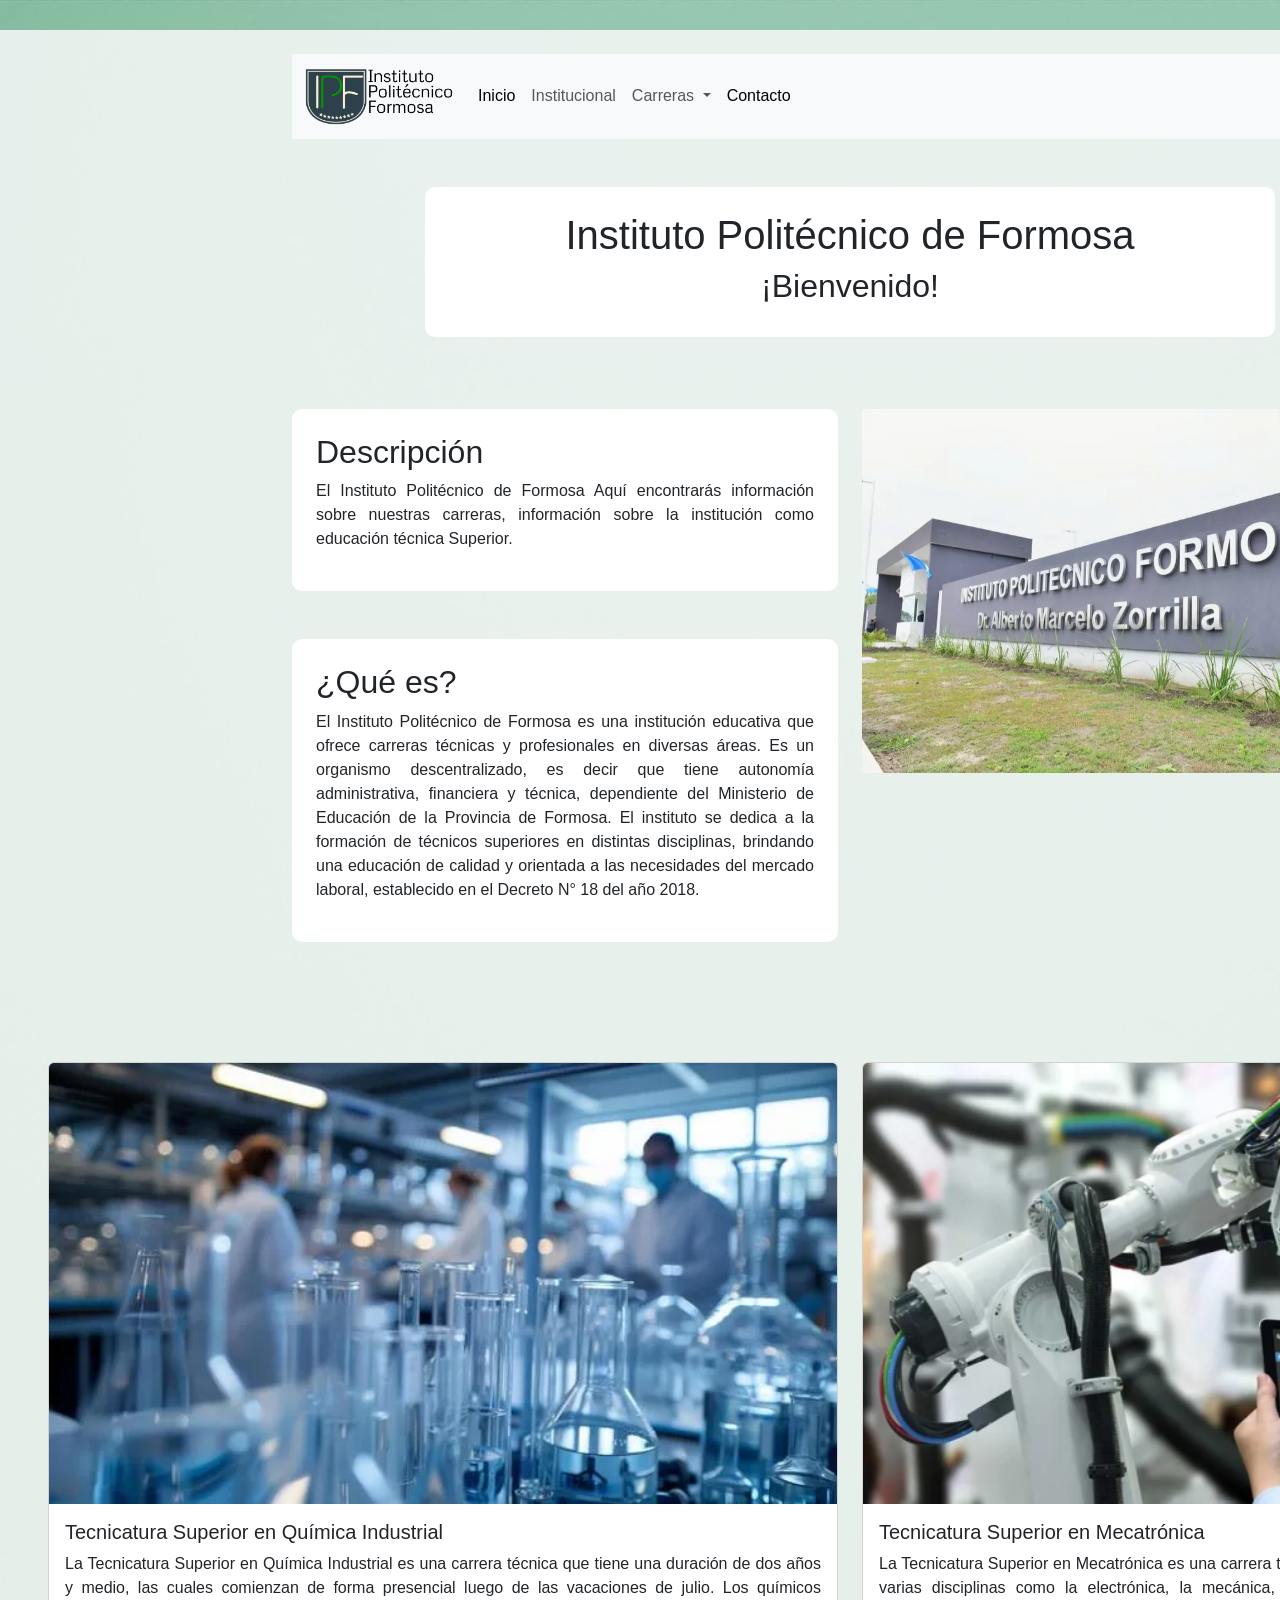
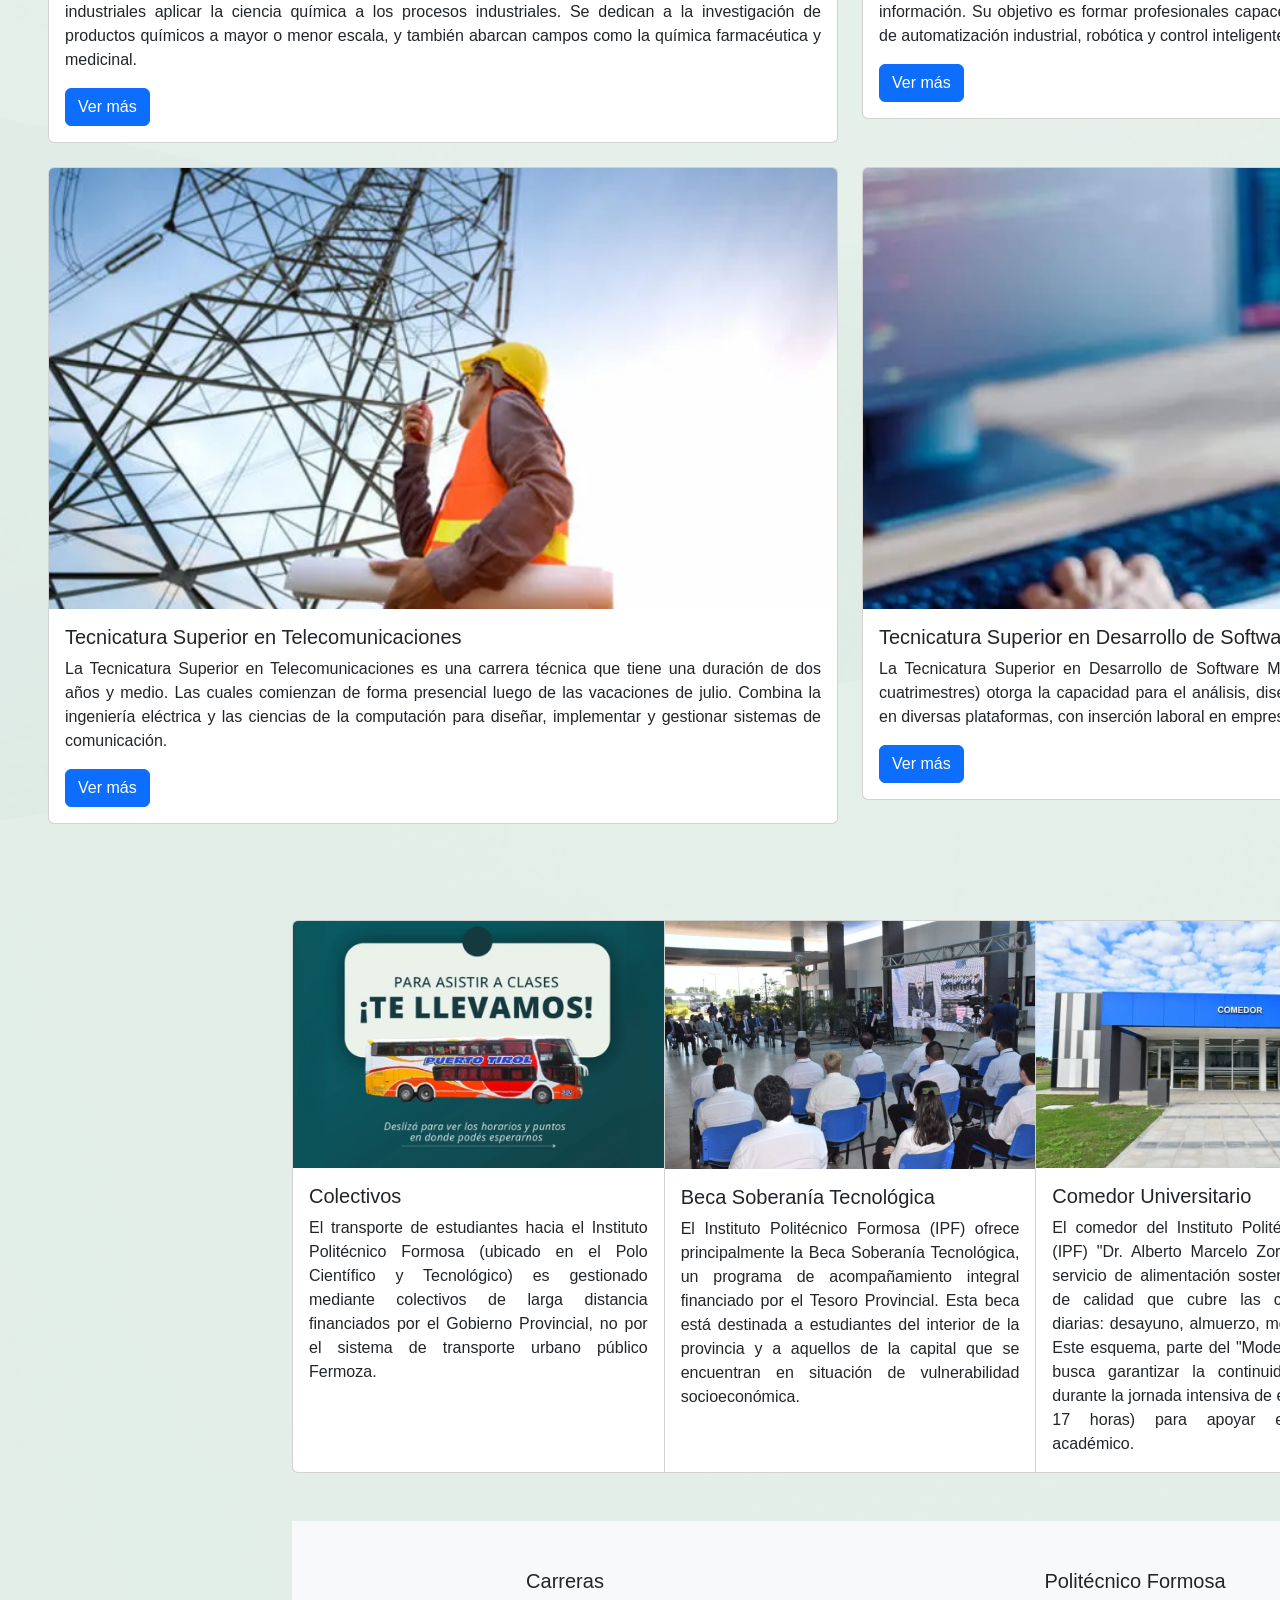
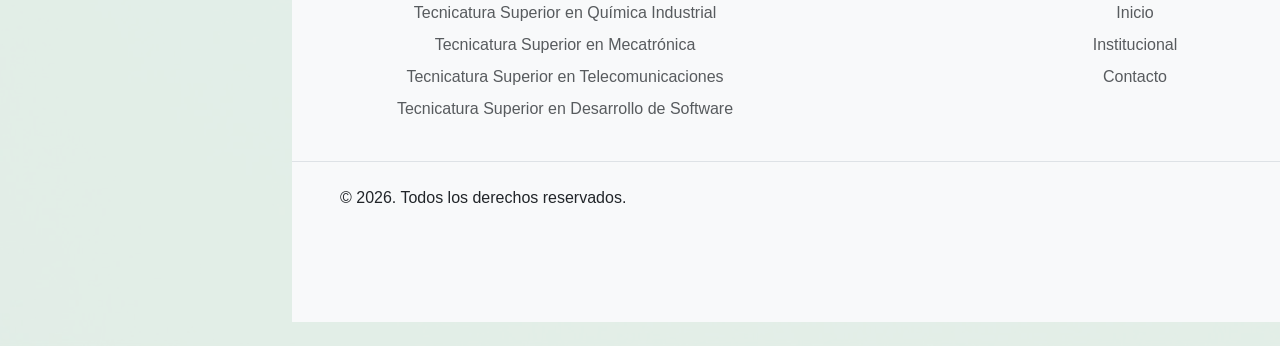
<file: index.html>
<!doctype html>
<html lang="es">
  <head>
    <meta charset="UTF-8" />
    <meta name="viewport" content="width=device-width, initial-scale=1.0" />
    <title>Instituto Politécnico Formosa</title>
    <link
      href="https://cdn.jsdelivr.net/npm/bootstrap@5.3.8/dist/css/bootstrap.min.css"
      rel="stylesheet"
      integrity="sha384-sRIl4kxILFvY47J16cr9ZwB07vP4J8+LH7qKQnuqkuIAvNWLzeN8tE5YBujZqJLB"
      crossorigin="anonymous"
    />
    <link rel="stylesheet" href="assets/css/index.css" />
  </head>

  <!-- el <div> "fondo" es para poner un fondo transparente por encima del fondo principal para que quede bien de forma estética-->
  <div class="fondo">
    <body>
      <br />
      <!-- Este <container contiene el <header> y <nav>, la barra de navegación a los distintos apartados de la página junto con el logo del instituto -->
      <div class="container">
        <header>
          <nav class="navbar navbar-expand-lg bg-body-tertiary">
            <div class="container-fluid">
              <a class="navbar-brand" href="index.html"
                ><img
                  src="assets/img/logo_politecnico.png"
                  alt="Logo"
                  width="150"
              /></a>
              <button
                class="navbar-toggler"
                type="button"
                data-bs-toggle="collapse"
                data-bs-target="#navbarScroll"
                aria-controls="navbarScroll"
                aria-expanded="false"
                aria-label="Toggle navigation"
              >
                <span class="navbar-toggler-icon"></span>
              </button>
              <div class="collapse navbar-collapse" id="navbarScroll">
                <ul
                  class="navbar-nav me-auto my-2 my-lg-0 navbar-nav-scroll"
                  style="--bs-scroll-height: 100px"
                >
                  <li class="nav-item">
                    <a
                      class="nav-link active"
                      aria-current="page"
                      href="index.html"
                      >Inicio</a
                    >
                  </li>
                  <li class="nav-item">
                    <a class="nav-link" href="institucional.html"
                      >Institucional</a
                    >
                  </li>
                  <li class="nav-item dropdown">
                    <a
                      class="nav-link dropdown-toggle"
                      href="#"
                      role="button"
                      data-bs-toggle="dropdown"
                      aria-expanded="false"
                    >
                      Carreras
                    </a>
                    <ul class="dropdown-menu">
                      <li>
                        <a class="dropdown-item" href="quimica-industrial.html">
                          Técnicatura Superior en Química Industrial
                        </a>
                      </li>
                      <li><hr class="dropdown-divider" /></li>
                      <li>
                        <a class="dropdown-item" href="mecatronica.html"
                          >Tecnicatura Superior en Mecatrónica</a
                        >
                      </li>
                      <li><hr class="dropdown-divider" /></li>
                      <li>
                        <a class="dropdown-item" href="telecomunicaciones.html"
                          >Tecnicatura Superior en Telecomunicaciones</a
                        >
                      </li>
                      <li><hr class="dropdown-divider" /></li>
                      <li>
                        <a class="dropdown-item" href="desarrollo-software.html"
                          >Tecnicatura Superior en Desarrollo de Software
                          Multiplataforma</a
                        >
                      </li>
                    </ul>
                  </li>
                  <li class="nav-item">
                    <a class="nav-link active" href="contacto.html">Contacto</a>
                  </li>
                </ul>
              </div>
            </div>
          </nav>
        </header>
      </div>
      <!-- en <main> se dividió cada contenido, información breve sobre el instituto-->
      <main>
        <!-- En este <section> se encuentra el título principal de la página -->
        <section class="text-center my-5">
          <div class="fondo_texto_titulo_principal p-4 mb-5">
            <h1>Instituto Politécnico de Formosa</h1>
            <h2>¡Bienvenido!</h2>
          </div>
        </section>
        <!-- En este <section> se encuentra la descripción y sobre que es junto con un carrusel con imágenes del instituto -->
        <section>
          <div class="container">
            <div class="row">
              <div class="col-md-6 mt-4">
                <div class="fondo_texto mb-5 p-4">
                  <h2>Descripción</h2>
                  <p>
                    El Instituto Politécnico de Formosa Aquí encontrarás
                    información sobre nuestras carreras, información sobre la
                    institución como educación técnica Superior.
                  </p>
                </div>
                <div class="fondo_texto p-4">
                  <h2>¿Qué es?</h2>
                  <p>
                    El Instituto Politécnico de Formosa es una institución
                    educativa que ofrece carreras técnicas y profesionales en
                    diversas áreas. Es un organismo descentralizado, es decir
                    que tiene autonomía administrativa, financiera y técnica,
                    dependiente del Ministerio de Educación de la Provincia de
                    Formosa. El instituto se dedica a la formación de técnicos
                    superiores en distintas disciplinas, brindando una educación
                    de calidad y orientada a las necesidades del mercado
                    laboral, establecido en el Decreto N° 18 del año 2018.
                  </p>
                </div>
              </div>
              <div class="col-md-6 mt-4">
                <div
                  id="carouselExampleFade"
                  class="carousel slide carousel-fade"
                >
                  <div class="carousel-inner">
                    <div class="carousel-item active">
                      <img
                        src="assets/img/entrada-ipf.webp"
                        class="d-block w-100 border-radius-10"
                        alt="..."
                      />
                    </div>
                    <div class="carousel-item">
                      <img
                        src="assets/img/Instituto_politecnico.jpeg"
                        class="d-block w-100"
                        alt="Instituto-politecnico-photo"
                      />
                    </div>
                    <div class="carousel-item">
                      <img
                        src="assets/img/aula_politecnico.jpg"
                        class="d-block w-100"
                        alt="aula-politecnico-photo"
                      />
                    </div>
                  </div>
                  <button
                    class="carousel-control-prev"
                    type="button"
                    data-bs-target="#carouselExampleFade"
                    data-bs-slide="prev"
                  >
                    <span
                      class="carousel-control-prev-icon"
                      aria-hidden="true"
                    ></span>
                    <span class="visually-hidden">Previous</span>
                  </button>
                  <button
                    class="carousel-control-next"
                    type="button"
                    data-bs-target="#carouselExampleFade"
                    data-bs-slide="next"
                  >
                    <span
                      class="carousel-control-next-icon"
                      aria-hidden="true"
                    ></span>
                    <span class="visually-hidden">Next</span>
                  </button>
                </div>
              </div>
            </div>
          </div>
        </section>
        <!-- En este <section> se encuentran <cards> con breve información sobre las carreras y atajos para ver directamente las carreras -->
        <section>
          <div class="row row-cols-1 row-cols-md-2 g-4 mt-5 p-5">
            <div class="col">
              <div class="card">
                <img
                  src="assets/img/quimica-industrial.webp"
                  class="card-img-top"
                  alt="quimica-industrial-photo"
                />
                <div class="card-body">
                  <h5 class="card-title">
                    Tecnicatura Superior en Química Industrial
                  </h5>
                  <p class="card-text">
                    La Tecnicatura Superior en Química Industrial es una carrera
                    técnica que tiene una duración de dos años y medio, las
                    cuales comienzan de forma presencial luego de las vacaciones
                    de julio. Los químicos industriales aplicar la ciencia
                    química a los procesos industriales. Se dedican a la
                    investigación de productos químicos a mayor o menor escala,
                    y también abarcan campos como la química farmacéutica y
                    medicinal.
                  </p>
                  <a href="quimica-industrial.html" class="btn btn-primary">
                    Ver más</a
                  >
                </div>
              </div>
            </div>
            <div class="col">
              <div class="card">
                <img
                  src="assets/img/mecatronica.png"
                  class="card-img-top"
                  alt="mecatronica-photo"
                />
                <div class="card-body">
                  <h5 class="card-title">
                    Tecnicatura Superior en Mecatrónica
                  </h5>
                  <p class="card-text">
                    La Tecnicatura Superior en Mecatrónica es una carrera
                    técnica de tres años (6 cuatrimestres), que integra varias
                    disciplinas como la electrónica, la mecánica, el control
                    automático y las tecnologías de la información. Su objetivo
                    es formar profesionales capaces de configurar, supervisar y
                    mantener sistemas de automatización industrial, robótica y
                    control inteligente, con alta demanda en el sector
                    productivo.
                  </p>
                  <a href="mecatronica.html" class="btn btn-primary">
                    Ver más
                  </a>
                </div>
              </div>
            </div>
            <div class="col">
              <div class="card">
                <img
                  src="assets/img/telecomunicaciones.png"
                  class="card-img-top"
                  alt="telecomunicaciones-photo"
                />
                <div class="card-body">
                  <h5 class="card-title">
                    Tecnicatura Superior en Telecomunicaciones
                  </h5>
                  <p class="card-text">
                    La Tecnicatura Superior en Telecomunicaciones es una carrera
                    técnica que tiene una duración de dos años y medio. Las
                    cuales comienzan de forma presencial luego de las vacaciones
                    de julio. Combina la ingeniería eléctrica y las ciencias de
                    la computación para diseñar, implementar y gestionar
                    sistemas de comunicación.
                  </p>
                  <a href="telecomunicaciones.html" class="btn btn-primary">
                    Ver más
                  </a>
                </div>
              </div>
            </div>
            <div class="col">
              <div class="card">
                <img
                  src="assets/img/desarrollo-software.png"
                  class="card-img-top"
                  alt="desarrollo-software-photo"
                />
                <div class="card-body">
                  <h5 class="card-title">
                    Tecnicatura Superior en Desarrollo de Software
                  </h5>
                  <p class="card-text">
                    La Tecnicatura Superior en Desarrollo de Software
                    Multiplataforma, una carrera de dos años (cuatro
                    cuatrimestres) otorga la capacidad para el análisis, diseño,
                    programación e implementación de software en diversas
                    plataformas, con inserción laboral en empresas, industria y
                    el estado formoseño.
                  </p>
                  <a href="desarrollo-software.html" class="btn btn-primary">
                    Ver más
                  </a>
                </div>
              </div>
            </div>
          </div>
        </section>
        <!-- Aquí también se utilizó <cards> pero para mostrar los servicios que ofrece el politécnico -->
        <section>
          <div class="container">
            <div class="card-group mt-5 mb-5">
              <div class="card">
                <img
                  src="assets/img/colectivo-ipf.png"
                  class="card-img-top"
                  alt="colectivo-photo"
                />
                <div class="card-body">
                  <h5 class="card-title">Colectivos</h5>
                  <p class="card-text">
                    El transporte de estudiantes hacia el Instituto Politécnico
                    Formosa (ubicado en el Polo Científico y Tecnológico) es
                    gestionado mediante colectivos de larga distancia
                    financiados por el Gobierno Provincial, no por el sistema de
                    transporte urbano público Fermoza.
                  </p>
                </div>
              </div>
              <div class="card">
                <img
                  src="assets/img/becas-ipf.jpg"
                  class="card-img-top"
                  alt="becas-photo"
                />
                <div class="card-body">
                  <h5 class="card-title">Beca Soberanía Tecnológica</h5>
                  <p class="card-text">
                    El Instituto Politécnico Formosa (IPF) ofrece principalmente
                    la Beca Soberanía Tecnológica, un programa de acompañamiento
                    integral financiado por el Tesoro Provincial. Esta beca está
                    destinada a estudiantes del interior de la provincia y a
                    aquellos de la capital que se encuentran en situación de
                    vulnerabilidad socioeconómica.
                  </p>
                </div>
              </div>
              <div class="card">
                <img
                  src="assets/img/comedor-ipf.webp"
                  class="card-img-top"
                  alt="..."
                />
                <div class="card-body">
                  <h5 class="card-title">Comedor Universitario</h5>
                  <p class="card-text">
                    El comedor del Instituto Politécnico Formosa (IPF) "Dr.
                    Alberto Marcelo Zorrilla" ofrece un servicio de alimentación
                    sostenido, nutritivo y de calidad que cubre las cuatro
                    comidas diarias: desayuno, almuerzo, merienda y cena. Este
                    esquema, parte del "Modelo Formoseño", busca garantizar la
                    continuidad alimentaria durante la jornada intensiva de
                    estudios (de 9 a 17 horas) para apoyar el rendimiento
                    académico.
                  </p>
                </div>
              </div>
            </div>
          </div>
        </section>
      </main>
      <div class="container">
        <!-- En el <footer> se agregó atajos a las carreras y a las demás paginas, también se encuentran las redes sociales -->
        <footer class="py-5">
          <div class="row text-center">
            <div class="col-6 col-md-4 mb-2 mx-auto">
              <h5>Carreras</h5>
              <ul class="nav flex-column">
                <li class="nav-item mb-2">
                  <a
                    href="quimica-industrial.html"
                    class="nav-link p-0 text-body-secondary"
                    >Tecnicatura Superior en Química Industrial</a
                  >
                </li>
                <li class="nav-item mb-2">
                  <a
                    href="mecatronica.html"
                    class="nav-link p-0 text-body-secondary"
                    >Tecnicatura Superior en Mecatrónica</a
                  >
                </li>
                <li class="nav-item mb-2">
                  <a
                    href="telecomunicaciones.html"
                    class="nav-link p-0 text-body-secondary"
                    >Tecnicatura Superior en Telecomunicaciones</a
                  >
                </li>
                <li class="nav-item mb-2">
                  <a
                    href="desarrollo-software.html"
                    class="nav-link p-0 text-body-secondary"
                    >Tecnicatura Superior en Desarrollo de Software</a
                  >
                </li>
              </ul>
            </div>
            <div class="col-6 col-md-4 mb-3 mx-auto">
              <h5>Politécnico Formosa</h5>
              <ul class="nav flex-column">
                <li class="nav-item mb-2">
                  <a href="#" class="nav-link p-0 text-body-secondary"
                    >Inicio</a
                  >
                </li>
                <li class="nav-item mb-2">
                  <a
                    href="institucional.html"
                    class="nav-link p-0 text-body-secondary"
                    >Institucional</a
                  >
                </li>
                <li class="nav-item mb-2">
                  <a
                    href="contacto.html"
                    class="nav-link p-0 text-body-secondary"
                    >Contacto</a
                  >
                </li>
              </ul>
            </div>
          </div>
          <div
            class="d-flex flex-column flex-sm-row justify-content-between py-4 my-4 border-top p-5"
          >
            <p>© 2026. Todos los derechos reservados.</p>
            <ul class="list-unstyled d-flex">
              <li class="ms-3">
                <a
                  class="link-body-emphasis"
                  href="mailto:info@ipf.edu.ar"
                  aria-label="Gmail"
                >
                  <svg
                    xmlns="http://www.w3.org/2000/svg"
                    width="16"
                    height="16"
                    fill="currentColor"
                    class="bi bi-envelope"
                    viewBox="0 0 16 16"
                  >
                    <path
                      d="M0 4a2 2 0 0 1 2-2h12a2 2 0 0 1 2 2v8a2 2 0 0 1-2 2H2a2 2 0 0 1-2-2zm2-1a1 1 0 0 0-1 1v.217l7 4.2 7-4.2V4a1 1 0 0 0-1-1zm13 2.383-4.708 2.825L15 11.105zm-.034 6.876-5.64-3.471L8 9.583l-1.326-.795-5.64 3.47A1 1 0 0 0 2 13h12a1 1 0 0 0 .966-.741M1 11.105l4.708-2.897L1 5.383z"
                    />
                  </svg>
                </a>
              </li>
              <li class="ms-3">
                <a
                  class="link-body-emphasis"
                  href="https://www.instagram.com/ipformosa/"
                  aria-label="Instagram"
                  ><svg
                    xmlns="http://www.w3.org/2000/svg"
                    width="16"
                    height="16"
                    fill="currentColor"
                    class="bi bi-instagram"
                    viewBox="0 0 16 16"
                  >
                    <path
                      d="M8 0C5.829 0 5.556.01 4.703.048 3.85.088 3.269.222 2.76.42a3.9 3.9 0 0 0-1.417.923A3.9 3.9 0 0 0 .42 2.76C.222 3.268.087 3.85.048 4.7.01 5.555 0 5.827 0 8.001c0 2.172.01 2.444.048 3.297.04.852.174 1.433.372 1.942.205.526.478.972.923 1.417.444.445.89.719 1.416.923.51.198 1.09.333 1.942.372C5.555 15.99 5.827 16 8 16s2.444-.01 3.298-.048c.851-.04 1.434-.174 1.943-.372a3.9 3.9 0 0 0 1.416-.923c.445-.445.718-.891.923-1.417.197-.509.332-1.09.372-1.942C15.99 10.445 16 10.173 16 8s-.01-2.445-.048-3.299c-.04-.851-.175-1.433-.372-1.941a3.9 3.9 0 0 0-.923-1.417A3.9 3.9 0 0 0 13.24.42c-.51-.198-1.092-.333-1.943-.372C10.443.01 10.172 0 7.998 0zm-.717 1.442h.718c2.136 0 2.389.007 3.232.046.78.035 1.204.166 1.486.275.373.145.64.319.92.599s.453.546.598.92c.11.281.24.705.275 1.485.039.843.047 1.096.047 3.231s-.008 2.389-.047 3.232c-.035.78-.166 1.203-.275 1.485a2.5 2.5 0 0 1-.599.919c-.28.28-.546.453-.92.598-.28.11-.704.24-1.485.276-.843.038-1.096.047-3.232.047s-2.39-.009-3.233-.047c-.78-.036-1.203-.166-1.485-.276a2.5 2.5 0 0 1-.92-.598 2.5 2.5 0 0 1-.6-.92c-.109-.281-.24-.705-.275-1.485-.038-.843-.046-1.096-.046-3.233s.008-2.388.046-3.231c.036-.78.166-1.204.276-1.486.145-.373.319-.64.599-.92s.546-.453.92-.598c.282-.11.705-.24 1.485-.276.738-.034 1.024-.044 2.515-.045zm4.988 1.328a.96.96 0 1 0 0 1.92.96.96 0 0 0 0-1.92m-4.27 1.122a4.109 4.109 0 1 0 0 8.217 4.109 4.109 0 0 0 0-8.217m0 1.441a2.667 2.667 0 1 1 0 5.334 2.667 2.667 0 0 1 0-5.334"
                    />
                  </svg>
                </a>
              </li>
              <li class="ms-3">
                <a
                  class="link-body-emphasis"
                  href="https://www.facebook.com/IPFormosa/?locale=es_LA"
                  aria-label="Facebook"
                >
                  <svg
                    xmlns="http://www.w3.org/2000/svg"
                    width="16"
                    height="16"
                    fill="currentColor"
                    class="bi bi-facebook"
                    viewBox="0 0 16 16"
                  >
                    <path
                      d="M16 8.049c0-4.446-3.582-8.05-8-8.05C3.58 0-.002 3.603-.002 8.05c0 4.017 2.926 7.347 6.75 7.951v-5.625h-2.03V8.05H6.75V6.275c0-2.017 1.195-3.131 3.022-3.131.876 0 1.791.157 1.791.157v1.98h-1.009c-.993 0-1.303.621-1.303 1.258v1.51h2.218l-.354 2.326H9.25V16c3.824-.604 6.75-3.934 6.75-7.951"
                    />
                  </svg>
                </a>
              </li>
            </ul>
          </div>
        </footer>
      </div>
      <script
        src="https://cdn.jsdelivr.net/npm/bootstrap@5.3.8/dist/js/bootstrap.bundle.min.js"
        integrity="sha384-FKyoEForCGlyvwx9Hj09JcYn3nv7wiPVlz7YYwJrWVcXK/BmnVDxM+D2scQbITxI"
        crossorigin="anonymous"
      ></script>
      <br />
    </body>
  </div>
</html>
</file>
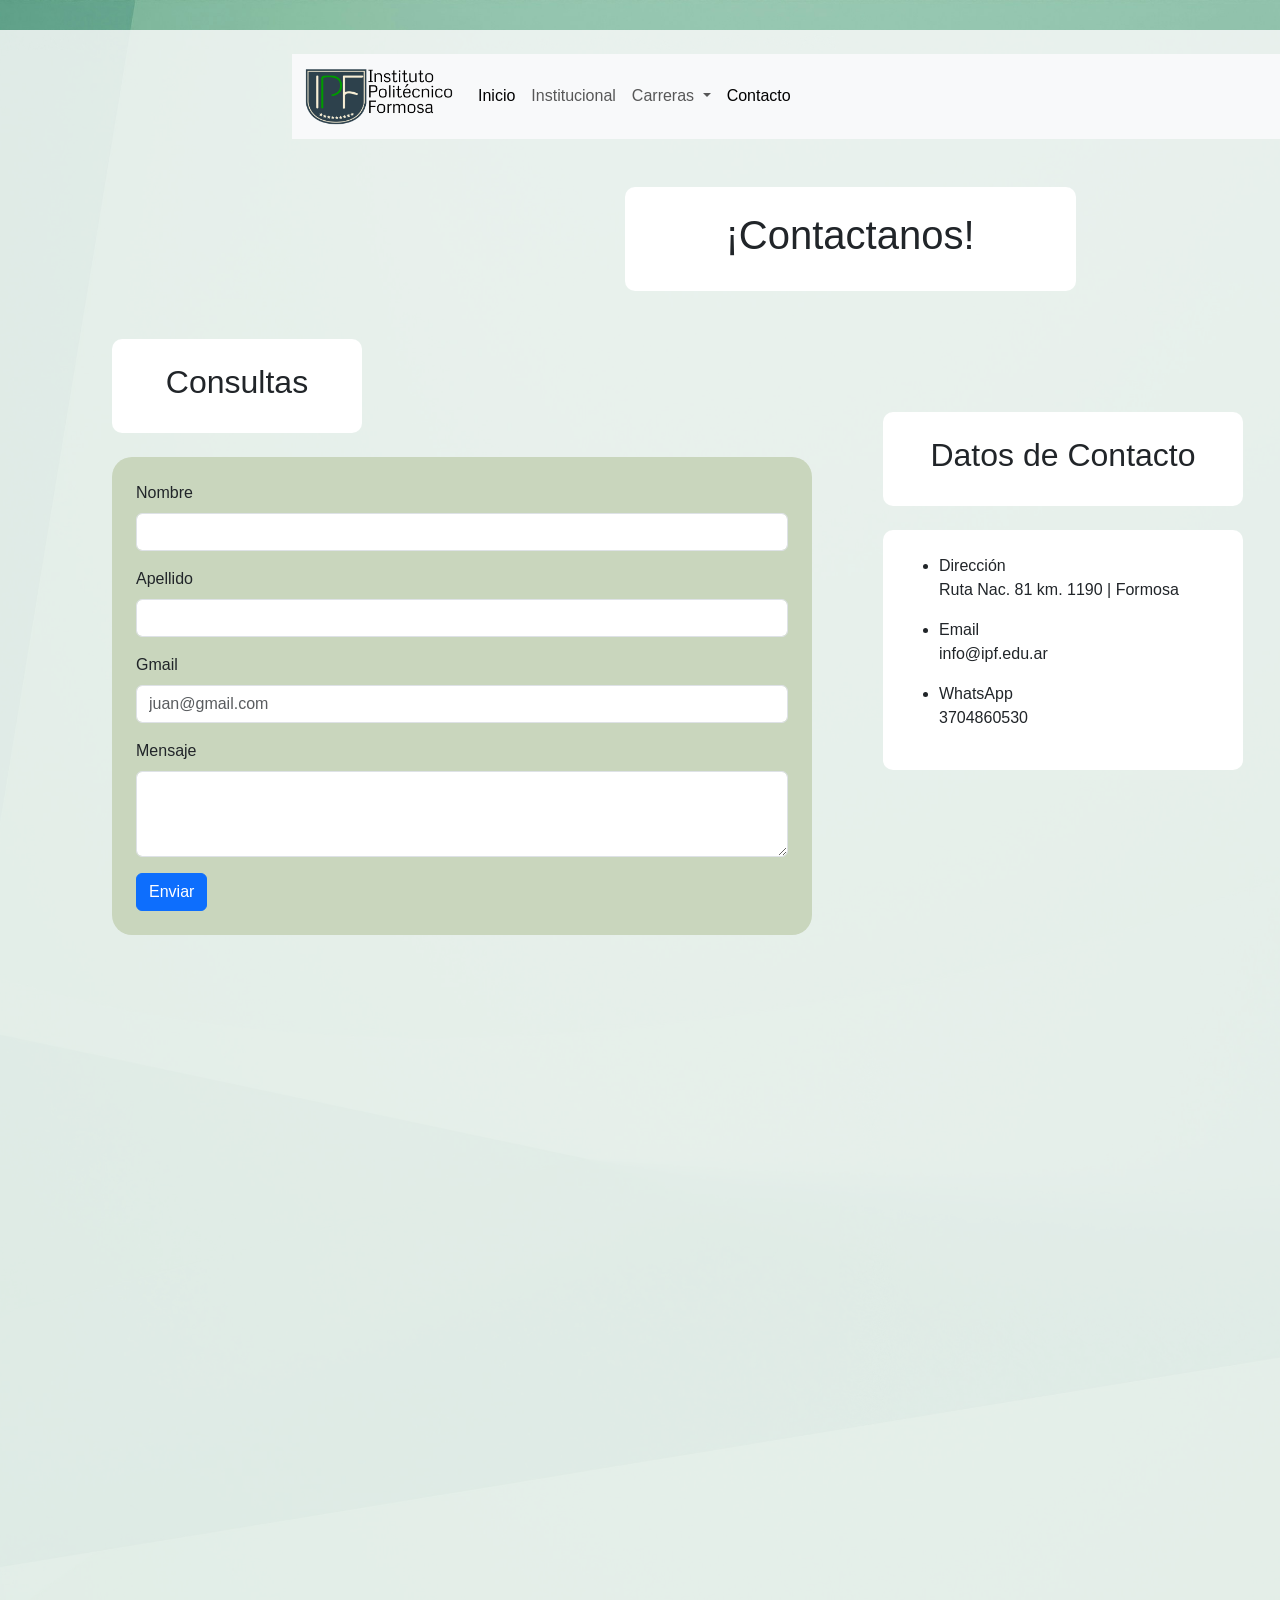
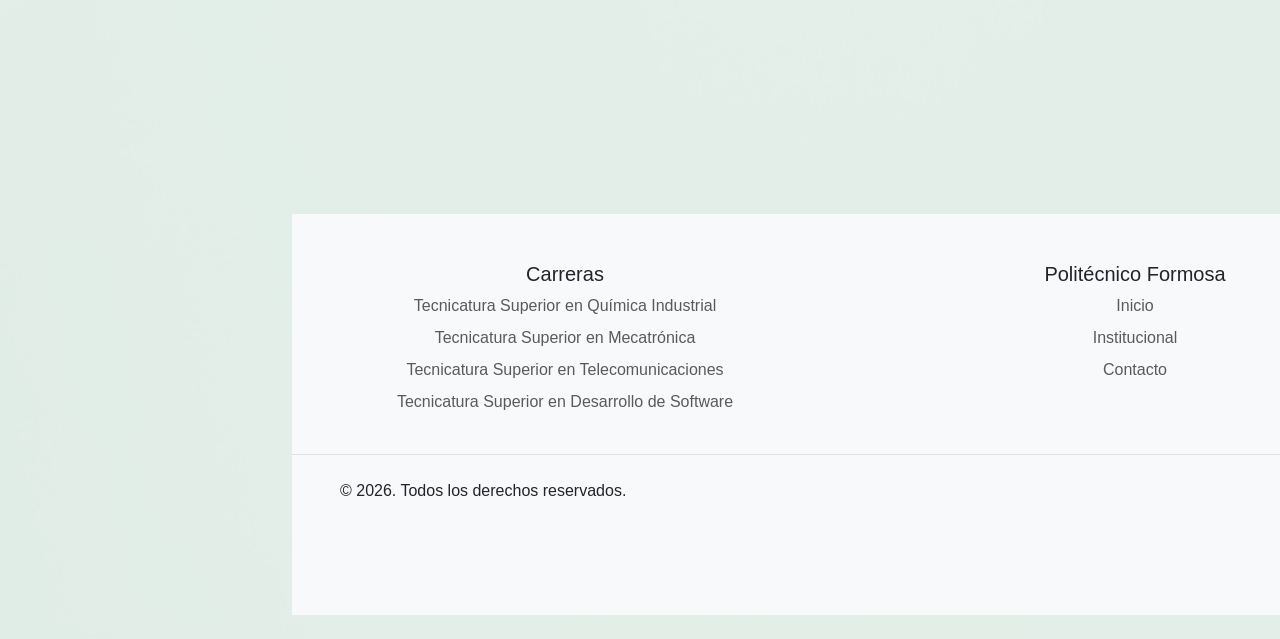
<file: contacto.html>
<!doctype html>
<html lang="en">
  <head>
    <meta charset="UTF-8" />
    <meta name="viewport" content="width=device-width, initial-scale=1.0" />
    <title>Contacto</title>
    <link
      href="https://cdn.jsdelivr.net/npm/bootstrap@5.3.8/dist/css/bootstrap.min.css"
      rel="stylesheet"
      integrity="sha384-sRIl4kxILFvY47J16cr9ZwB07vP4J8+LH7qKQnuqkuIAvNWLzeN8tE5YBujZqJLB"
      crossorigin="anonymous"
    />
    <link rel="stylesheet" href="assets/css/style-contacto.css" />
  </head>
  <div class="fondo">
    <body>
      <br />
      <header>
        <div class="container">
          <nav class="navbar navbar-expand-lg bg-body-tertiary">
            <div class="container-fluid">
              <a class="navbar-brand" href="index.html"
                ><img
                  src="assets/img-contacto/logo_politecnico.png"
                  alt="Logo"
                  width="150"
              /></a>
              <button
                class="navbar-toggler"
                type="button"
                data-bs-toggle="collapse"
                data-bs-target="#navbarScroll"
                aria-controls="navbarScroll"
                aria-expanded="false"
                aria-label="Toggle navigation"
              >
                <span class="navbar-toggler-icon"></span>
              </button>
              <div class="collapse navbar-collapse" id="navbarScroll">
                <ul
                  class="navbar-nav me-auto my-2 my-lg-0 navbar-nav-scroll"
                  style="--bs-scroll-height: 100px"
                >
                  <li class="nav-item">
                    <a
                      class="nav-link active"
                      aria-current="page"
                      href="index.html"
                      >Inicio</a
                    >
                  </li>
                  <li class="nav-item">
                    <a class="nav-link" href="institucional.html"
                      >Institucional</a
                    >
                  </li>
                  <li class="nav-item dropdown">
                    <a
                      class="nav-link dropdown-toggle"
                      href="#"
                      role="button"
                      data-bs-toggle="dropdown"
                      aria-expanded="false"
                    >
                      Carreras
                    </a>
                    <ul class="dropdown-menu">
                      <li>
                        <a class="dropdown-item" href="quimica-industrial.html">
                          Técnicatura Superior en Química Industrial
                        </a>
                      </li>
                      <li><hr class="dropdown-divider" /></li>
                      <li>
                        <a class="dropdown-item" href="mecatronica.html"
                          >Tecnicatura Superior en Mecatrónica</a
                        >
                      </li>
                      <li><hr class="dropdown-divider" /></li>
                      <li>
                        <a class="dropdown-item" href="telecomunicaciones.html"
                          >Tecnicatura Superior en Telecomunicaciones</a
                        >
                      </li>
                      <li><hr class="dropdown-divider" /></li>
                      <li>
                        <a class="dropdown-item" href="desarrollo-software.html"
                          >Tecnicatura Superior en Desarrollo de Software
                          Multiplataforma</a
                        >
                      </li>
                    </ul>
                  </li>
                  <li class="nav-item">
                    <a class="nav-link active" href="#">Contacto</a>
                  </li>
                </ul>
              </div>
            </div>
          </nav>
        </div>
      </header>
      <main>
        <section>
          <div class="container">
            <div class="row">
              <div class="col-md-5 mt-5 m-auto">
                <div class="fondo_texto p-4 mb-5 text-center">
                  <h1>¡Contactanos!</h1>
                </div>
              </div>
            </div>
          </div>
        </section>
        <!-- Se agregó un formulario de bootstrap para hacer consultas sobre la institución -->
        <section>
          <div class="container-fluid">
            <div class="row">
              <div class="col-5">
                <div class="fondo_consultas p-4 mb-4 text-center">
                  <h2>Consultas</h2>
                </div>
                <form class="fondito-form p-4">
                  <div class="mb-3">
                    <label for="nombre" class="form-label">Nombre</label>
                    <input type="text" class="form-control" id="nombre" />
                    <div class="mb-3 mt-3">
                      <label for="apellido" class="form-label">Apellido</label>
                      <input type="text" class="form-control" id="apellido" />
                      <div class="mb-3 mt-3">
                        <label for="exampleFormControlInput1" class="form-label"
                          >Gmail</label
                        >
                        <input
                          type="email"
                          class="form-control"
                          id="exampleFormControlInput1"
                          placeholder="juan@gmail.com"
                        />
                      </div>
                      <div class="mb-3">
                        <label
                          for="exampleFormControlTextarea1"
                          class="form-label"
                          >Mensaje</label
                        >
                        <textarea
                          class="form-control"
                          id="exampleFormControlTextarea1"
                          rows="3"
                        ></textarea>
                      </div>
                    </div>
                  </div>
                  <button type="submit" class="btn btn-primary">Enviar</button>
                </form>
                <!-- En este apartado se encuentra la información de contacto sobre el politecnico -->
              </div>
              <div class="col-4 d-flex flex-column align-items-end mt-5">
                <div class="fondo_contacto p-4 text-center">
                  <h2>Datos de Contacto</h2>
                </div>
                <div class="fondo_texto-contacto p-4 mt-4">
                  <ul>
                    <li>Dirección</li>
                    <p>Ruta Nac. 81 km. 1190 | Formosa</p>
                    <li>Email</li>
                    <p>info@ipf.edu.ar</p>
                    <li>WhatsApp</li>
                    <p>3704860530</p>
                  </ul>
                </div>
              </div>
              <div class="col-3 d-flex flex-column align-items-end mt-5">
                <div class="fondo_texto-redes mb-4 mt-4 p-4 text-center">
                  <h2>Redes Sociales</h2>
                </div>
                <div class="fondo_redes p-4">
                  <ul>
                    <li>Facebook</li>
                    <a href="https://www.facebook.com/IPFormosa"
                      >Más información</a
                    >
                    <li>Instagram</li>
                    <a href="https://www.instagram.com/ipformosa"
                      >Más información</a
                    >
                    <li>Tik Tok</li>
                    <a href="https://www.tiktok.com/@ipformosa"
                      >Más información</a
                    >
                  </ul>
                </div>
              </div>
            </div>
          </div>
        </section>
        <!-- Aquí se encontraria el mapa de donde se encontraría el Instituto Politecnico Formosa -->
        <section>
          <div class="container mt-5 mb-4">
            <iframe
              src="https://www.google.com/maps/embed?pb=!1m18!1m12!1m3!1d3583.583324410807!2d-58.276969!3d-26.0798706!2m3!1f0!2f0!3f0!3m2!1i1024!2i768!4f13.1!3m3!1m2!1s0x945cb1005b21b355%3A0x36a052477a923c03!2sInstituto%20Polit%C3%A9cnico%20Formosa!5e0!3m2!1ses-419!2sar!4v1779083589255!5m2!1ses-419!2sar"
              width="1295"
              height="800"
              style="border: 0"
              allowfullscreen=""
              loading="lazy"
              referrerpolicy="no-referrer-when-downgrade"
            ></iframe>
          </div>
        </section>
      </main>
      <div class="container">
        <footer class="py-5">
          <div class="row text-center">
            <div class="col-6 col-md-4 mb-2 mx-auto">
              <h5>Carreras</h5>
              <ul class="nav flex-column">
                <li class="nav-item mb-2">
                  <a
                    href="quimica-industrial.html"
                    class="nav-link p-0 text-body-secondary"
                    >Tecnicatura Superior en Química Industrial</a
                  >
                </li>
                <li class="nav-item mb-2">
                  <a
                    href="mecatronica.html"
                    class="nav-link p-0 text-body-secondary"
                    >Tecnicatura Superior en Mecatrónica</a
                  >
                </li>
                <li class="nav-item mb-2">
                  <a
                    href="telecomunicaciones.html"
                    class="nav-link p-0 text-body-secondary"
                    >Tecnicatura Superior en Telecomunicaciones</a
                  >
                </li>
                <li class="nav-item mb-2">
                  <a
                    href="desarrollo-software.html"
                    class="nav-link p-0 text-body-secondary"
                    >Tecnicatura Superior en Desarrollo de Software</a
                  >
                </li>
              </ul>
            </div>
            <div class="col-6 col-md-4 mb-3 mx-auto">
              <h5>Politécnico Formosa</h5>
              <ul class="nav flex-column">
                <li class="nav-item mb-2">
                  <a href="index.html" class="nav-link p-0 text-body-secondary"
                    >Inicio</a
                  >
                </li>
                <li class="nav-item mb-2">
                  <a
                    href="institucional.html"
                    class="nav-link p-0 text-body-secondary"
                    >Institucional</a
                  >
                </li>
                <li class="nav-item mb-2">
                  <a href="#" class="nav-link p-0 text-body-secondary"
                    >Contacto</a
                  >
                </li>
              </ul>
            </div>
          </div>
          <div
            class="d-flex flex-column flex-sm-row justify-content-between py-4 my-4 border-top p-5"
          >
            <p>© 2026. Todos los derechos reservados.</p>
            <ul class="list-unstyled d-flex">
              <li class="ms-3">
                <a
                  class="link-body-emphasis"
                  href="mailto:info@ipf.edu.ar"
                  aria-label="Gmail"
                >
                  <svg
                    xmlns="http://www.w3.org/2000/svg"
                    width="16"
                    height="16"
                    fill="currentColor"
                    class="bi bi-envelope"
                    viewBox="0 0 16 16"
                  >
                    <path
                      d="M0 4a2 2 0 0 1 2-2h12a2 2 0 0 1 2 2v8a2 2 0 0 1-2 2H2a2 2 0 0 1-2-2zm2-1a1 1 0 0 0-1 1v.217l7 4.2 7-4.2V4a1 1 0 0 0-1-1zm13 2.383-4.708 2.825L15 11.105zm-.034 6.876-5.64-3.471L8 9.583l-1.326-.795-5.64 3.47A1 1 0 0 0 2 13h12a1 1 0 0 0 .966-.741M1 11.105l4.708-2.897L1 5.383z"
                    />
                  </svg>
                </a>
              </li>
              <li class="ms-3">
                <a
                  class="link-body-emphasis"
                  href="https://www.instagram.com/ipformosa/"
                  aria-label="Instagram"
                  ><svg
                    xmlns="http://www.w3.org/2000/svg"
                    width="16"
                    height="16"
                    fill="currentColor"
                    class="bi bi-instagram"
                    viewBox="0 0 16 16"
                  >
                    <path
                      d="M8 0C5.829 0 5.556.01 4.703.048 3.85.088 3.269.222 2.76.42a3.9 3.9 0 0 0-1.417.923A3.9 3.9 0 0 0 .42 2.76C.222 3.268.087 3.85.048 4.7.01 5.555 0 5.827 0 8.001c0 2.172.01 2.444.048 3.297.04.852.174 1.433.372 1.942.205.526.478.972.923 1.417.444.445.89.719 1.416.923.51.198 1.09.333 1.942.372C5.555 15.99 5.827 16 8 16s2.444-.01 3.298-.048c.851-.04 1.434-.174 1.943-.372a3.9 3.9 0 0 0 1.416-.923c.445-.445.718-.891.923-1.417.197-.509.332-1.09.372-1.942C15.99 10.445 16 10.173 16 8s-.01-2.445-.048-3.299c-.04-.851-.175-1.433-.372-1.941a3.9 3.9 0 0 0-.923-1.417A3.9 3.9 0 0 0 13.24.42c-.51-.198-1.092-.333-1.943-.372C10.443.01 10.172 0 7.998 0zm-.717 1.442h.718c2.136 0 2.389.007 3.232.046.78.035 1.204.166 1.486.275.373.145.64.319.92.599s.453.546.598.92c.11.281.24.705.275 1.485.039.843.047 1.096.047 3.231s-.008 2.389-.047 3.232c-.035.78-.166 1.203-.275 1.485a2.5 2.5 0 0 1-.599.919c-.28.28-.546.453-.92.598-.28.11-.704.24-1.485.276-.843.038-1.096.047-3.232.047s-2.39-.009-3.233-.047c-.78-.036-1.203-.166-1.485-.276a2.5 2.5 0 0 1-.92-.598 2.5 2.5 0 0 1-.6-.92c-.109-.281-.24-.705-.275-1.485-.038-.843-.046-1.096-.046-3.233s.008-2.388.046-3.231c.036-.78.166-1.204.276-1.486.145-.373.319-.64.599-.92s.546-.453.92-.598c.282-.11.705-.24 1.485-.276.738-.034 1.024-.044 2.515-.045zm4.988 1.328a.96.96 0 1 0 0 1.92.96.96 0 0 0 0-1.92m-4.27 1.122a4.109 4.109 0 1 0 0 8.217 4.109 4.109 0 0 0 0-8.217m0 1.441a2.667 2.667 0 1 1 0 5.334 2.667 2.667 0 0 1 0-5.334"
                    />
                  </svg>
                </a>
              </li>
              <li class="ms-3">
                <a
                  class="link-body-emphasis"
                  href="https://www.facebook.com/IPFormosa/?locale=es_LA"
                  aria-label="Facebook"
                >
                  <svg
                    xmlns="http://www.w3.org/2000/svg"
                    width="16"
                    height="16"
                    fill="currentColor"
                    class="bi bi-facebook"
                    viewBox="0 0 16 16"
                  >
                    <path
                      d="M16 8.049c0-4.446-3.582-8.05-8-8.05C3.58 0-.002 3.603-.002 8.05c0 4.017 2.926 7.347 6.75 7.951v-5.625h-2.03V8.05H6.75V6.275c0-2.017 1.195-3.131 3.022-3.131.876 0 1.791.157 1.791.157v1.98h-1.009c-.993 0-1.303.621-1.303 1.258v1.51h2.218l-.354 2.326H9.25V16c3.824-.604 6.75-3.934 6.75-7.951"
                    />
                  </svg>
                </a>
              </li>
            </ul>
          </div>
        </footer>
      </div>
      <script
        src="https://cdn.jsdelivr.net/npm/bootstrap@5.3.8/dist/js/bootstrap.bundle.min.js"
        integrity="sha384-FKyoEForCGlyvwx9Hj09JcYn3nv7wiPVlz7YYwJrWVcXK/BmnVDxM+D2scQbITxI"
        crossorigin="anonymous"
      ></script>
      <br />
    </body>
  </div>
</html>
</file>
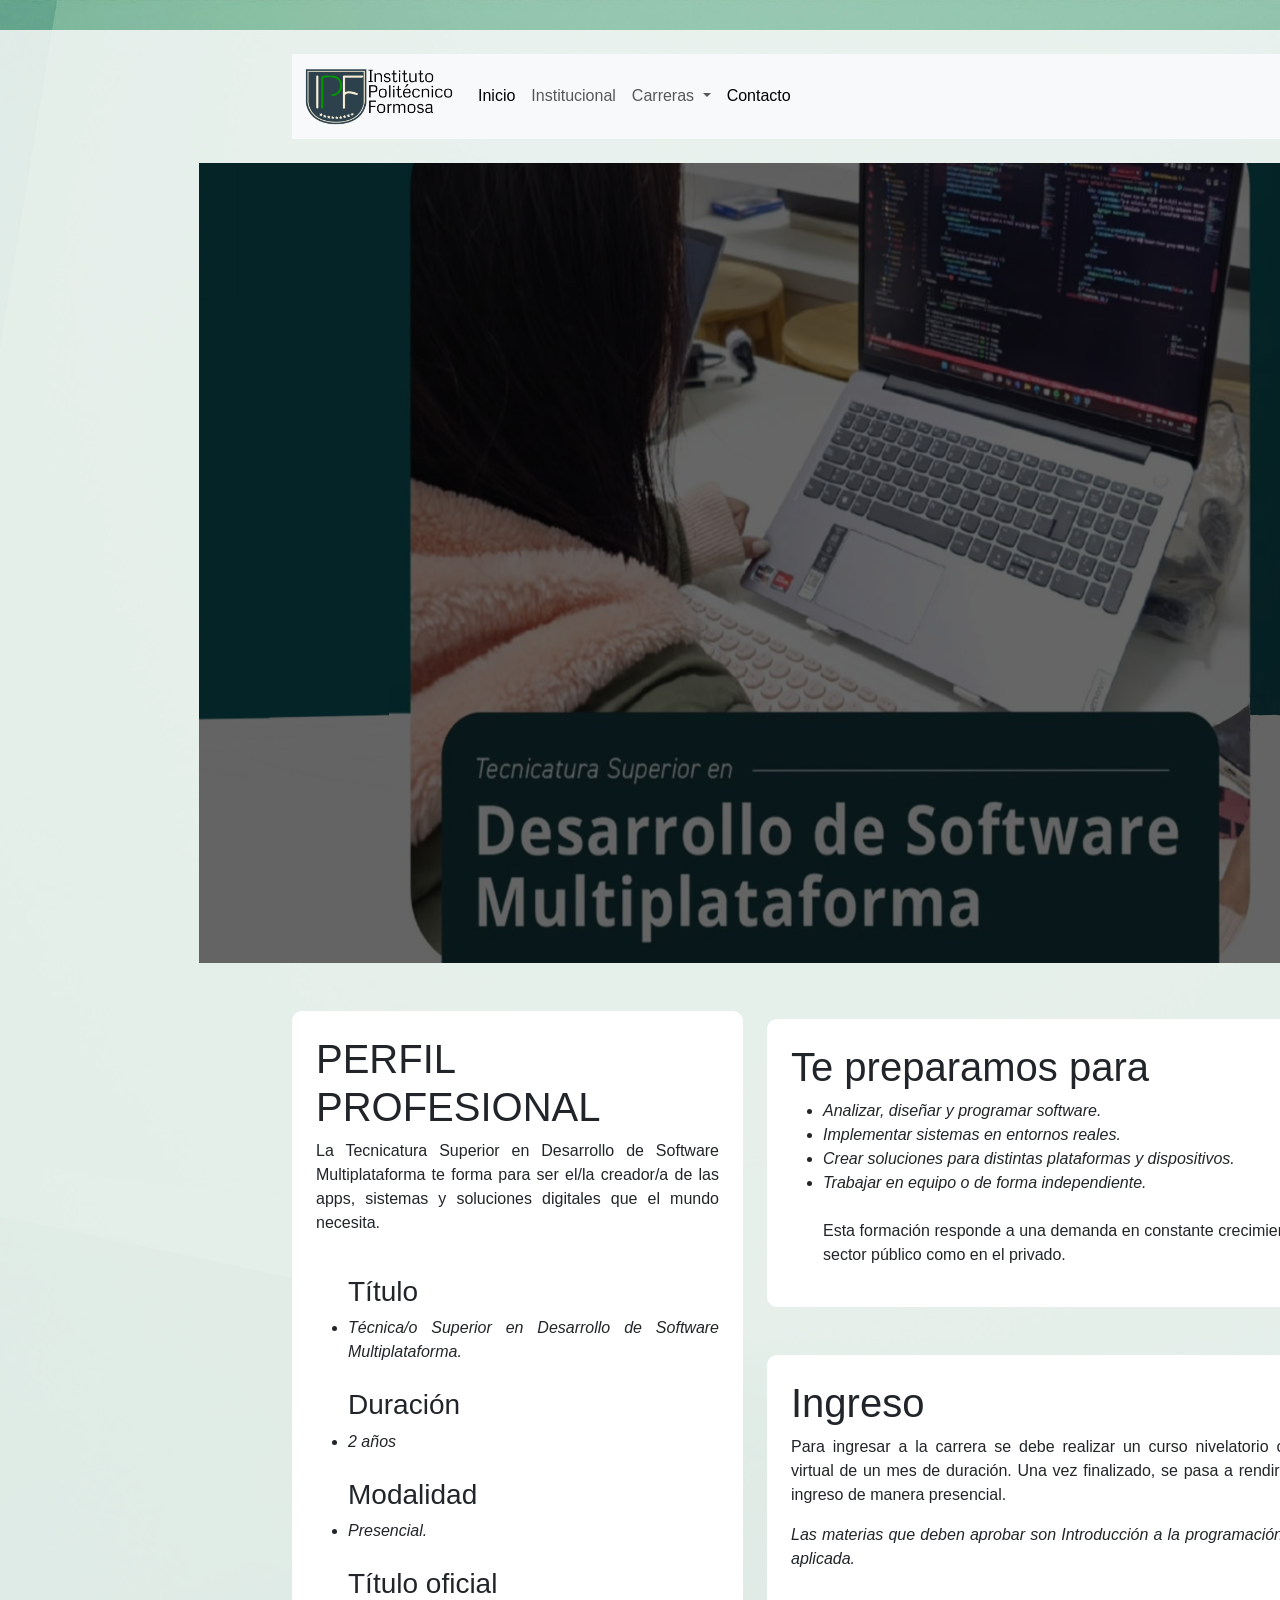
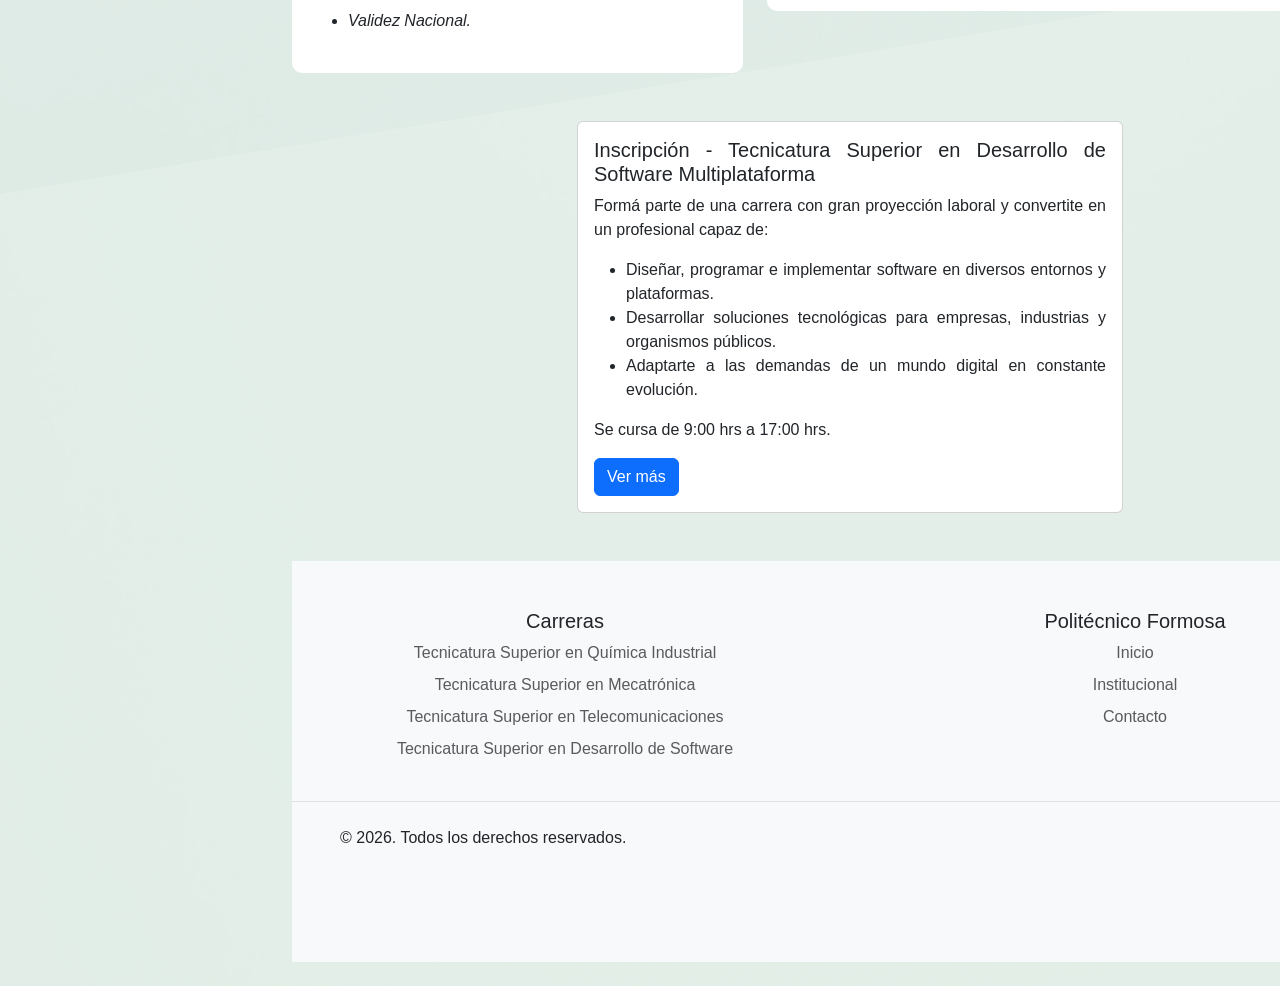
<file: desarrollo-software.html>
<!doctype html>
<html lang="en">
  <head>
    <meta charset="UTF-8" />
    <meta name="viewport" content="width=device-width, initial-scale=1.0" />
    <title>Desarrollo de software</title>
    <link
      href="https://cdn.jsdelivr.net/npm/bootstrap@5.3.8/dist/css/bootstrap.min.css"
      rel="stylesheet"
      integrity="sha384-sRIl4kxILFvY47J16cr9ZwB07vP4J8+LH7qKQnuqkuIAvNWLzeN8tE5YBujZqJLB"
      crossorigin="anonymous"
    />
    <link rel="stylesheet" href="assets/css/style-software.css" />
  </head>
  <div class="fondo">
    <body>
      <br />
      <header>
        <div class="container">
          <nav class="navbar navbar-expand-lg bg-body-tertiary">
            <div class="container-fluid">
              <a class="navbar-brand" href="index.html"
                ><img
                  src="assets/img-carreras/logo_politecnico.png"
                  alt="Logo"
                  width="150"
              /></a>
              <button
                class="navbar-toggler"
                type="button"
                data-bs-toggle="collapse"
                data-bs-target="#navbarScroll"
                aria-controls="navbarScroll"
                aria-expanded="false"
                aria-label="Toggle navigation"
              >
                <span class="navbar-toggler-icon"></span>
              </button>
              <div class="collapse navbar-collapse" id="navbarScroll">
                <ul
                  class="navbar-nav me-auto my-2 my-lg-0 navbar-nav-scroll"
                  style="--bs-scroll-height: 100px"
                >
                  <li class="nav-item">
                    <a
                      class="nav-link active"
                      aria-current="page"
                      href="index.html"
                      >Inicio</a
                    >
                  </li>
                  <li class="nav-item">
                    <a class="nav-link" href="institucional.html"
                      >Institucional</a
                    >
                  </li>
                  <li class="nav-item dropdown">
                    <a
                      class="nav-link dropdown-toggle"
                      href="#"
                      role="button"
                      data-bs-toggle="dropdown"
                      aria-expanded="false"
                    >
                      Carreras
                    </a>
                    <ul class="dropdown-menu">
                      <li>
                        <a class="dropdown-item" href="quimica-industrial.html">
                          Técnicatura Superior en Química Industrial
                        </a>
                      </li>
                      <li><hr class="dropdown-divider" /></li>
                      <li>
                        <a class="dropdown-item" href="mecatronica.html"
                          >Tecnicatura Superior en Mecatrónica</a
                        >
                      </li>
                      <li><hr class="dropdown-divider" /></li>
                      <li>
                        <a class="dropdown-item" href="telecomunicaciones.html"
                          >Tecnicatura Superior en Telecomunicaciones</a
                        >
                      </li>
                      <li><hr class="dropdown-divider" /></li>
                      <li>
                        <a class="dropdown-item" href="#"
                          >Tecnicatura Superior en Desarrollo de Software
                          Multiplataforma</a
                        >
                      </li>
                    </ul>
                  </li>
                  <li class="nav-item">
                    <a class="nav-link active" href="contacto.html">Contacto</a>
                  </li>
                </ul>
              </div>
            </div>
          </nav>
        </div>
      </header>
      <main>
        <section>
          <div class="img-software mt-4">
            <img
              src="assets/img-carreras/desarrollo-software-multi.png"
              width="1300px"
              height="800px"
              alt="desarrollo-software-photo"
            />
          </div>
        </section>

        <!-- Se utilizó las filas y columnas para organizar la información sobre la carrera Desarrollo de Software -->
        <section>
          <div class="container">
            <div class="row">
              <div class="col-md-5 mt-5">
                <div class="fondo_texto p-4 mb-5">
                  <h1>PERFIL PROFESIONAL</h1>
                  <p>
                    La Tecnicatura Superior en Desarrollo de Software
                    Multiplataforma te forma para ser el/la creador/a de las
                    apps, sistemas y soluciones digitales que el mundo necesita.
                  </p>
                  <br />
                  <ul>
                    <h3>Título</h3>
                    <li>
                      <em>
                        Técnica/o Superior en Desarrollo de Software
                        Multiplataforma.</em
                      >
                    </li>
                    <h3 class="mt-4">Duración</h3>
                    <li><em>2 años</em></li>
                    <h3 class="mt-4">Modalidad</h3>
                    <li><em>Presencial.</em></li>
                    <h3 class="mt-4">Título oficial</h3>
                    <li><em>Validez Nacional.</em></li>
                  </ul>
                </div>
              </div>
              <div class="col-md-7 mt-5">
                <div class="fondo_texto p-4 mb-5 mt-2">
                  <h1>Te preparamos para</h1>
                  <ul>
                    <li>
                      <em>Analizar, diseñar y programar software.</em>
                    </li>
                    <li>
                      <em>Implementar sistemas en entornos reales.</em>
                    </li>
                    <li>
                      <em
                        >Crear soluciones para distintas plataformas y
                        dispositivos.</em
                      >
                    </li>
                    <li>
                      <em>Trabajar en equipo o de forma independiente.</em>
                    </li>
                    <br />
                    <p>
                      Esta formación responde a una demanda en constante
                      crecimiento, tanto en el sector público como en el
                      privado.
                    </p>
                  </ul>
                </div>
                <div class="fondo_texto p-4 mb-5">
                  <h1>Ingreso</h1>
                  <p>
                    Para ingresar a la carrera se debe realizar un curso
                    nivelatorio con modalidad virtual de un mes de duración. Una
                    vez finalizado, se pasa a rendir el examen de ingreso de
                    manera presencial.
                  </p>
                  <p>
                    <em
                      >Las materias que deben aprobar son Introducción a la
                      programación y Matemática aplicada.</em
                    >
                  </p>
                </div>
              </div>
            </div>
          </div>
        </section>
        <!-- En este <section> se utilizó la propiedad <card> para armar el entorno llevar al apartado de inscripción para la carrera -->
        <section>
          <div class="container">
            <div class="row">
              <div class="col-6 m-auto mb-5">
                <div class="card">
                  <div class="card-body">
                    <h5 class="card-title">
                      Inscripción - Tecnicatura Superior en Desarrollo de
                      Software Multiplataforma
                    </h5>
                    <div class="card-text">
                      <p>
                        Formá parte de una carrera con gran proyección laboral y
                        convertite en un profesional capaz de:
                      </p>
                      <ul>
                        <li>
                          Diseñar, programar e implementar software en diversos
                          entornos y plataformas.
                        </li>
                        <li>
                          Desarrollar soluciones tecnológicas para empresas,
                          industrias y organismos públicos.
                        </li>
                        <li>
                          Adaptarte a las demandas de un mundo digital en
                          constante evolución.
                        </li>
                      </ul>
                      <p>Se cursa de 9:00 hrs a 17:00 hrs.</p>
                    </div>
                    <a href="#" class="btn btn-primary">Ver más</a>
                  </div>
                </div>
              </div>
            </div>
          </div>
        </section>
      </main>
      <div class="container">
        <footer class="py-5">
          <div class="row text-center">
            <div class="col-6 col-md-4 mb-2 mx-auto">
              <h5>Carreras</h5>
              <ul class="nav flex-column">
                <li class="nav-item mb-2">
                  <a href="#" class="nav-link p-0 text-body-secondary"
                    >Tecnicatura Superior en Química Industrial</a
                  >
                </li>
                <li class="nav-item mb-2">
                  <a
                    href="mecatronica.html"
                    class="nav-link p-0 text-body-secondary"
                    >Tecnicatura Superior en Mecatrónica</a
                  >
                </li>
                <li class="nav-item mb-2">
                  <a
                    href="telecomunicaciones.html"
                    class="nav-link p-0 text-body-secondary"
                    >Tecnicatura Superior en Telecomunicaciones</a
                  >
                </li>
                <li class="nav-item mb-2">
                  <a href="#" class="nav-link p-0 text-body-secondary"
                    >Tecnicatura Superior en Desarrollo de Software</a
                  >
                </li>
              </ul>
            </div>
            <div class="col-6 col-md-4 mb-3 mx-auto">
              <h5>Politécnico Formosa</h5>
              <ul class="nav flex-column">
                <li class="nav-item mb-2">
                  <a href="index.html" class="nav-link p-0 text-body-secondary"
                    >Inicio</a
                  >
                </li>
                <li class="nav-item mb-2">
                  <a
                    href="institucional.html"
                    class="nav-link p-0 text-body-secondary"
                    >Institucional</a
                  >
                </li>
                <li class="nav-item mb-2">
                  <a
                    href="contacto.html"
                    class="nav-link p-0 text-body-secondary"
                    >Contacto</a
                  >
                </li>
              </ul>
            </div>
          </div>
          <div
            class="d-flex flex-column flex-sm-row justify-content-between py-4 my-4 border-top p-5"
          >
            <p>© 2026. Todos los derechos reservados.</p>
            <ul class="list-unstyled d-flex">
              <li class="ms-3">
                <a
                  class="link-body-emphasis"
                  href="mailto:info@ipf.edu.ar"
                  aria-label="Gmail"
                >
                  <svg
                    xmlns="http://www.w3.org/2000/svg"
                    width="16"
                    height="16"
                    fill="currentColor"
                    class="bi bi-envelope"
                    viewBox="0 0 16 16"
                  >
                    <path
                      d="M0 4a2 2 0 0 1 2-2h12a2 2 0 0 1 2 2v8a2 2 0 0 1-2 2H2a2 2 0 0 1-2-2zm2-1a1 1 0 0 0-1 1v.217l7 4.2 7-4.2V4a1 1 0 0 0-1-1zm13 2.383-4.708 2.825L15 11.105zm-.034 6.876-5.64-3.471L8 9.583l-1.326-.795-5.64 3.47A1 1 0 0 0 2 13h12a1 1 0 0 0 .966-.741M1 11.105l4.708-2.897L1 5.383z"
                    />
                  </svg>
                </a>
              </li>
              <li class="ms-3">
                <a
                  class="link-body-emphasis"
                  href="https://www.instagram.com/ipformosa/"
                  aria-label="Instagram"
                  ><svg
                    xmlns="http://www.w3.org/2000/svg"
                    width="16"
                    height="16"
                    fill="currentColor"
                    class="bi bi-instagram"
                    viewBox="0 0 16 16"
                  >
                    <path
                      d="M8 0C5.829 0 5.556.01 4.703.048 3.85.088 3.269.222 2.76.42a3.9 3.9 0 0 0-1.417.923A3.9 3.9 0 0 0 .42 2.76C.222 3.268.087 3.85.048 4.7.01 5.555 0 5.827 0 8.001c0 2.172.01 2.444.048 3.297.04.852.174 1.433.372 1.942.205.526.478.972.923 1.417.444.445.89.719 1.416.923.51.198 1.09.333 1.942.372C5.555 15.99 5.827 16 8 16s2.444-.01 3.298-.048c.851-.04 1.434-.174 1.943-.372a3.9 3.9 0 0 0 1.416-.923c.445-.445.718-.891.923-1.417.197-.509.332-1.09.372-1.942C15.99 10.445 16 10.173 16 8s-.01-2.445-.048-3.299c-.04-.851-.175-1.433-.372-1.941a3.9 3.9 0 0 0-.923-1.417A3.9 3.9 0 0 0 13.24.42c-.51-.198-1.092-.333-1.943-.372C10.443.01 10.172 0 7.998 0zm-.717 1.442h.718c2.136 0 2.389.007 3.232.046.78.035 1.204.166 1.486.275.373.145.64.319.92.599s.453.546.598.92c.11.281.24.705.275 1.485.039.843.047 1.096.047 3.231s-.008 2.389-.047 3.232c-.035.78-.166 1.203-.275 1.485a2.5 2.5 0 0 1-.599.919c-.28.28-.546.453-.92.598-.28.11-.704.24-1.485.276-.843.038-1.096.047-3.232.047s-2.39-.009-3.233-.047c-.78-.036-1.203-.166-1.485-.276a2.5 2.5 0 0 1-.92-.598 2.5 2.5 0 0 1-.6-.92c-.109-.281-.24-.705-.275-1.485-.038-.843-.046-1.096-.046-3.233s.008-2.388.046-3.231c.036-.78.166-1.204.276-1.486.145-.373.319-.64.599-.92s.546-.453.92-.598c.282-.11.705-.24 1.485-.276.738-.034 1.024-.044 2.515-.045zm4.988 1.328a.96.96 0 1 0 0 1.92.96.96 0 0 0 0-1.92m-4.27 1.122a4.109 4.109 0 1 0 0 8.217 4.109 4.109 0 0 0 0-8.217m0 1.441a2.667 2.667 0 1 1 0 5.334 2.667 2.667 0 0 1 0-5.334"
                    />
                  </svg>
                </a>
              </li>
              <li class="ms-3">
                <a
                  class="link-body-emphasis"
                  href="https://www.facebook.com/IPFormosa/?locale=es_LA"
                  aria-label="Facebook"
                >
                  <svg
                    xmlns="http://www.w3.org/2000/svg"
                    width="16"
                    height="16"
                    fill="currentColor"
                    class="bi bi-facebook"
                    viewBox="0 0 16 16"
                  >
                    <path
                      d="M16 8.049c0-4.446-3.582-8.05-8-8.05C3.58 0-.002 3.603-.002 8.05c0 4.017 2.926 7.347 6.75 7.951v-5.625h-2.03V8.05H6.75V6.275c0-2.017 1.195-3.131 3.022-3.131.876 0 1.791.157 1.791.157v1.98h-1.009c-.993 0-1.303.621-1.303 1.258v1.51h2.218l-.354 2.326H9.25V16c3.824-.604 6.75-3.934 6.75-7.951"
                    />
                  </svg>
                </a>
              </li>
            </ul>
          </div>
        </footer>
      </div>
      <script
        src="https://cdn.jsdelivr.net/npm/bootstrap@5.3.8/dist/js/bootstrap.bundle.min.js"
        integrity="sha384-FKyoEForCGlyvwx9Hj09JcYn3nv7wiPVlz7YYwJrWVcXK/BmnVDxM+D2scQbITxI"
        crossorigin="anonymous"
      ></script>
      <br />
    </body>
  </div>
</html>
</file>
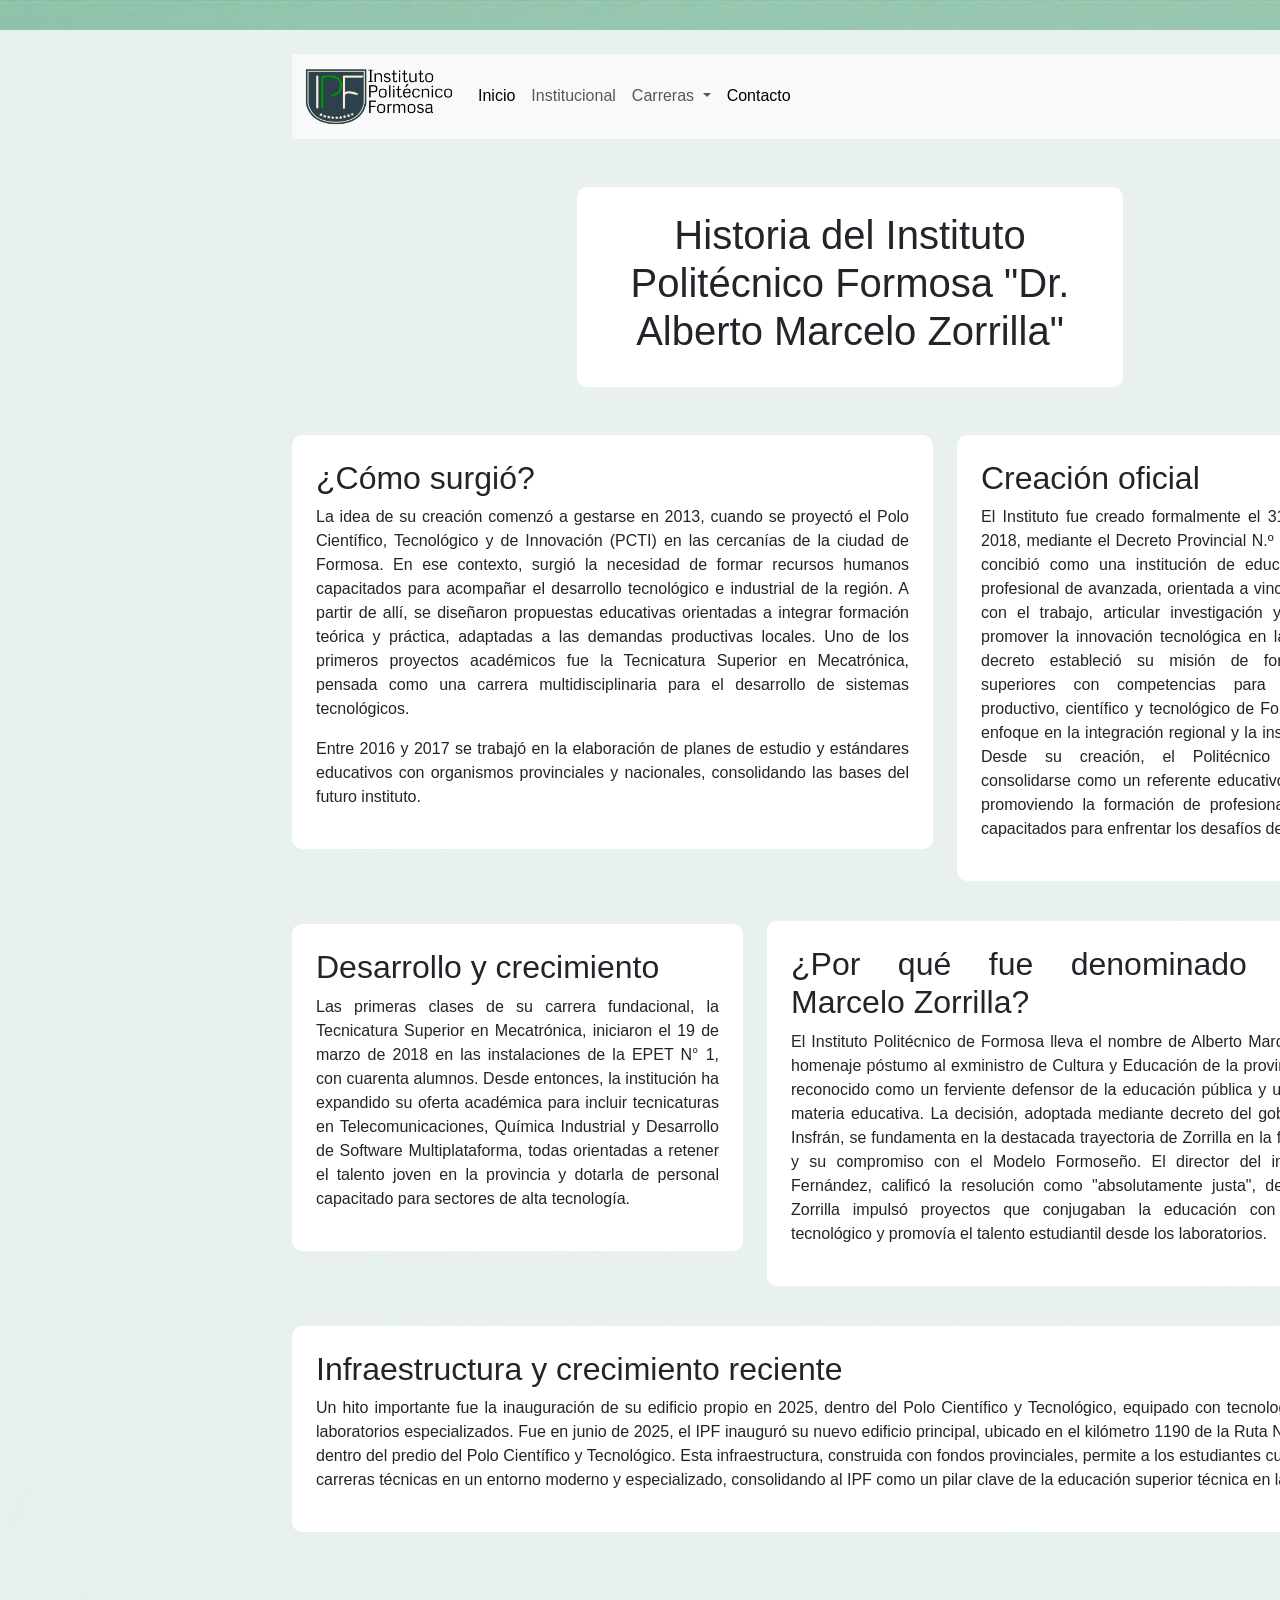
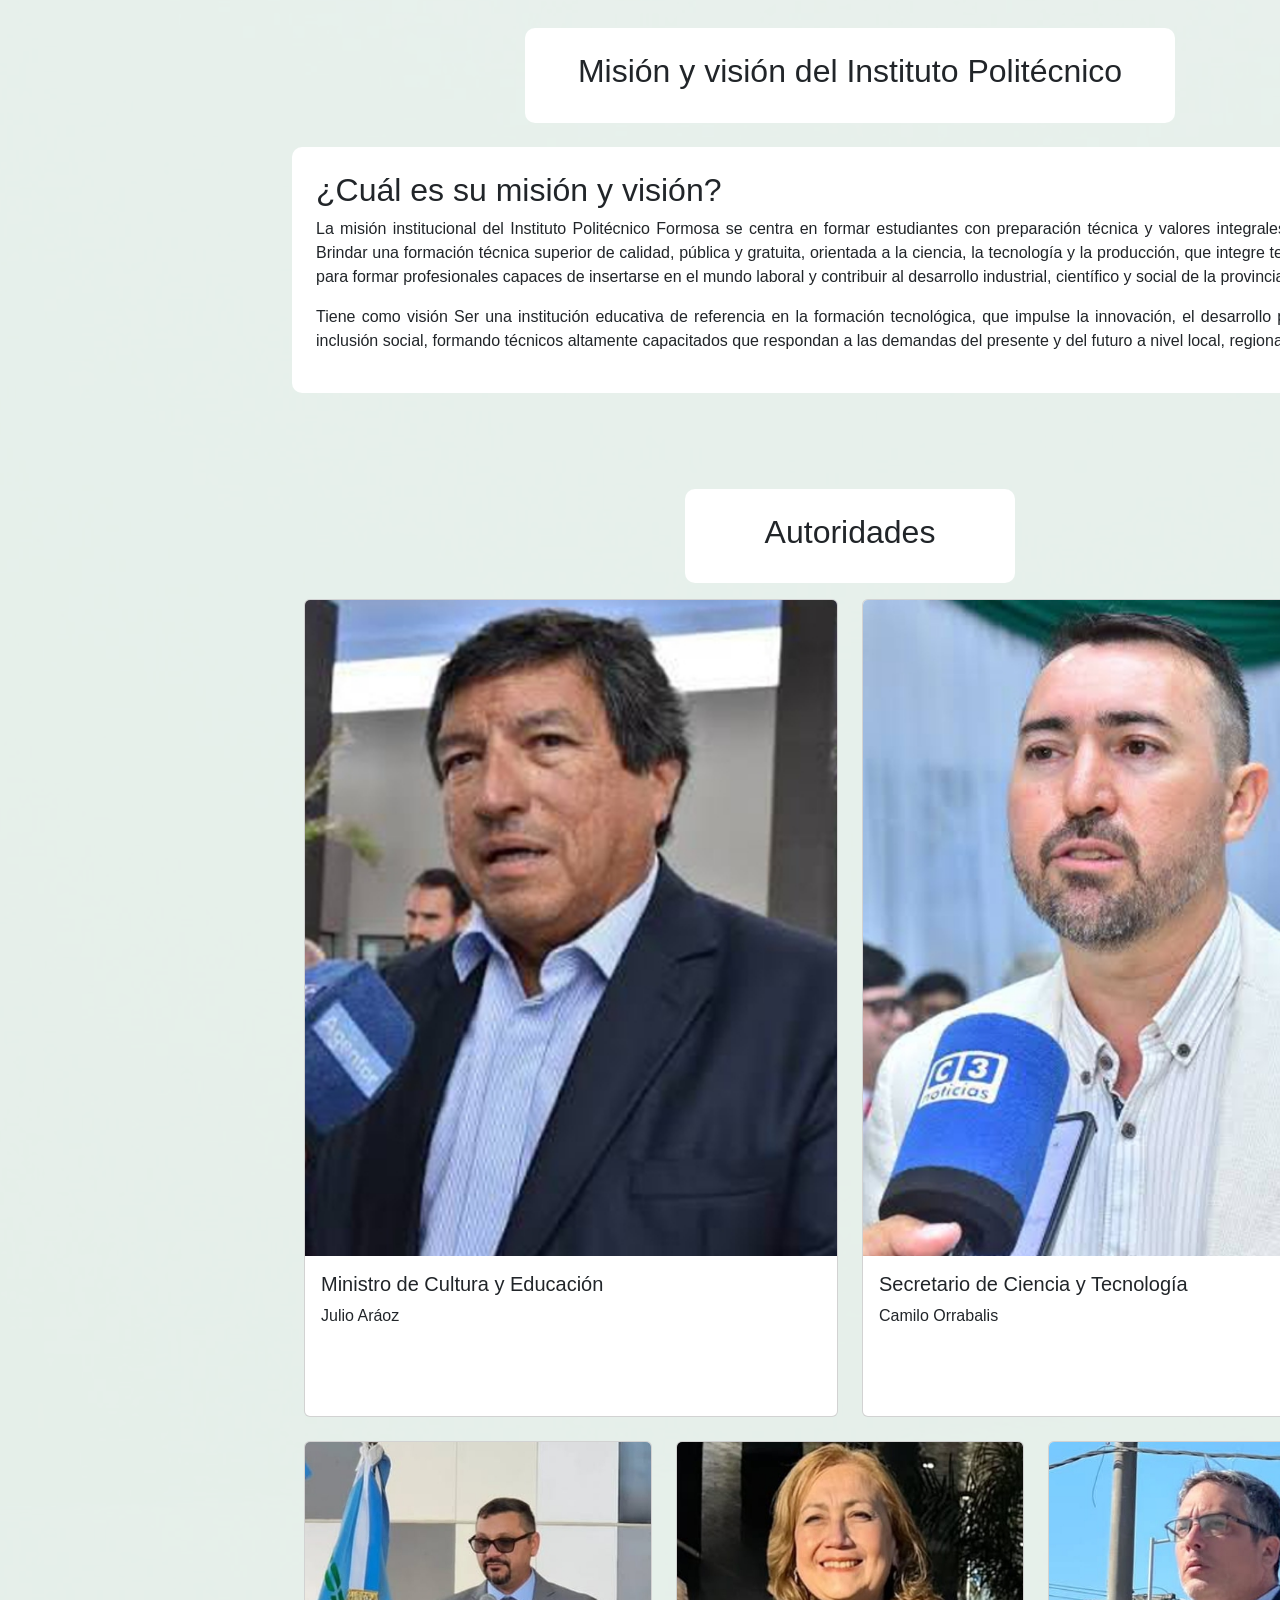
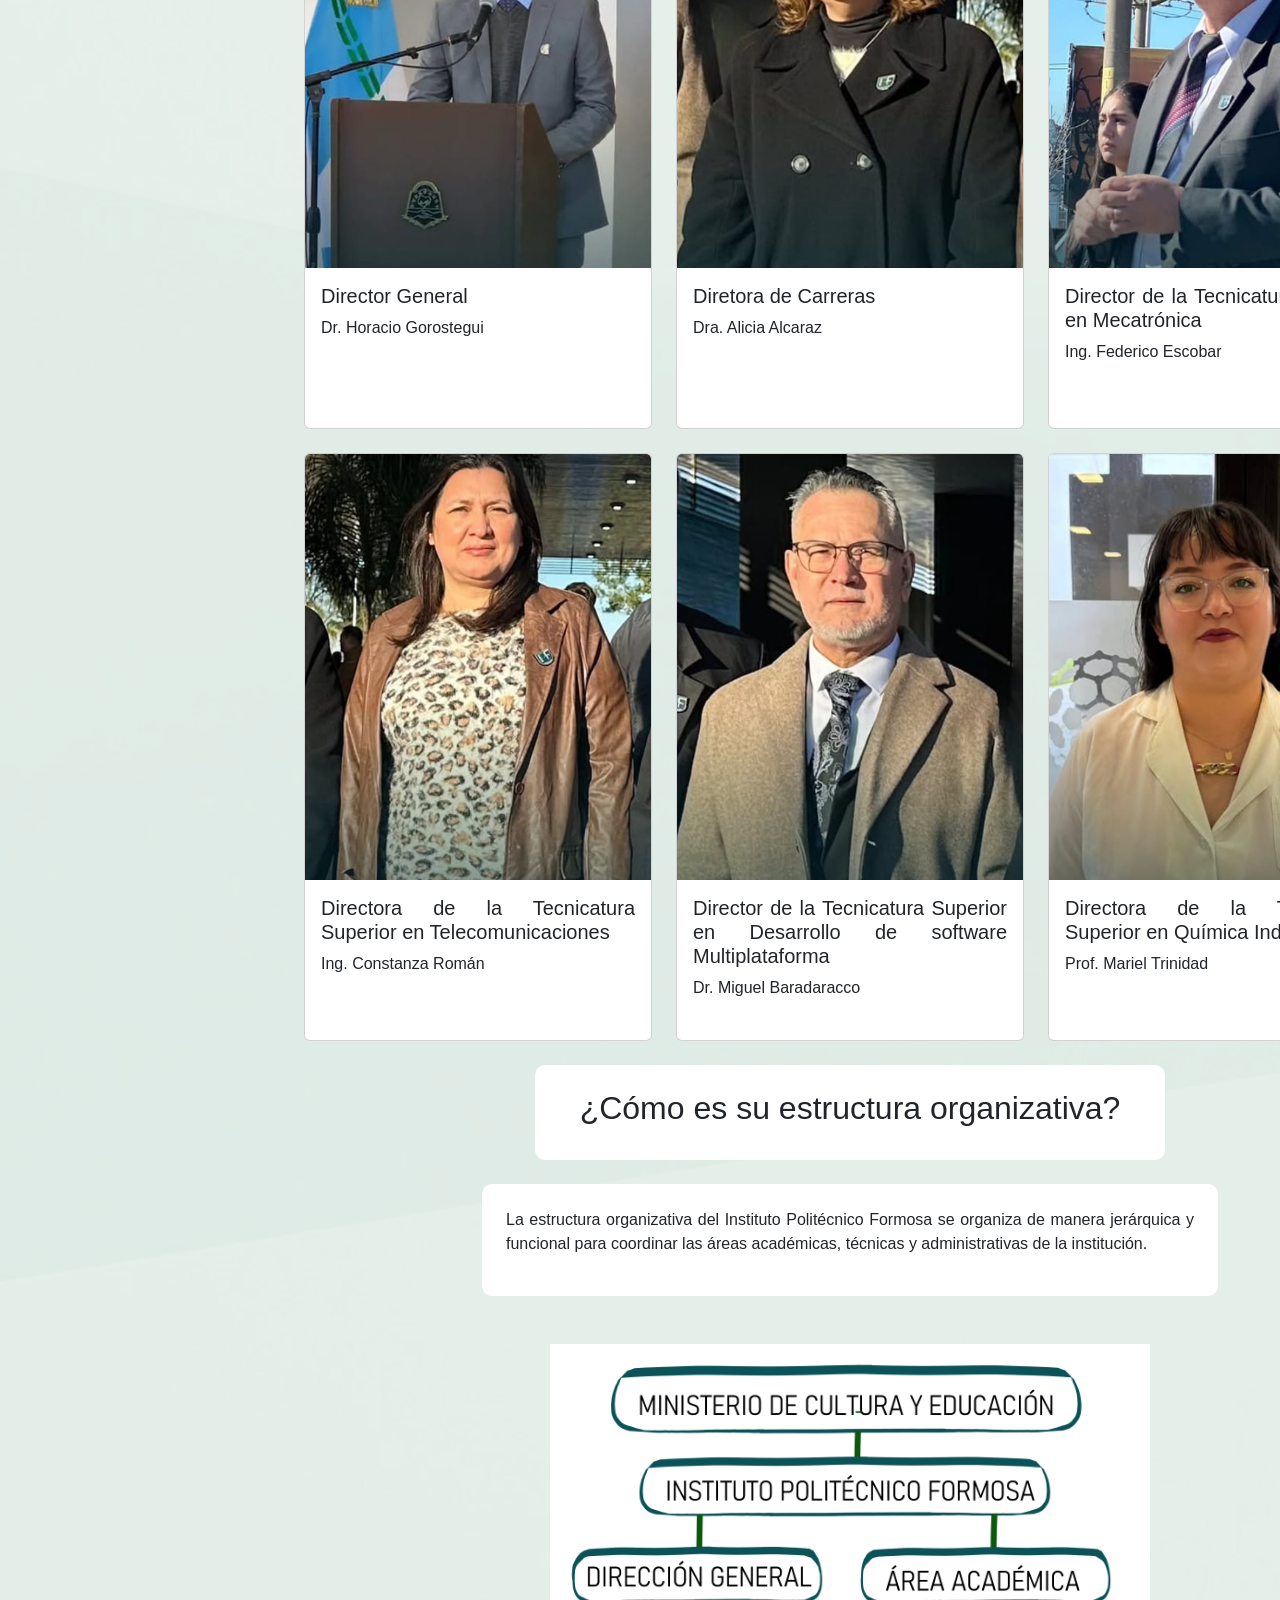
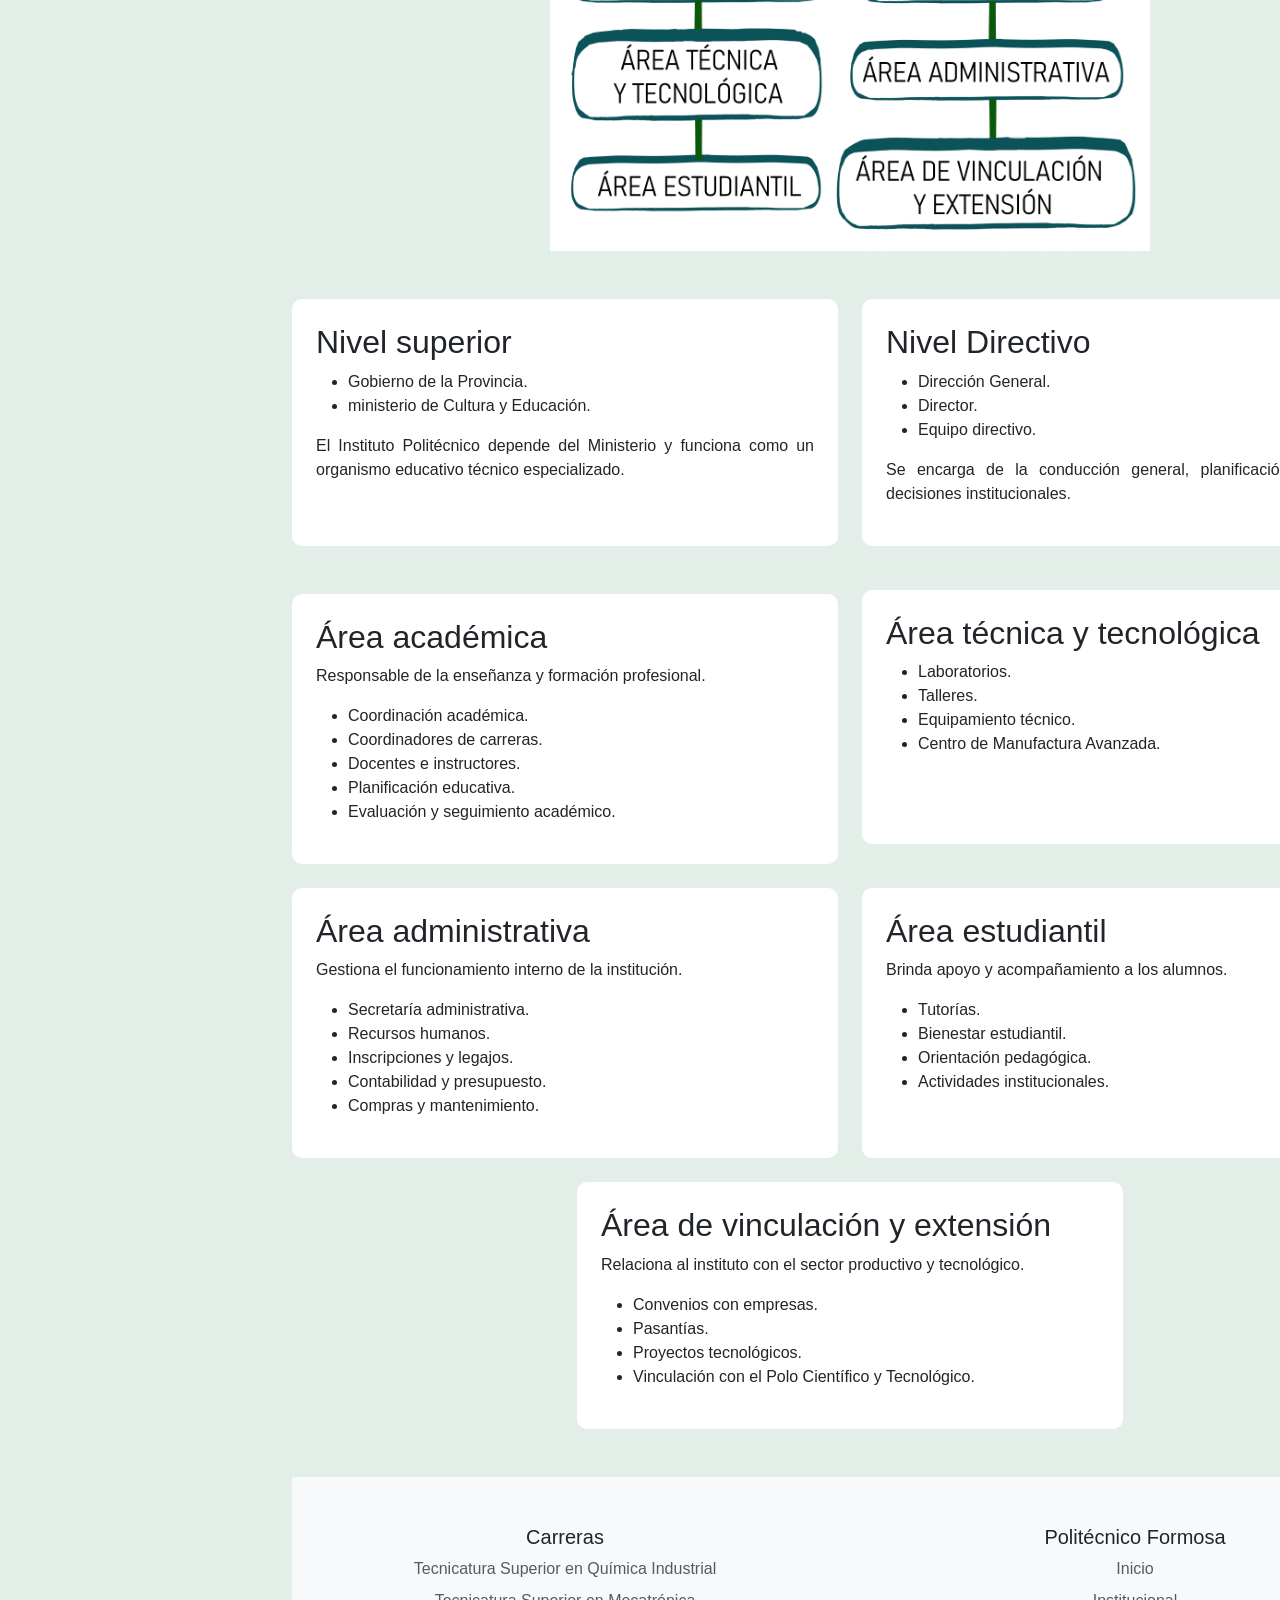
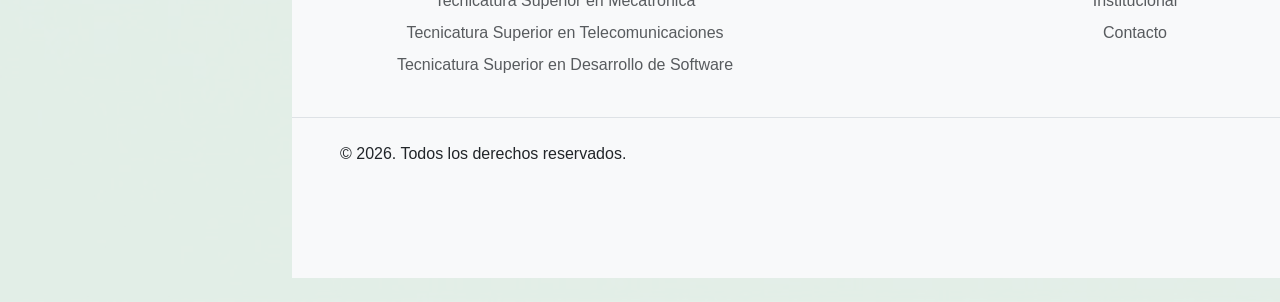
<file: institucional.html>
<!doctype html>
<html lang="es">
  <head>
    <meta charset="UTF-8" />
    <meta name="viewport" content="width=device-width, initial-scale=1.0" />
    <title>Institucional</title>
    <link
      href="https://cdn.jsdelivr.net/npm/bootstrap@5.3.8/dist/css/bootstrap.min.css"
      rel="stylesheet"
      integrity="sha384-sRIl4kxILFvY47J16cr9ZwB07vP4J8+LH7qKQnuqkuIAvNWLzeN8tE5YBujZqJLB"
      crossorigin="anonymous"
    />
    <link rel="stylesheet" href="assets/css/style-institucional.css" />
  </head>
  <div class="fondo">
    <body>
      <br />
      <header>
        <div class="container">
          <nav class="navbar navbar-expand-lg bg-body-tertiary">
            <div class="container-fluid">
              <a class="navbar-brand" href="index.html"
                ><img
                  src="assets/img-institucional/logo_politecnico.png"
                  alt="Logo"
                  width="150"
              /></a>
              <button
                class="navbar-toggler"
                type="button"
                data-bs-toggle="collapse"
                data-bs-target="#navbarScroll"
                aria-controls="navbarScroll"
                aria-expanded="false"
                aria-label="Toggle navigation"
              >
                <span class="navbar-toggler-icon"></span>
              </button>
              <div class="collapse navbar-collapse" id="navbarScroll">
                <ul
                  class="navbar-nav me-auto my-2 my-lg-0 navbar-nav-scroll"
                  style="--bs-scroll-height: 100px"
                >
                  <li class="nav-item">
                    <a
                      class="nav-link active"
                      aria-current="page"
                      href="index.html"
                      >Inicio</a
                    >
                  </li>
                  <li class="nav-item">
                    <a class="nav-link" href="institucional.html"
                      >Institucional</a
                    >
                  </li>
                  <li class="nav-item dropdown">
                    <a
                      class="nav-link dropdown-toggle"
                      href="#"
                      role="button"
                      data-bs-toggle="dropdown"
                      aria-expanded="false"
                    >
                      Carreras
                    </a>
                    <ul class="dropdown-menu">
                      <li>
                        <a class="dropdown-item" href="quimica-industrial.html">
                          Técnicatura Superior en Química Industrial
                        </a>
                      </li>
                      <li><hr class="dropdown-divider" /></li>
                      <li>
                        <a class="dropdown-item" href="mecatronica.html"
                          >Tecnicatura Superior en Mecatrónica</a
                        >
                      </li>
                      <li><hr class="dropdown-divider" /></li>
                      <li>
                        <a class="dropdown-item" href="telecomunicaciones.html"
                          >Tecnicatura Superior en Telecomunicaciones</a
                        >
                      </li>
                      <li><hr class="dropdown-divider" /></li>
                      <li>
                        <a class="dropdown-item" href="desarrollo-software.html"
                          >Tecnicatura Superior en Desarrollo de Software
                          Multiplataforma</a
                        >
                      </li>
                    </ul>
                  </li>
                  <li class="nav-item">
                    <a class="nav-link active" href="contacto.html">Contacto</a>
                  </li>
                </ul>
              </div>
            </div>
          </nav>
        </div>
      </header>
      <div class="container">
        <main>
          <div class="container">
            <div class="fondo_texto_titulo_principal p-4 mb-5 mt-5 text-center">
              <h1>
                Historia del Instituto Politécnico Formosa "Dr. Alberto Marcelo
                Zorrilla"
              </h1>
            </div>
          </div>
          <!-- En las siguientes secciones se encuentra información de la historia del instituto, con la propiedad grid de bootstrap -->
          <section>
            <div class="row">
              <div class="col-md-7 m-auto">
                <div class="fondo_texto p-4 mb-5">
                  <h2>¿Cómo surgió?</h2>
                  <p>
                    La idea de su creación comenzó a gestarse en 2013, cuando se
                    proyectó el Polo Científico, Tecnológico y de Innovación
                    (PCTI) en las cercanías de la ciudad de Formosa. En ese
                    contexto, surgió la necesidad de formar recursos humanos
                    capacitados para acompañar el desarrollo tecnológico e
                    industrial de la región. A partir de allí, se diseñaron
                    propuestas educativas orientadas a integrar formación
                    teórica y práctica, adaptadas a las demandas productivas
                    locales. Uno de los primeros proyectos académicos fue la
                    Tecnicatura Superior en Mecatrónica, pensada como una
                    carrera multidisciplinaria para el desarrollo de sistemas
                    tecnológicos.
                  </p>
                  <p>
                    Entre 2016 y 2017 se trabajó en la elaboración de planes de
                    estudio y estándares educativos con organismos provinciales
                    y nacionales, consolidando las bases del futuro instituto.
                  </p>
                </div>
              </div>
              <div class="col-md-5 m-auto">
                <div class="fondo_texto p-4 mb-3">
                  <h2>Creación oficial</h2>
                  <p>
                    El Instituto fue creado formalmente el 31 de enero de 2018,
                    mediante el Decreto Provincial N.º 18/2018. Se lo concibió
                    como una institución de educación técnico-profesional de
                    avanzada, orientada a vincular el estudio con el trabajo,
                    articular investigación y desarrollo, y promover la
                    innovación tecnológica en la provincia. El decreto
                    estableció su misión de formar técnicos superiores con
                    competencias para el desarrollo productivo, científico y
                    tecnológico de Formosa, con un enfoque en la integración
                    regional y la inserción laboral. Desde su creación, el
                    Politécnico ha buscado consolidarse como un referente
                    educativo en la región, promoviendo la formación de
                    profesionales altamente capacitados para enfrentar los
                    desafíos del siglo XXI.
                  </p>
                </div>
              </div>
            </div>
          </section>
          <section>
            <div class="row">
              <div class="col-md-5 m-auto">
                <div class="fondo_texto p-4 mb-5 mt-4">
                  <h2>Desarrollo y crecimiento</h2>
                  <p>
                    Las primeras clases de su carrera fundacional, la
                    Tecnicatura Superior en Mecatrónica, iniciaron el 19 de
                    marzo de 2018 en las instalaciones de la EPET N° 1, con
                    cuarenta alumnos. Desde entonces, la institución ha
                    expandido su oferta académica para incluir tecnicaturas en
                    Telecomunicaciones, Química Industrial y Desarrollo de
                    Software Multiplataforma, todas orientadas a retener el
                    talento joven en la provincia y dotarla de personal
                    capacitado para sectores de alta tecnología.
                  </p>
                </div>
              </div>
              <div class="col-md-7 m-auto">
                <div class="fondo_texto p-4 mb-3 mt-4">
                  <h2>¿Por qué fue denominado Alberto Marcelo Zorrilla?</h2>
                  <p>
                    El Instituto Politécnico de Formosa lleva el nombre de
                    Alberto Marcelo Zorrilla en homenaje póstumo al exministro
                    de Cultura y Educación de la provincia, quien fue reconocido
                    como un ferviente defensor de la educación pública y un
                    referente en materia educativa. La decisión, adoptada
                    mediante decreto del gobernador Gildo Insfrán, se fundamenta
                    en la destacada trayectoria de Zorrilla en la función
                    pública y su compromiso con el Modelo Formoseño. El director
                    del instituto, Oscar Fernández, calificó la resolución como
                    "absolutamente justa", destacando que Zorrilla impulsó
                    proyectos que conjugaban la educación con el desarrollo
                    tecnológico y promovía el talento estudiantil desde los
                    laboratorios.
                  </p>
                </div>
              </div>
            </div>
          </section>
          <section>
            <div class="row">
              <div class="col-md-12">
                <div class="fondo_texto p-4 mb-5 mt-4">
                  <h2>Infraestructura y crecimiento reciente</h2>
                  <p>
                    Un hito importante fue la inauguración de su edificio propio
                    en 2025, dentro del Polo Científico y Tecnológico, equipado
                    con tecnología moderna y laboratorios especializados. Fue en
                    junio de 2025, el IPF inauguró su nuevo edificio principal,
                    ubicado en el kilómetro 1190 de la Ruta Nacional N° 81,
                    dentro del predio del Polo Científico y Tecnológico. Esta
                    infraestructura, construida con fondos provinciales, permite
                    a los estudiantes cursar las cuatro carreras técnicas en un
                    entorno moderno y especializado, consolidando al IPF como un
                    pilar clave de la educación superior técnica en la región.
                  </p>
                </div>
              </div>
            </div>
          </section>
          <section>
            <div class="row">
              <div class="col-md-12">
                <div
                  class="fondo_texto-Mision-vision p-4 mb-3 mt-5 text-md-center"
                >
                  <h2>Misión y visión del Instituto Politécnico</h2>
                </div>
                <div class="fondo_texto p-4 mb-5 mt-4">
                  <h2>¿Cuál es su misión y visión?</h2>
                  <p>
                    La misión institucional del Instituto Politécnico Formosa se
                    centra en formar estudiantes con preparación técnica y
                    valores integrales. Tratando de Brindar una formación
                    técnica superior de calidad, pública y gratuita, orientada a
                    la ciencia, la tecnología y la producción, que integre
                    teoría y práctica para formar profesionales capaces de
                    insertarse en el mundo laboral y contribuir al desarrollo
                    industrial, científico y social de la provincia y la región.
                  </p>
                  <p>
                    Tiene como visión Ser una institución educativa de
                    referencia en la formación tecnológica, que impulse la
                    innovación, el desarrollo productivo y la inclusión social,
                    formando técnicos altamente capacitados que respondan a las
                    demandas del presente y del futuro a nivel local, regional y
                    global.
                  </p>
                </div>
              </div>
            </div>
          </section>
          <!-- En esta sección se encuentran las Autoridades, personas importantes del politecnico puestas en <cards> -->
          <section>
            <div class="row">
              <div class="col-md-12">
                <div
                  class="fondo_texto-Mision-autoridades p-4 mb-3 mt-5 text-md-center"
                >
                  <h2>Autoridades</h2>
                </div>
              </div>
            </div>
            <div class="container">
              <div class="row row-cols-1 row-cols-md-2 g-4 mb-4">
                <div class="col">
                  <div class="card">
                    <img
                      src="assets/img-institucional/ministro-cultura-educacion.jpeg"
                      class="card-img-top"
                      alt="photo-ministro-educ"
                    />
                    <div class="card-body">
                      <h5 class="card-title">
                        Ministro de Cultura y Educación
                      </h5>
                      <p class="card-text">Julio Aráoz</p>
                    </div>
                  </div>
                </div>
                <div class="col">
                  <div class="card">
                    <img
                      src="assets/img-institucional/secretario-ciencia-tecnologia.jpeg"
                      class="card-img-top"
                      alt="photo-secretario-tecnolog"
                    />
                    <div class="card-body">
                      <h5 class="card-title">
                        Secretario de Ciencia y Tecnología
                      </h5>
                      <p class="card-text">Camilo Orrabalis</p>
                    </div>
                  </div>
                </div>
              </div>
              <div class="row row-cols-1 row-cols-md-3 g-4">
                <div class="col">
                  <div class="card">
                    <img
                      src="assets/img-institucional/director.jpeg"
                      class="card-img-top"
                      alt="photo-director"
                    />
                    <div class="card-body">
                      <h5 class="card-title">Director General</h5>
                      <p class="card-text">Dr. Horacio Gorostegui</p>
                    </div>
                  </div>
                </div>
                <div class="col">
                  <div class="card">
                    <img
                      src="assets/img-institucional/directora-carreras.jpeg"
                      class="card-img-top"
                      alt="photo-directora-carreras"
                    />
                    <div class="card-body">
                      <h5 class="card-title">Diretora de Carreras</h5>
                      <p class="card-text">Dra. Alicia Alcaraz</p>
                    </div>
                  </div>
                </div>
                <div class="col">
                  <div class="card">
                    <img
                      src="assets/img-institucional/director-mecatronica.jpeg"
                      class="card-img-top"
                      alt="photo-director-mecatronica"
                    />
                    <div class="card-body">
                      <h5 class="card-title">
                        Director de la Tecnicatura Superior en Mecatrónica
                      </h5>
                      <p class="card-text">Ing. Federico Escobar</p>
                    </div>
                  </div>
                </div>
                <div class="col">
                  <div class="card">
                    <img
                      src="assets/img-institucional/directora-telecomunicaciones.jpeg"
                      class="card-img-top"
                      alt="directora-telecomunicaciones"
                    />
                    <div class="card-body">
                      <h5 class="card-title">
                        Directora de la Tecnicatura Superior en
                        Telecomunicaciones
                      </h5>
                      <p class="card-text">Ing. Constanza Román</p>
                    </div>
                  </div>
                </div>
                <div class="col">
                  <div class="card">
                    <img
                      src="assets/img-institucional/director-software.jpeg"
                      class="card-img-top"
                      alt="photo-director-photo"
                    />
                    <div class="card-body">
                      <h5 class="card-title">
                        Director de la Tecnicatura Superior en Desarrollo de
                        software Multiplataforma
                      </h5>
                      <p class="card-text">Dr. Miguel Baradaracco</p>
                    </div>
                  </div>
                </div>
                <div class="col">
                  <div class="card">
                    <img
                      src="assets/img-institucional/directora-quimica.jpeg"
                      class="card-img-top"
                      alt="photo-directora-quimica"
                    />
                    <div class="card-body">
                      <h5 class="card-title">
                        Directora de la Tecnicatura Superior en Química
                        Industrial
                      </h5>
                      <p class="card-text">Prof. Mariel Trinidad</p>
                    </div>
                  </div>
                </div>
              </div>
            </div>
          </section>
          <!-- En esta sección hasta la última cuenta como esta compuesta la estructura organizativa del instituto mediante, un mapa conceptual y información dividida en filas y columnas hablando a detalle de cada sección-->
          <section>
            <div class="row">
              <div class="col-md-12">
                <div
                  class="fondo_texto-estructura-organizativa p-4 mt-4 text-md-center"
                >
                  <h2>¿Cómo es su estructura organizativa?</h2>
                </div>
              </div>
            </div>
            <div class="row">
              <div class="col-md-8 m-auto">
                <div class="fondo_texto p-4 mt-4">
                  <p>
                    La estructura organizativa del Instituto Politécnico Formosa
                    se organiza de manera jerárquica y funcional para coordinar
                    las áreas académicas, técnicas y administrativas de la
                    institución.
                  </p>
                </div>
                <div class="container text-center mt-5 mb-4">
                  <img
                    src="assets/img-institucional/estructura-organizativa.png"
                    alt="photo-estructura-organizativa"
                    width="600"
                    height="auto"
                    class="img-fluid"
                  />
                </div>
              </div>
            </div>
            <div class="row">
              <div class="col-md-6 m-auto">
                <div class="fondo_texto p-4 mt-4">
                  <h2>Nivel superior</h2>
                  <ul>
                    <li>Gobierno de la Provincia.</li>
                    <li>ministerio de Cultura y Educación.</li>
                  </ul>
                  <p>
                    El Instituto Politécnico depende del Ministerio y funciona
                    como un organismo educativo técnico especializado.
                  </p>
                  <br />
                </div>
              </div>
              <div class="col-md-6 m-auto">
                <div class="fondo_texto p-4 mt-4">
                  <h2>Nivel Directivo</h2>
                  <ul>
                    <li>Dirección General.</li>
                    <li>Director.</li>
                    <li>Equipo directivo.</li>
                  </ul>
                  <p>
                    Se encarga de la conducción general, planificación y toma de
                    decisiones institucionales.
                  </p>
                </div>
              </div>
            </div>
            <div class="row">
              <div class="col-md-6 m-auto">
                <div class="fondo_texto p-4 mt-5">
                  <h2>Área académica</h2>
                  <p>Responsable de la enseñanza y formación profesional.</p>
                  <ul>
                    <li>Coordinación académica.</li>
                    <li>Coordinadores de carreras.</li>
                    <li>Docentes e instructores.</li>
                    <li>Planificación educativa.</li>
                    <li>Evaluación y seguimiento académico.</li>
                  </ul>
                </div>
              </div>
              <div class="col-md-6 m-auto">
                <div class="fondo_texto p-4 mt-4">
                  <h2>Área técnica y tecnológica</h2>
                  <ul>
                    <li>Laboratorios.</li>
                    <li>Talleres.</li>
                    <li>Equipamiento técnico.</li>
                    <li>Centro de Manufactura Avanzada.</li>
                  </ul>
                  <br />
                  <br />
                </div>
              </div>
            </div>
            <div class="row">
              <div class="col-md-6 m-auto">
                <div class="fondo_texto p-4 mt-4">
                  <h2>Área administrativa</h2>
                  <p>Gestiona el funcionamiento interno de la institución.</p>
                  <ul>
                    <li>Secretaría administrativa.</li>
                    <li>Recursos humanos.</li>
                    <li>Inscripciones y legajos.</li>
                    <li>Contabilidad y presupuesto.</li>
                    <li>Compras y mantenimiento.</li>
                  </ul>
                </div>
              </div>
              <div class="col-md-6 m-auto">
                <div class="fondo_texto p-4 mt-4">
                  <h2>Área estudiantil</h2>
                  <p>Brinda apoyo y acompañamiento a los alumnos.</p>
                  <ul>
                    <li>Tutorías.</li>
                    <li>Bienestar estudiantil.</li>
                    <li>Orientación pedagógica.</li>
                    <li>Actividades institucionales.</li>
                  </ul>
                  <br />
                </div>
              </div>
            </div>
            <div class="row">
              <div class="col-md-6 m-auto">
                <div class="fondo_texto p-4 mb-5 mt-4">
                  <h2>Área de vinculación y extensión</h2>
                  <p>
                    Relaciona al instituto con el sector productivo y
                    tecnológico.
                  </p>
                  <ul>
                    <li>Convenios con empresas.</li>
                    <li>Pasantías.</li>
                    <li>Proyectos tecnológicos.</li>
                    <li>Vinculación con el Polo Científico y Tecnológico.</li>
                  </ul>
                </div>
              </div>
            </div>
          </section>
        </main>
      </div>
      <div class="container">
        <footer class="py-5">
          <div class="row text-center">
            <div class="col-6 col-md-4 mb-2 mx-auto">
              <h5>Carreras</h5>
              <ul class="nav flex-column">
                <li class="nav-item mb-2">
                  <a
                    href="quimica-industrial.html"
                    class="nav-link p-0 text-body-secondary"
                    >Tecnicatura Superior en Química Industrial</a
                  >
                </li>
                <li class="nav-item mb-2">
                  <a
                    href="mecatronica.html"
                    class="nav-link p-0 text-body-secondary"
                    >Tecnicatura Superior en Mecatrónica</a
                  >
                </li>
                <li class="nav-item mb-2">
                  <a
                    href="telecomunicaciones.html"
                    class="nav-link p-0 text-body-secondary"
                    >Tecnicatura Superior en Telecomunicaciones</a
                  >
                </li>
                <li class="nav-item mb-2">
                  <a
                    href="desarrollo-software.html"
                    class="nav-link p-0 text-body-secondary"
                    >Tecnicatura Superior en Desarrollo de Software</a
                  >
                </li>
              </ul>
            </div>
            <div class="col-6 col-md-4 mb-3 mx-auto">
              <h5>Politécnico Formosa</h5>
              <ul class="nav flex-column">
                <li class="nav-item mb-2">
                  <a href="index.html" class="nav-link p-0 text-body-secondary"
                    >Inicio</a
                  >
                </li>
                <li class="nav-item mb-2">
                  <a href="#" class="nav-link p-0 text-body-secondary"
                    >Institucional</a
                  >
                </li>
                <li class="nav-item mb-2">
                  <a
                    href="contacto.html"
                    class="nav-link p-0 text-body-secondary"
                    >Contacto</a
                  >
                </li>
              </ul>
            </div>
          </div>
          <div
            class="d-flex flex-column flex-sm-row justify-content-between py-4 my-4 border-top p-5"
          >
            <p>© 2026. Todos los derechos reservados.</p>
            <ul class="list-unstyled d-flex">
              <li class="ms-3">
                <a
                  class="link-body-emphasis"
                  href="mailto:info@ipf.edu.ar"
                  aria-label="Gmail"
                >
                  <svg
                    xmlns="http://www.w3.org/2000/svg"
                    width="16"
                    height="16"
                    fill="currentColor"
                    class="bi bi-envelope"
                    viewBox="0 0 16 16"
                  >
                    <path
                      d="M0 4a2 2 0 0 1 2-2h12a2 2 0 0 1 2 2v8a2 2 0 0 1-2 2H2a2 2 0 0 1-2-2zm2-1a1 1 0 0 0-1 1v.217l7 4.2 7-4.2V4a1 1 0 0 0-1-1zm13 2.383-4.708 2.825L15 11.105zm-.034 6.876-5.64-3.471L8 9.583l-1.326-.795-5.64 3.47A1 1 0 0 0 2 13h12a1 1 0 0 0 .966-.741M1 11.105l4.708-2.897L1 5.383z"
                    />
                  </svg>
                </a>
              </li>
              <li class="ms-3">
                <a
                  class="link-body-emphasis"
                  href="https://www.instagram.com/ipformosa/"
                  aria-label="Instagram"
                  ><svg
                    xmlns="http://www.w3.org/2000/svg"
                    width="16"
                    height="16"
                    fill="currentColor"
                    class="bi bi-instagram"
                    viewBox="0 0 16 16"
                  >
                    <path
                      d="M8 0C5.829 0 5.556.01 4.703.048 3.85.088 3.269.222 2.76.42a3.9 3.9 0 0 0-1.417.923A3.9 3.9 0 0 0 .42 2.76C.222 3.268.087 3.85.048 4.7.01 5.555 0 5.827 0 8.001c0 2.172.01 2.444.048 3.297.04.852.174 1.433.372 1.942.205.526.478.972.923 1.417.444.445.89.719 1.416.923.51.198 1.09.333 1.942.372C5.555 15.99 5.827 16 8 16s2.444-.01 3.298-.048c.851-.04 1.434-.174 1.943-.372a3.9 3.9 0 0 0 1.416-.923c.445-.445.718-.891.923-1.417.197-.509.332-1.09.372-1.942C15.99 10.445 16 10.173 16 8s-.01-2.445-.048-3.299c-.04-.851-.175-1.433-.372-1.941a3.9 3.9 0 0 0-.923-1.417A3.9 3.9 0 0 0 13.24.42c-.51-.198-1.092-.333-1.943-.372C10.443.01 10.172 0 7.998 0zm-.717 1.442h.718c2.136 0 2.389.007 3.232.046.78.035 1.204.166 1.486.275.373.145.64.319.92.599s.453.546.598.92c.11.281.24.705.275 1.485.039.843.047 1.096.047 3.231s-.008 2.389-.047 3.232c-.035.78-.166 1.203-.275 1.485a2.5 2.5 0 0 1-.599.919c-.28.28-.546.453-.92.598-.28.11-.704.24-1.485.276-.843.038-1.096.047-3.232.047s-2.39-.009-3.233-.047c-.78-.036-1.203-.166-1.485-.276a2.5 2.5 0 0 1-.92-.598 2.5 2.5 0 0 1-.6-.92c-.109-.281-.24-.705-.275-1.485-.038-.843-.046-1.096-.046-3.233s.008-2.388.046-3.231c.036-.78.166-1.204.276-1.486.145-.373.319-.64.599-.92s.546-.453.92-.598c.282-.11.705-.24 1.485-.276.738-.034 1.024-.044 2.515-.045zm4.988 1.328a.96.96 0 1 0 0 1.92.96.96 0 0 0 0-1.92m-4.27 1.122a4.109 4.109 0 1 0 0 8.217 4.109 4.109 0 0 0 0-8.217m0 1.441a2.667 2.667 0 1 1 0 5.334 2.667 2.667 0 0 1 0-5.334"
                    />
                  </svg>
                </a>
              </li>
              <li class="ms-3">
                <a
                  class="link-body-emphasis"
                  href="https://www.facebook.com/IPFormosa/?locale=es_LA"
                  aria-label="Facebook"
                >
                  <svg
                    xmlns="http://www.w3.org/2000/svg"
                    width="16"
                    height="16"
                    fill="currentColor"
                    class="bi bi-facebook"
                    viewBox="0 0 16 16"
                  >
                    <path
                      d="M16 8.049c0-4.446-3.582-8.05-8-8.05C3.58 0-.002 3.603-.002 8.05c0 4.017 2.926 7.347 6.75 7.951v-5.625h-2.03V8.05H6.75V6.275c0-2.017 1.195-3.131 3.022-3.131.876 0 1.791.157 1.791.157v1.98h-1.009c-.993 0-1.303.621-1.303 1.258v1.51h2.218l-.354 2.326H9.25V16c3.824-.604 6.75-3.934 6.75-7.951"
                    />
                  </svg>
                </a>
              </li>
            </ul>
          </div>
        </footer>
      </div>
      <script
        src="https://cdn.jsdelivr.net/npm/bootstrap@5.3.8/dist/js/bootstrap.bundle.min.js"
        integrity="sha384-FKyoEForCGlyvwx9Hj09JcYn3nv7wiPVlz7YYwJrWVcXK/BmnVDxM+D2scQbITxI"
        crossorigin="anonymous"
      ></script>
      <br />
    </body>
  </div>
</html>
</file>
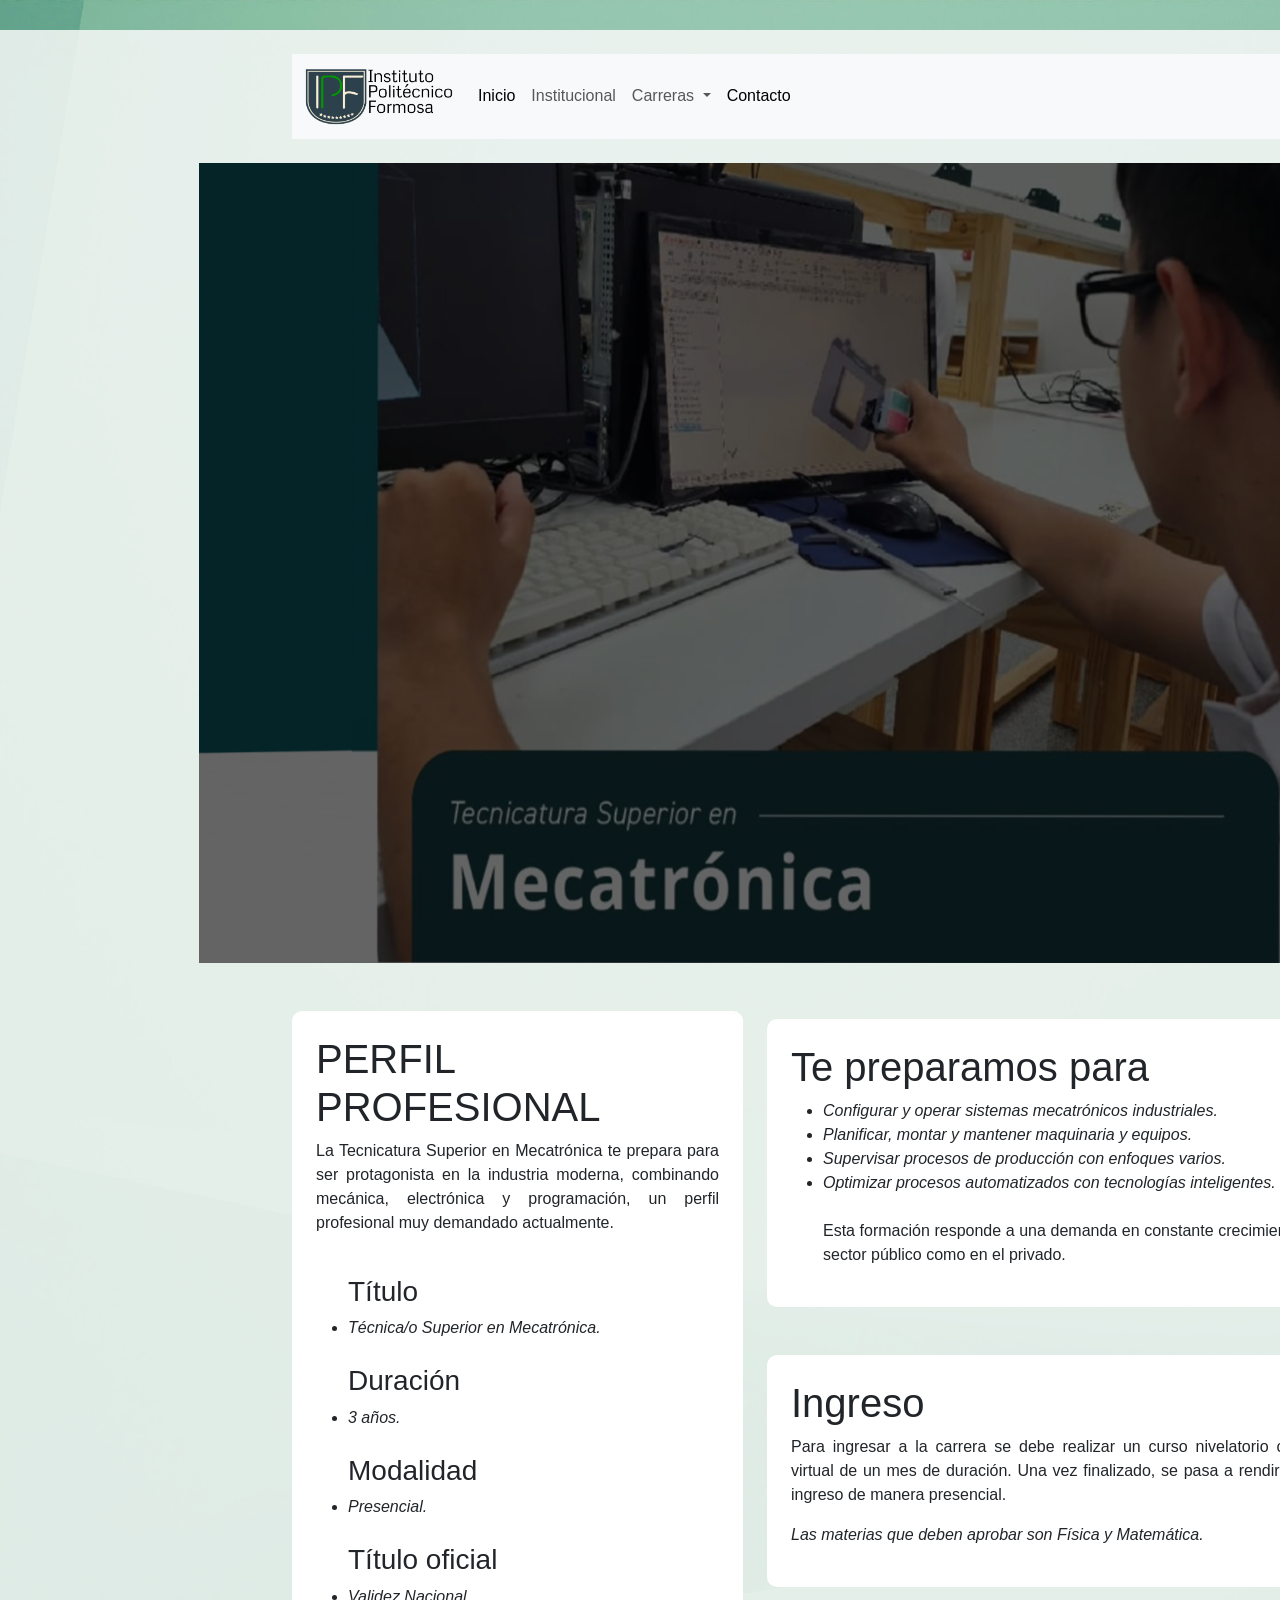
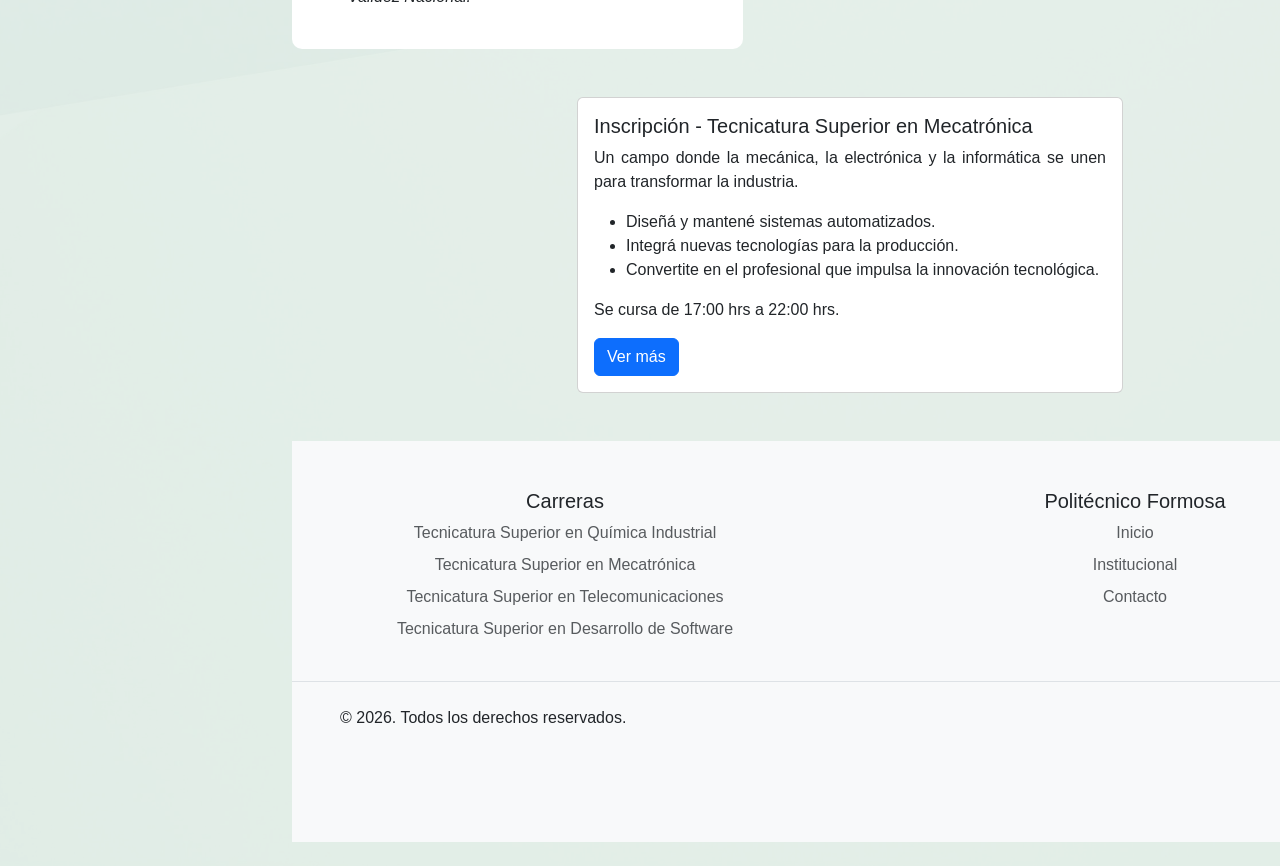
<file: mecatronica.html>
<!doctype html>
<html lang="en">
  <head>
    <meta charset="UTF-8" />
    <meta name="viewport" content="width=device-width, initial-scale=1.0" />
    <title>Mecatronica</title>
    <link
      href="https://cdn.jsdelivr.net/npm/bootstrap@5.3.8/dist/css/bootstrap.min.css"
      rel="stylesheet"
      integrity="sha384-sRIl4kxILFvY47J16cr9ZwB07vP4J8+LH7qKQnuqkuIAvNWLzeN8tE5YBujZqJLB"
      crossorigin="anonymous"
    />
    <link rel="stylesheet" href="assets/css/style-mecatronica.css" />
  </head>
  <div class="fondo">
    <body>
      <br />
      <header>
        <div class="container">
          <nav class="navbar navbar-expand-lg bg-body-tertiary">
            <div class="container-fluid">
              <a class="navbar-brand" href="index.html"
                ><img
                  src="assets/img-carreras/logo_politecnico.png"
                  alt="Logo"
                  width="150"
              /></a>
              <button
                class="navbar-toggler"
                type="button"
                data-bs-toggle="collapse"
                data-bs-target="#navbarScroll"
                aria-controls="navbarScroll"
                aria-expanded="false"
                aria-label="Toggle navigation"
              >
                <span class="navbar-toggler-icon"></span>
              </button>
              <div class="collapse navbar-collapse" id="navbarScroll">
                <ul
                  class="navbar-nav me-auto my-2 my-lg-0 navbar-nav-scroll"
                  style="--bs-scroll-height: 100px"
                >
                  <li class="nav-item">
                    <a
                      class="nav-link active"
                      aria-current="page"
                      href="index.html"
                      >Inicio</a
                    >
                  </li>
                  <li class="nav-item">
                    <a class="nav-link" href="institucional.html"
                      >Institucional</a
                    >
                  </li>
                  <li class="nav-item dropdown">
                    <a
                      class="nav-link dropdown-toggle"
                      href="#"
                      role="button"
                      data-bs-toggle="dropdown"
                      aria-expanded="false"
                    >
                      Carreras
                    </a>
                    <ul class="dropdown-menu">
                      <li>
                        <a class="dropdown-item" href="quimica-industrial.html">
                          Técnicatura Superior en Química Industrial
                        </a>
                      </li>
                      <li><hr class="dropdown-divider" /></li>
                      <li>
                        <a class="dropdown-item" href="#"
                          >Tecnicatura Superior en Mecatrónica</a
                        >
                      </li>
                      <li><hr class="dropdown-divider" /></li>
                      <li>
                        <a class="dropdown-item" href="telecomunicaciones.html"
                          >Tecnicatura Superior en Telecomunicaciones</a
                        >
                      </li>
                      <li><hr class="dropdown-divider" /></li>
                      <li>
                        <a class="dropdown-item" href="desarrollo-software.html"
                          >Tecnicatura Superior en Desarrollo de Software
                          Multiplataforma</a
                        >
                      </li>
                    </ul>
                  </li>
                  <li class="nav-item">
                    <a class="nav-link active" href="contacto.html">Contacto</a>
                  </li>
                </ul>
              </div>
            </div>
          </nav>
        </div>
      </header>
      <main>
        <section>
          <div class="img-mecatronica mt-4">
            <img
              src="assets/img-carreras/mecatronica.png"
              width="1300px"
              height="800px"
              alt="mecatronica-photo"
            />
          </div>
        </section>
        <!-- Se utilizó las filas y columnas para organizar la información sobre la carrera mecatronica -->
        <section>
          <div class="container">
            <div class="row">
              <div class="col-md-5 mt-5">
                <div class="fondo_texto p-4 mb-5">
                  <h1>PERFIL PROFESIONAL</h1>
                  <p>
                    La Tecnicatura Superior en Mecatrónica te prepara para ser
                    protagonista en la industria moderna, combinando mecánica,
                    electrónica y programación, un perfil profesional muy
                    demandado actualmente.
                  </p>
                  <br />
                  <ul>
                    <h3>Título</h3>
                    <li>
                      <em> Técnica/o Superior en Mecatrónica.</em>
                    </li>
                    <h3 class="mt-4">Duración</h3>
                    <li><em> 3 años.</em></li>
                    <h3 class="mt-4">Modalidad</h3>
                    <li><em>Presencial.</em></li>
                    <h3 class="mt-4">Título oficial</h3>
                    <li><em>Validez Nacional.</em></li>
                  </ul>
                </div>
              </div>
              <div class="col-md-7 mt-5">
                <div class="fondo_texto p-4 mb-5 mt-2">
                  <h1>Te preparamos para</h1>
                  <ul>
                    <li>
                      <em
                        >Configurar y operar sistemas mecatrónicos
                        industriales.</em
                      >
                    </li>
                    <li>
                      <em
                        >Planificar, montar y mantener maquinaria y equipos.</em
                      >
                    </li>
                    <li>
                      <em
                        >Supervisar procesos de producción con enfoques
                        varios.</em
                      >
                    </li>
                    <li>
                      <em
                        >Optimizar procesos automatizados con tecnologías
                        inteligentes.</em
                      >
                    </li>
                    <br />
                    <p>
                      Esta formación responde a una demanda en constante
                      crecimiento, tanto en el sector público como en el
                      privado.
                    </p>
                  </ul>
                </div>
                <div class="fondo_texto p-4 mb-5">
                  <h1>Ingreso</h1>
                  <p>
                    Para ingresar a la carrera se debe realizar un curso
                    nivelatorio con modalidad virtual de un mes de duración. Una
                    vez finalizado, se pasa a rendir el examen de ingreso de
                    manera presencial.
                  </p>
                  <p>
                    <em
                      >Las materias que deben aprobar son Física y
                      Matemática.</em
                    >
                  </p>
                </div>
              </div>
            </div>
          </div>
        </section>
        <!-- En este <section> se utilizó la propiedad <card> para armar el entorno llevar al apartado de inscripción para la carrera -->
        <section>
          <div class="container">
            <div class="row">
              <div class="col-6 m-auto mb-5">
                <div class="card">
                  <div class="card-body">
                    <h5 class="card-title">
                      Inscripción - Tecnicatura Superior en Mecatrónica
                    </h5>
                    <div class="card-text">
                      <p>
                        Un campo donde la mecánica, la electrónica y la
                        informática se unen para transformar la industria.
                      </p>
                      <ul>
                        <li>Diseñá y mantené sistemas automatizados.</li>
                        <li>Integrá nuevas tecnologías para la producción.</li>
                        <li>
                          Convertite en el profesional que impulsa la innovación
                          tecnológica.
                        </li>
                      </ul>
                      <p>Se cursa de 17:00 hrs a 22:00 hrs.</p>
                    </div>
                    <a href="#" class="btn btn-primary">Ver más</a>
                  </div>
                </div>
              </div>
            </div>
          </div>
        </section>
      </main>
      <div class="container">
        <footer class="py-5">
          <div class="row text-center">
            <div class="col-6 col-md-4 mb-2 mx-auto">
              <h5>Carreras</h5>
              <ul class="nav flex-column">
                <li class="nav-item mb-2">
                  <a
                    href="quimica-industrial.html"
                    class="nav-link p-0 text-body-secondary"
                    >Tecnicatura Superior en Química Industrial</a
                  >
                </li>
                <li class="nav-item mb-2">
                  <a href="#" class="nav-link p-0 text-body-secondary"
                    >Tecnicatura Superior en Mecatrónica</a
                  >
                </li>
                <li class="nav-item mb-2">
                  <a
                    href="telecomunicaciones.html"
                    class="nav-link p-0 text-body-secondary"
                    >Tecnicatura Superior en Telecomunicaciones</a
                  >
                </li>
                <li class="nav-item mb-2">
                  <a
                    href="desarrollo-software.html"
                    class="nav-link p-0 text-body-secondary"
                    >Tecnicatura Superior en Desarrollo de Software</a
                  >
                </li>
              </ul>
            </div>
            <div class="col-6 col-md-4 mb-3 mx-auto">
              <h5>Politécnico Formosa</h5>
              <ul class="nav flex-column">
                <li class="nav-item mb-2">
                  <a href="index.html" class="nav-link p-0 text-body-secondary"
                    >Inicio</a
                  >
                </li>
                <li class="nav-item mb-2">
                  <a
                    href="institucional.html"
                    class="nav-link p-0 text-body-secondary"
                    >Institucional</a
                  >
                </li>
                <li class="nav-item mb-2">
                  <a
                    href="contacto.html"
                    class="nav-link p-0 text-body-secondary"
                    >Contacto</a
                  >
                </li>
              </ul>
            </div>
          </div>
          <div
            class="d-flex flex-column flex-sm-row justify-content-between py-4 my-4 border-top p-5"
          >
            <p>© 2026. Todos los derechos reservados.</p>
            <ul class="list-unstyled d-flex">
              <li class="ms-3">
                <a
                  class="link-body-emphasis"
                  href="mailto:info@ipf.edu.ar"
                  aria-label="Gmail"
                >
                  <svg
                    xmlns="http://www.w3.org/2000/svg"
                    width="16"
                    height="16"
                    fill="currentColor"
                    class="bi bi-envelope"
                    viewBox="0 0 16 16"
                  >
                    <path
                      d="M0 4a2 2 0 0 1 2-2h12a2 2 0 0 1 2 2v8a2 2 0 0 1-2 2H2a2 2 0 0 1-2-2zm2-1a1 1 0 0 0-1 1v.217l7 4.2 7-4.2V4a1 1 0 0 0-1-1zm13 2.383-4.708 2.825L15 11.105zm-.034 6.876-5.64-3.471L8 9.583l-1.326-.795-5.64 3.47A1 1 0 0 0 2 13h12a1 1 0 0 0 .966-.741M1 11.105l4.708-2.897L1 5.383z"
                    />
                  </svg>
                </a>
              </li>
              <li class="ms-3">
                <a
                  class="link-body-emphasis"
                  href="https://www.instagram.com/ipformosa/"
                  aria-label="Instagram"
                  ><svg
                    xmlns="http://www.w3.org/2000/svg"
                    width="16"
                    height="16"
                    fill="currentColor"
                    class="bi bi-instagram"
                    viewBox="0 0 16 16"
                  >
                    <path
                      d="M8 0C5.829 0 5.556.01 4.703.048 3.85.088 3.269.222 2.76.42a3.9 3.9 0 0 0-1.417.923A3.9 3.9 0 0 0 .42 2.76C.222 3.268.087 3.85.048 4.7.01 5.555 0 5.827 0 8.001c0 2.172.01 2.444.048 3.297.04.852.174 1.433.372 1.942.205.526.478.972.923 1.417.444.445.89.719 1.416.923.51.198 1.09.333 1.942.372C5.555 15.99 5.827 16 8 16s2.444-.01 3.298-.048c.851-.04 1.434-.174 1.943-.372a3.9 3.9 0 0 0 1.416-.923c.445-.445.718-.891.923-1.417.197-.509.332-1.09.372-1.942C15.99 10.445 16 10.173 16 8s-.01-2.445-.048-3.299c-.04-.851-.175-1.433-.372-1.941a3.9 3.9 0 0 0-.923-1.417A3.9 3.9 0 0 0 13.24.42c-.51-.198-1.092-.333-1.943-.372C10.443.01 10.172 0 7.998 0zm-.717 1.442h.718c2.136 0 2.389.007 3.232.046.78.035 1.204.166 1.486.275.373.145.64.319.92.599s.453.546.598.92c.11.281.24.705.275 1.485.039.843.047 1.096.047 3.231s-.008 2.389-.047 3.232c-.035.78-.166 1.203-.275 1.485a2.5 2.5 0 0 1-.599.919c-.28.28-.546.453-.92.598-.28.11-.704.24-1.485.276-.843.038-1.096.047-3.232.047s-2.39-.009-3.233-.047c-.78-.036-1.203-.166-1.485-.276a2.5 2.5 0 0 1-.92-.598 2.5 2.5 0 0 1-.6-.92c-.109-.281-.24-.705-.275-1.485-.038-.843-.046-1.096-.046-3.233s.008-2.388.046-3.231c.036-.78.166-1.204.276-1.486.145-.373.319-.64.599-.92s.546-.453.92-.598c.282-.11.705-.24 1.485-.276.738-.034 1.024-.044 2.515-.045zm4.988 1.328a.96.96 0 1 0 0 1.92.96.96 0 0 0 0-1.92m-4.27 1.122a4.109 4.109 0 1 0 0 8.217 4.109 4.109 0 0 0 0-8.217m0 1.441a2.667 2.667 0 1 1 0 5.334 2.667 2.667 0 0 1 0-5.334"
                    />
                  </svg>
                </a>
              </li>
              <li class="ms-3">
                <a
                  class="link-body-emphasis"
                  href="https://www.facebook.com/IPFormosa/?locale=es_LA"
                  aria-label="Facebook"
                >
                  <svg
                    xmlns="http://www.w3.org/2000/svg"
                    width="16"
                    height="16"
                    fill="currentColor"
                    class="bi bi-facebook"
                    viewBox="0 0 16 16"
                  >
                    <path
                      d="M16 8.049c0-4.446-3.582-8.05-8-8.05C3.58 0-.002 3.603-.002 8.05c0 4.017 2.926 7.347 6.75 7.951v-5.625h-2.03V8.05H6.75V6.275c0-2.017 1.195-3.131 3.022-3.131.876 0 1.791.157 1.791.157v1.98h-1.009c-.993 0-1.303.621-1.303 1.258v1.51h2.218l-.354 2.326H9.25V16c3.824-.604 6.75-3.934 6.75-7.951"
                    />
                  </svg>
                </a>
              </li>
            </ul>
          </div>
        </footer>
      </div>
      <script
        src="https://cdn.jsdelivr.net/npm/bootstrap@5.3.8/dist/js/bootstrap.bundle.min.js"
        integrity="sha384-FKyoEForCGlyvwx9Hj09JcYn3nv7wiPVlz7YYwJrWVcXK/BmnVDxM+D2scQbITxI"
        crossorigin="anonymous"
      ></script>
      <br />
    </body>
  </div>
</html>
</file>
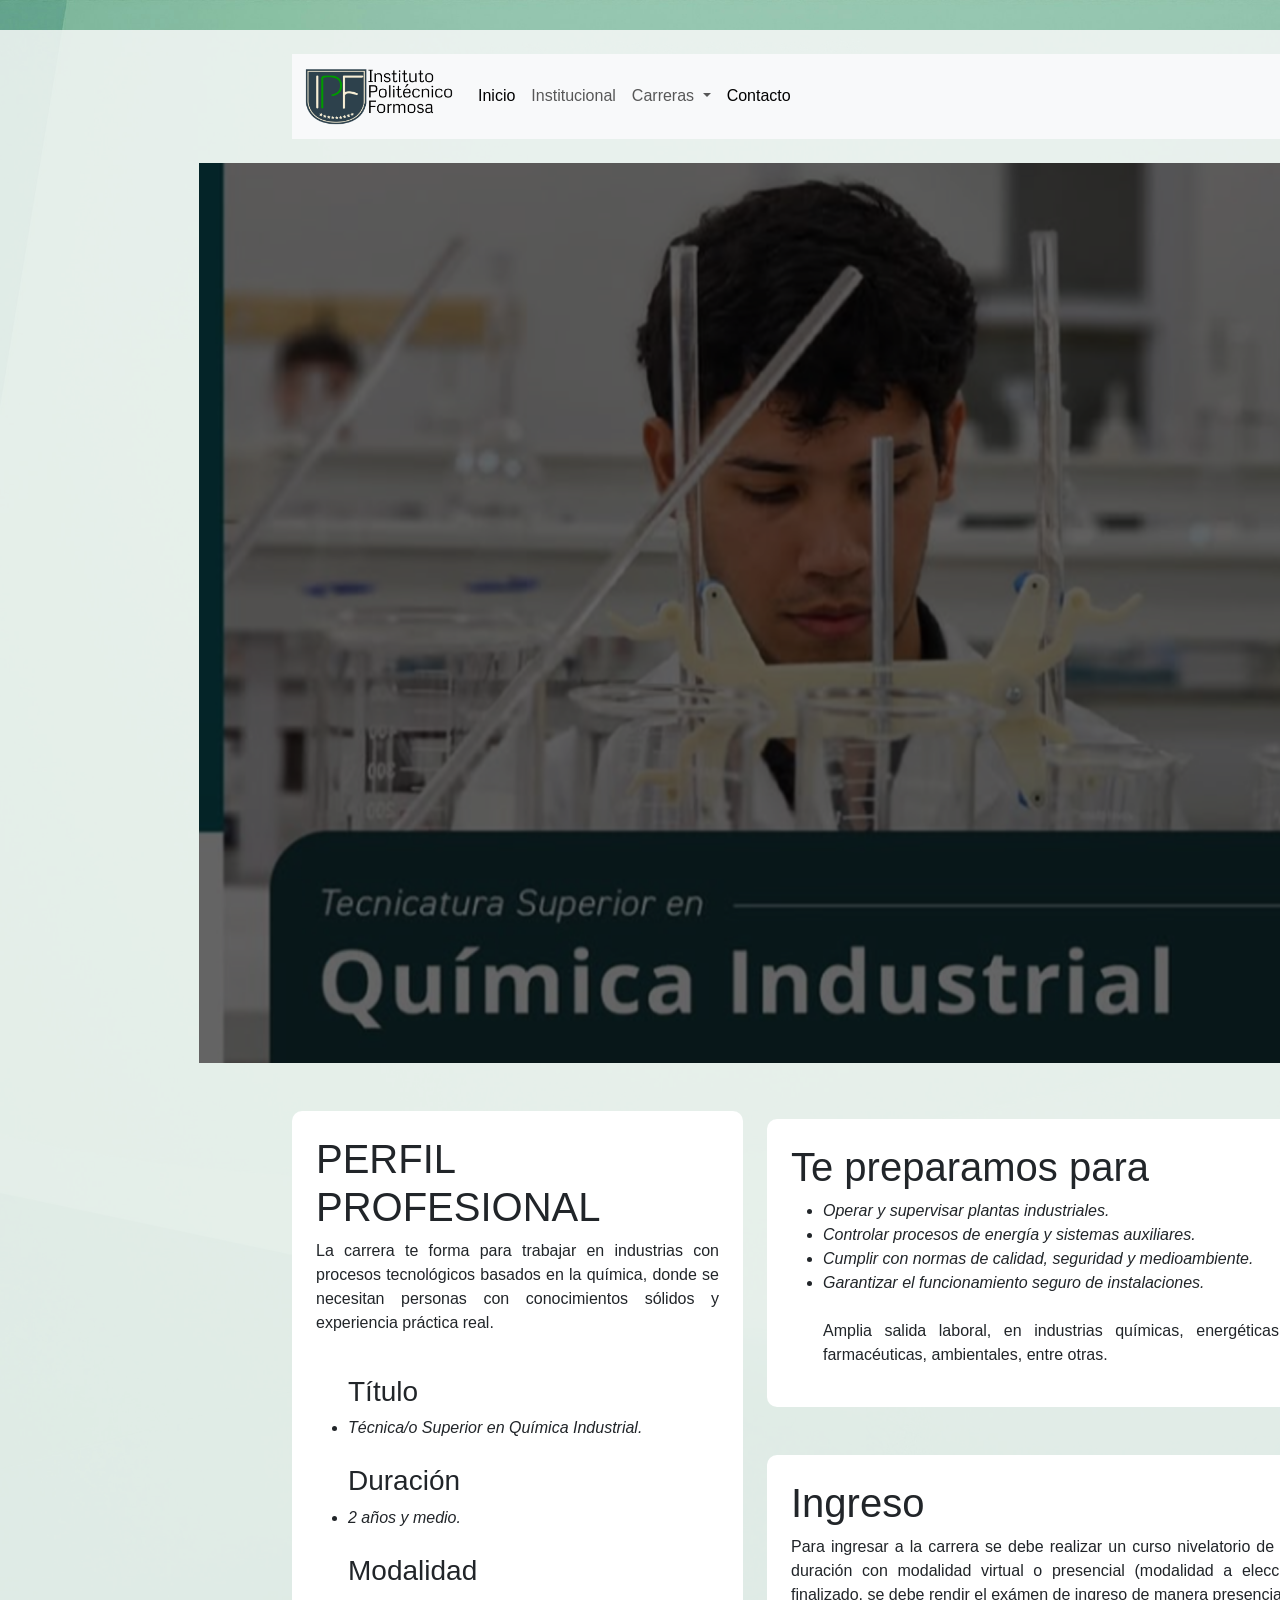
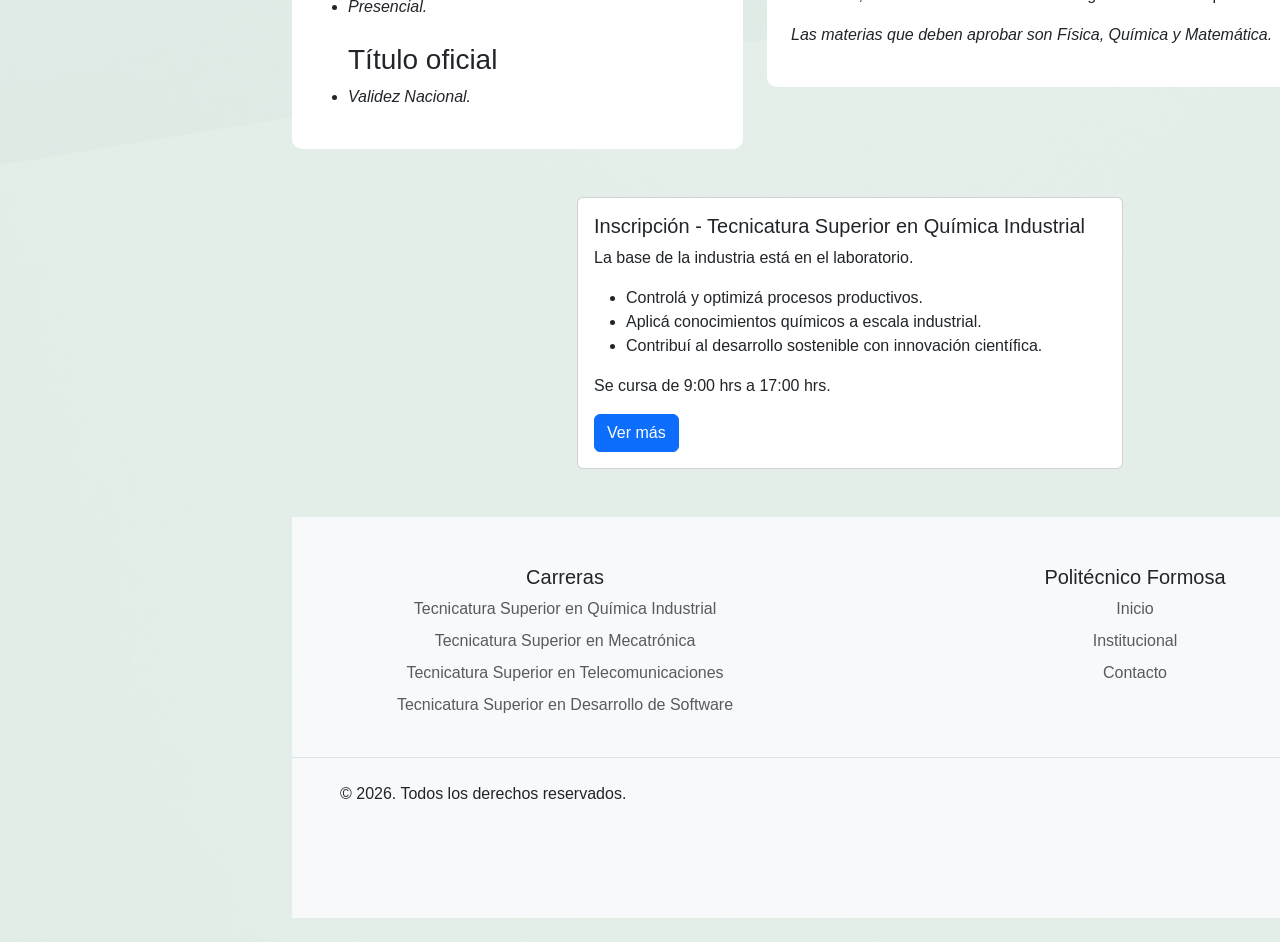
<file: quimica-industrial.html>
<!doctype html>
<html lang="en">
  <head>
    <meta charset="UTF-8" />
    <meta name="viewport" content="width=device-width, initial-scale=1.0" />
    <title>Química Industrial</title>
    <link
      href="https://cdn.jsdelivr.net/npm/bootstrap@5.3.8/dist/css/bootstrap.min.css"
      rel="stylesheet"
      integrity="sha384-sRIl4kxILFvY47J16cr9ZwB07vP4J8+LH7qKQnuqkuIAvNWLzeN8tE5YBujZqJLB"
      crossorigin="anonymous"
    />
    <link rel="stylesheet" href="assets/css/style-quimica.css" />
  </head>
  <div class="fondo">
    <body>
      <br />
      <header>
        <div class="container">
          <nav class="navbar navbar-expand-lg bg-body-tertiary">
            <div class="container-fluid">
              <a class="navbar-brand" href="index.html"
                ><img
                  src="assets/img-carreras/logo_politecnico.png"
                  alt="Logo"
                  width="150"
              /></a>
              <button
                class="navbar-toggler"
                type="button"
                data-bs-toggle="collapse"
                data-bs-target="#navbarScroll"
                aria-controls="navbarScroll"
                aria-expanded="false"
                aria-label="Toggle navigation"
              >
                <span class="navbar-toggler-icon"></span>
              </button>
              <div class="collapse navbar-collapse" id="navbarScroll">
                <ul
                  class="navbar-nav me-auto my-2 my-lg-0 navbar-nav-scroll"
                  style="--bs-scroll-height: 100px"
                >
                  <li class="nav-item">
                    <a
                      class="nav-link active"
                      aria-current="page"
                      href="index.html"
                      >Inicio</a
                    >
                  </li>
                  <li class="nav-item">
                    <a class="nav-link" href="institucional.html"
                      >Institucional</a
                    >
                  </li>
                  <li class="nav-item dropdown">
                    <a
                      class="nav-link dropdown-toggle"
                      href="#"
                      role="button"
                      data-bs-toggle="dropdown"
                      aria-expanded="false"
                    >
                      Carreras
                    </a>
                    <ul class="dropdown-menu">
                      <li>
                        <a class="dropdown-item" href="#">
                          Técnicatura Superior en Química Industrial
                        </a>
                      </li>
                      <li><hr class="dropdown-divider" /></li>
                      <li>
                        <a class="dropdown-item" href="mecatronica.html"
                          >Tecnicatura Superior en Mecatrónica</a
                        >
                      </li>
                      <li><hr class="dropdown-divider" /></li>
                      <li>
                        <a class="dropdown-item" href="telecomunicaciones.html"
                          >Tecnicatura Superior en Telecomunicaciones</a
                        >
                      </li>
                      <li><hr class="dropdown-divider" /></li>
                      <li>
                        <a class="dropdown-item" href="desarrollo-software.html"
                          >Tecnicatura Superior en Desarrollo de Software
                          Multiplataforma</a
                        >
                      </li>
                    </ul>
                  </li>
                  <li class="nav-item">
                    <a class="nav-link active" href="contacto.html">Contacto</a>
                  </li>
                </ul>
              </div>
            </div>
          </nav>
        </div>
      </header>
      <main>
        <section>
          <div class="img-quimica-industrial mt-4">
            <img
              src="assets/img-carreras/quimica-industrial.png"
              width="1300px"
              height="900px"
              alt="quimica-industrial"
            />
          </div>
        </section>
        <section>
          <!-- Aqui se utilizó las filas y columnas para organizar la información sobre la carrera Química Industrial -->
          <div class="container">
            <div class="row">
              <div class="col-md-5 mt-5">
                <div class="fondo_texto p-4 mb-5">
                  <h1>PERFIL PROFESIONAL</h1>
                  <p>
                    La carrera te forma para trabajar en industrias con procesos
                    tecnológicos basados en la química, donde se necesitan
                    personas con conocimientos sólidos y experiencia práctica
                    real.
                  </p>
                  <br />
                  <ul>
                    <h3>Título</h3>
                    <li>
                      <em> Técnica/o Superior en Química Industrial.</em>
                    </li>
                    <h3 class="mt-4">Duración</h3>
                    <li><em>2 años y medio.</em></li>
                    <h3 class="mt-4">Modalidad</h3>
                    <li><em>Presencial.</em></li>
                    <h3 class="mt-4">Título oficial</h3>
                    <li><em>Validez Nacional.</em></li>
                  </ul>
                </div>
              </div>
              <div class="col-md-7 mt-5">
                <div class="fondo_texto p-4 mb-5 mt-2">
                  <h1>Te preparamos para</h1>
                  <ul>
                    <li>
                      <em>Operar y supervisar plantas industriales.</em>
                    </li>
                    <li>
                      <em
                        >Controlar procesos de energía y sistemas
                        auxiliares.</em
                      >
                    </li>
                    <li>
                      <em
                        >Cumplir con normas de calidad, seguridad y
                        medioambiente.</em
                      >
                    </li>
                    <li>
                      <em
                        >Garantizar el funcionamiento seguro de
                        instalaciones.</em
                      >
                    </li>
                    <br />
                    <p>
                      Amplia salida laboral, en industrias químicas,
                      energéticas, alimenticias, farmacéuticas, ambientales,
                      entre otras.
                    </p>
                  </ul>
                </div>
                <div class="fondo_texto p-4 mb-5">
                  <h1>Ingreso</h1>
                  <p>
                    Para ingresar a la carrera se debe realizar un curso
                    nivelatorio de tres meses de duración con modalidad virtual
                    o presencial (modalidad a elección). Una vez finalizado, se
                    debe rendir el exámen de ingreso de manera presencial.
                  </p>
                  <p>
                    <em
                      >Las materias que deben aprobar son Física, Química y
                      Matemática.</em
                    >
                  </p>
                </div>
              </div>
            </div>
          </div>
        </section>
        <!-- En este <section> se utilizó la propiedad <card> para armar el entorno llevar al apartado de inscripción para la carrera -->
        <section>
          <div class="container">
            <div class="row">
              <div class="col-6 m-auto mb-5">
                <div class="card">
                  <div class="card-body">
                    <h5 class="card-title">
                      Inscripción - Tecnicatura Superior en Química Industrial
                    </h5>
                    <div class="card-text">
                      <p>La base de la industria está en el laboratorio.</p>
                      <ul>
                        <li>Controlá y optimizá procesos productivos.</li>
                        <li>
                          Aplicá conocimientos químicos a escala industrial.
                        </li>
                        <li>
                          Contribuí al desarrollo sostenible con innovación
                          científica.
                        </li>
                      </ul>
                      <p>Se cursa de 9:00 hrs a 17:00 hrs.</p>
                    </div>
                    <a href="#" class="btn btn-primary">Ver más</a>
                  </div>
                </div>
              </div>
            </div>
          </div>
        </section>
      </main>
      <div class="container">
        <footer class="py-5">
          <div class="row text-center">
            <div class="col-6 col-md-4 mb-2 mx-auto">
              <h5>Carreras</h5>
              <ul class="nav flex-column">
                <li class="nav-item mb-2">
                  <a href="#" class="nav-link p-0 text-body-secondary"
                    >Tecnicatura Superior en Química Industrial</a
                  >
                </li>
                <li class="nav-item mb-2">
                  <a
                    href="mecatronica.html"
                    class="nav-link p-0 text-body-secondary"
                    >Tecnicatura Superior en Mecatrónica</a
                  >
                </li>
                <li class="nav-item mb-2">
                  <a
                    href="telecomunicaciones.html"
                    class="nav-link p-0 text-body-secondary"
                    >Tecnicatura Superior en Telecomunicaciones</a
                  >
                </li>
                <li class="nav-item mb-2">
                  <a
                    href="desarrollo-software.html"
                    class="nav-link p-0 text-body-secondary"
                    >Tecnicatura Superior en Desarrollo de Software</a
                  >
                </li>
              </ul>
            </div>
            <div class="col-6 col-md-4 mb-3 mx-auto">
              <h5>Politécnico Formosa</h5>
              <ul class="nav flex-column">
                <li class="nav-item mb-2">
                  <a href="index.html" class="nav-link p-0 text-body-secondary"
                    >Inicio</a
                  >
                </li>
                <li class="nav-item mb-2">
                  <a
                    href="institucional.html"
                    class="nav-link p-0 text-body-secondary"
                    >Institucional</a
                  >
                </li>
                <li class="nav-item mb-2">
                  <a
                    href="contacto.html"
                    class="nav-link p-0 text-body-secondary"
                    >Contacto</a
                  >
                </li>
              </ul>
            </div>
          </div>
          <div
            class="d-flex flex-column flex-sm-row justify-content-between py-4 my-4 border-top p-5"
          >
            <p>© 2026. Todos los derechos reservados.</p>
            <ul class="list-unstyled d-flex">
              <li class="ms-3">
                <a
                  class="link-body-emphasis"
                  href="mailto:info@ipf.edu.ar"
                  aria-label="Gmail"
                >
                  <svg
                    xmlns="http://www.w3.org/2000/svg"
                    width="16"
                    height="16"
                    fill="currentColor"
                    class="bi bi-envelope"
                    viewBox="0 0 16 16"
                  >
                    <path
                      d="M0 4a2 2 0 0 1 2-2h12a2 2 0 0 1 2 2v8a2 2 0 0 1-2 2H2a2 2 0 0 1-2-2zm2-1a1 1 0 0 0-1 1v.217l7 4.2 7-4.2V4a1 1 0 0 0-1-1zm13 2.383-4.708 2.825L15 11.105zm-.034 6.876-5.64-3.471L8 9.583l-1.326-.795-5.64 3.47A1 1 0 0 0 2 13h12a1 1 0 0 0 .966-.741M1 11.105l4.708-2.897L1 5.383z"
                    />
                  </svg>
                </a>
              </li>
              <li class="ms-3">
                <a
                  class="link-body-emphasis"
                  href="https://www.instagram.com/ipformosa/"
                  aria-label="Instagram"
                  ><svg
                    xmlns="http://www.w3.org/2000/svg"
                    width="16"
                    height="16"
                    fill="currentColor"
                    class="bi bi-instagram"
                    viewBox="0 0 16 16"
                  >
                    <path
                      d="M8 0C5.829 0 5.556.01 4.703.048 3.85.088 3.269.222 2.76.42a3.9 3.9 0 0 0-1.417.923A3.9 3.9 0 0 0 .42 2.76C.222 3.268.087 3.85.048 4.7.01 5.555 0 5.827 0 8.001c0 2.172.01 2.444.048 3.297.04.852.174 1.433.372 1.942.205.526.478.972.923 1.417.444.445.89.719 1.416.923.51.198 1.09.333 1.942.372C5.555 15.99 5.827 16 8 16s2.444-.01 3.298-.048c.851-.04 1.434-.174 1.943-.372a3.9 3.9 0 0 0 1.416-.923c.445-.445.718-.891.923-1.417.197-.509.332-1.09.372-1.942C15.99 10.445 16 10.173 16 8s-.01-2.445-.048-3.299c-.04-.851-.175-1.433-.372-1.941a3.9 3.9 0 0 0-.923-1.417A3.9 3.9 0 0 0 13.24.42c-.51-.198-1.092-.333-1.943-.372C10.443.01 10.172 0 7.998 0zm-.717 1.442h.718c2.136 0 2.389.007 3.232.046.78.035 1.204.166 1.486.275.373.145.64.319.92.599s.453.546.598.92c.11.281.24.705.275 1.485.039.843.047 1.096.047 3.231s-.008 2.389-.047 3.232c-.035.78-.166 1.203-.275 1.485a2.5 2.5 0 0 1-.599.919c-.28.28-.546.453-.92.598-.28.11-.704.24-1.485.276-.843.038-1.096.047-3.232.047s-2.39-.009-3.233-.047c-.78-.036-1.203-.166-1.485-.276a2.5 2.5 0 0 1-.92-.598 2.5 2.5 0 0 1-.6-.92c-.109-.281-.24-.705-.275-1.485-.038-.843-.046-1.096-.046-3.233s.008-2.388.046-3.231c.036-.78.166-1.204.276-1.486.145-.373.319-.64.599-.92s.546-.453.92-.598c.282-.11.705-.24 1.485-.276.738-.034 1.024-.044 2.515-.045zm4.988 1.328a.96.96 0 1 0 0 1.92.96.96 0 0 0 0-1.92m-4.27 1.122a4.109 4.109 0 1 0 0 8.217 4.109 4.109 0 0 0 0-8.217m0 1.441a2.667 2.667 0 1 1 0 5.334 2.667 2.667 0 0 1 0-5.334"
                    />
                  </svg>
                </a>
              </li>
              <li class="ms-3">
                <a
                  class="link-body-emphasis"
                  href="https://www.facebook.com/IPFormosa/?locale=es_LA"
                  aria-label="Facebook"
                >
                  <svg
                    xmlns="http://www.w3.org/2000/svg"
                    width="16"
                    height="16"
                    fill="currentColor"
                    class="bi bi-facebook"
                    viewBox="0 0 16 16"
                  >
                    <path
                      d="M16 8.049c0-4.446-3.582-8.05-8-8.05C3.58 0-.002 3.603-.002 8.05c0 4.017 2.926 7.347 6.75 7.951v-5.625h-2.03V8.05H6.75V6.275c0-2.017 1.195-3.131 3.022-3.131.876 0 1.791.157 1.791.157v1.98h-1.009c-.993 0-1.303.621-1.303 1.258v1.51h2.218l-.354 2.326H9.25V16c3.824-.604 6.75-3.934 6.75-7.951"
                    />
                  </svg>
                </a>
              </li>
            </ul>
          </div>
        </footer>
      </div>
      <script
        src="https://cdn.jsdelivr.net/npm/bootstrap@5.3.8/dist/js/bootstrap.bundle.min.js"
        integrity="sha384-FKyoEForCGlyvwx9Hj09JcYn3nv7wiPVlz7YYwJrWVcXK/BmnVDxM+D2scQbITxI"
        crossorigin="anonymous"
      ></script>
      <br />
    </body>
  </div>
</html>
</file>
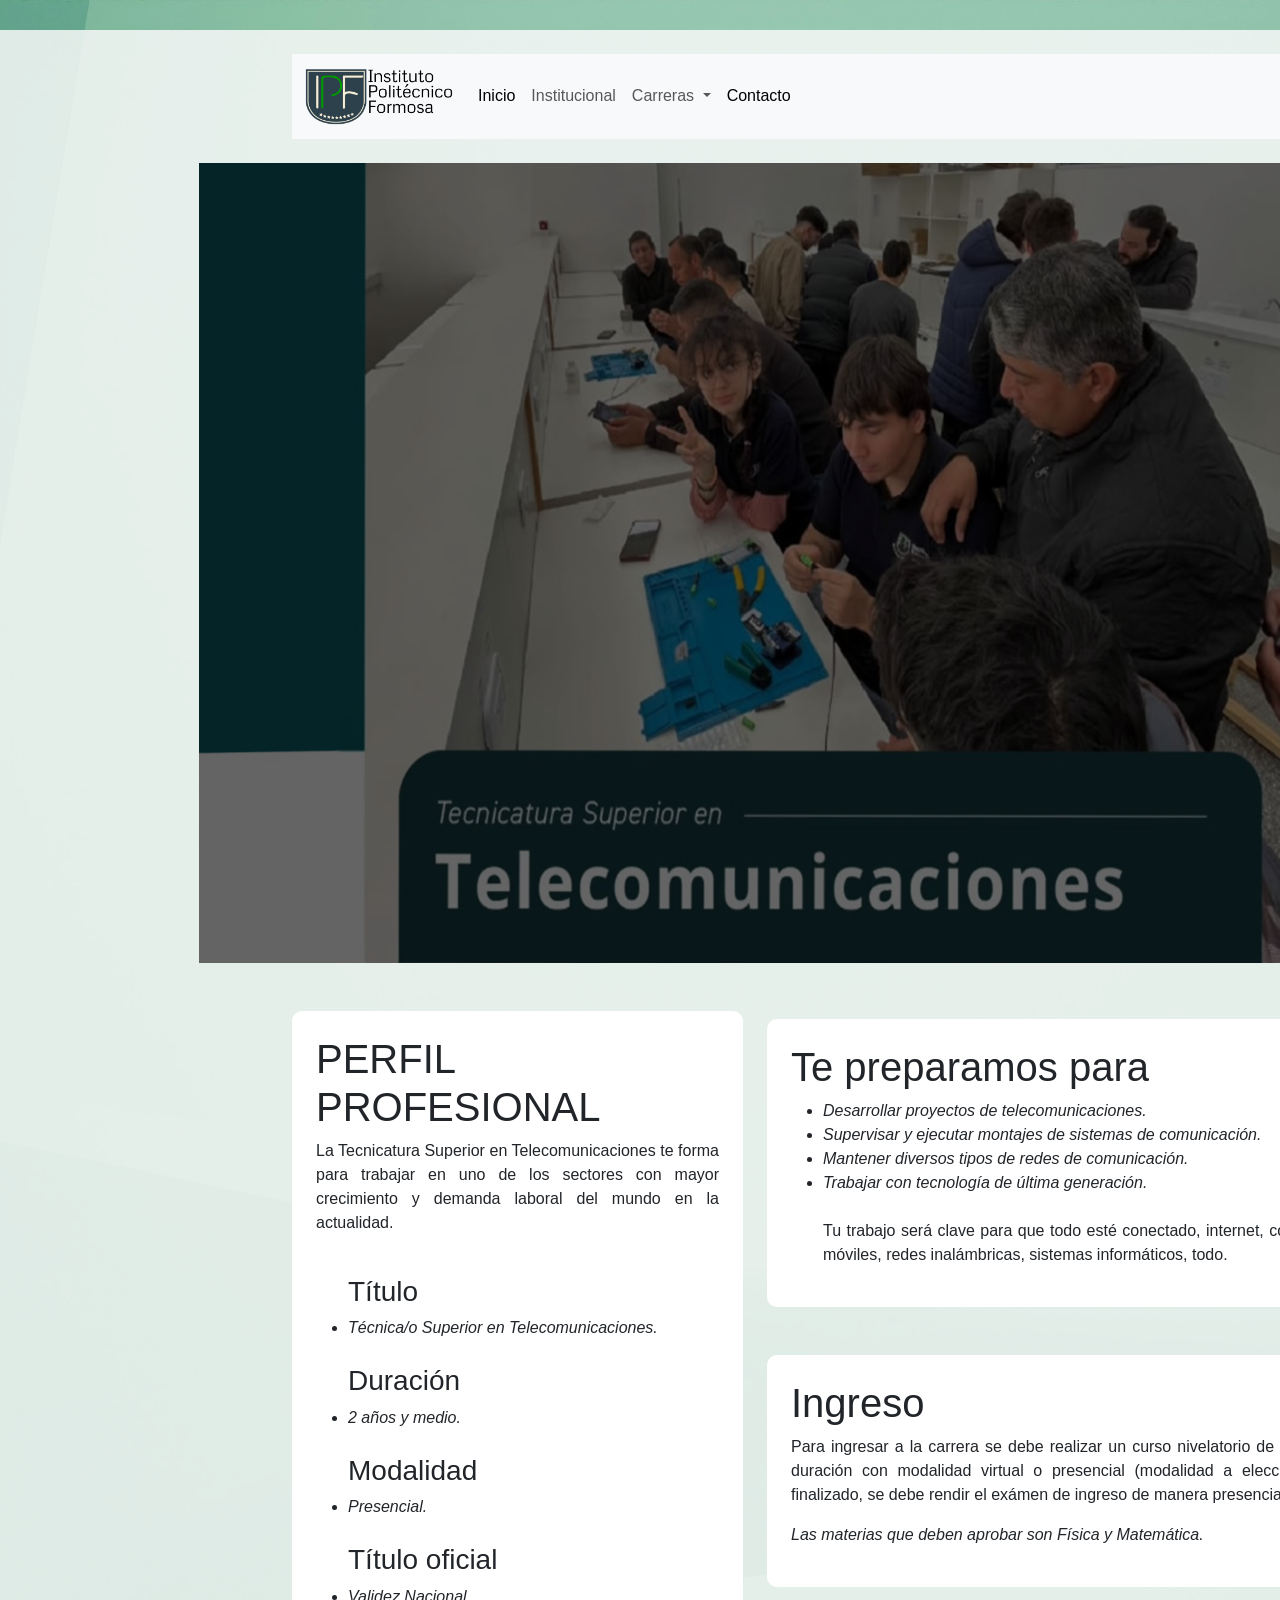
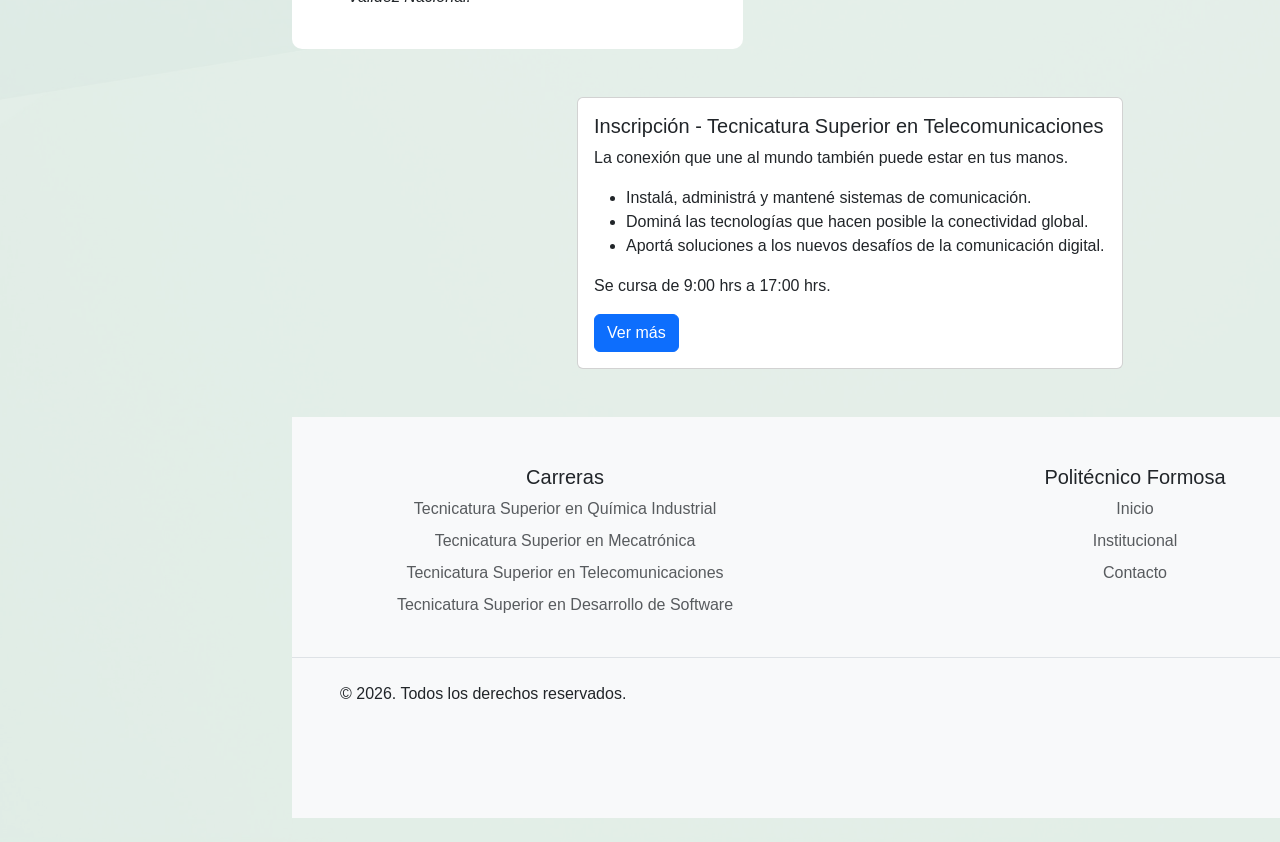
<file: telecomunicaciones.html>
<!doctype html>
<html lang="en">
  <head>
    <meta charset="UTF-8" />
    <meta name="viewport" content="width=device-width, initial-scale=1.0" />
    <title>Telecomunicaciones</title>
    <link
      href="https://cdn.jsdelivr.net/npm/bootstrap@5.3.8/dist/css/bootstrap.min.css"
      rel="stylesheet"
      integrity="sha384-sRIl4kxILFvY47J16cr9ZwB07vP4J8+LH7qKQnuqkuIAvNWLzeN8tE5YBujZqJLB"
      crossorigin="anonymous"
    />
    <link rel="stylesheet" href="assets/css/style-telecomunicaciones.css" />
  </head>
  <div class="fondo">
    <body>
      <br />
      <header>
        <div class="container">
          <nav class="navbar navbar-expand-lg bg-body-tertiary">
            <div class="container-fluid">
              <a class="navbar-brand" href="index.html"
                ><img
                  src="assets/img-carreras/logo_politecnico.png"
                  alt="Logo"
                  width="150"
              /></a>
              <button
                class="navbar-toggler"
                type="button"
                data-bs-toggle="collapse"
                data-bs-target="#navbarScroll"
                aria-controls="navbarScroll"
                aria-expanded="false"
                aria-label="Toggle navigation"
              >
                <span class="navbar-toggler-icon"></span>
              </button>
              <div class="collapse navbar-collapse" id="navbarScroll">
                <ul
                  class="navbar-nav me-auto my-2 my-lg-0 navbar-nav-scroll"
                  style="--bs-scroll-height: 100px"
                >
                  <li class="nav-item">
                    <a
                      class="nav-link active"
                      aria-current="page"
                      href="index.html"
                      >Inicio</a
                    >
                  </li>
                  <li class="nav-item">
                    <a class="nav-link" href="institucional.html"
                      >Institucional</a
                    >
                  </li>
                  <li class="nav-item dropdown">
                    <a
                      class="nav-link dropdown-toggle"
                      href="#"
                      role="button"
                      data-bs-toggle="dropdown"
                      aria-expanded="false"
                    >
                      Carreras
                    </a>
                    <ul class="dropdown-menu">
                      <li>
                        <a class="dropdown-item" href="quimica-industrial.html">
                          Técnicatura Superior en Química Industrial
                        </a>
                      </li>
                      <li><hr class="dropdown-divider" /></li>
                      <li>
                        <a class="dropdown-item" href="mecatronica.html"
                          >Tecnicatura Superior en Mecatrónica</a
                        >
                      </li>
                      <li><hr class="dropdown-divider" /></li>
                      <li>
                        <a class="dropdown-item" href="telecomunicaciones.html"
                          >Tecnicatura Superior en Telecomunicaciones</a
                        >
                      </li>
                      <li><hr class="dropdown-divider" /></li>
                      <li>
                        <a class="dropdown-item" href="desarrollo-software.html"
                          >Tecnicatura Superior en Desarrollo de Software
                          Multiplataforma</a
                        >
                      </li>
                    </ul>
                  </li>
                  <li class="nav-item">
                    <a class="nav-link active" href="contacto.html">Contacto</a>
                  </li>
                </ul>
              </div>
            </div>
          </nav>
        </div>
      </header>
      <main>
        <section>
          <div class="img-telecomunicaciones mt-4">
            <img
              src="assets/img-carreras/telecomunicaciones.png"
              width="1300px"
              height="800px"
              alt="telecomunicaciones-photo"
            />
          </div>
        </section>
        <!-- Se utilizó las filas y columnas para organizar la información sobre la carrera Telecomunicaciones -->
        <section>
          <div class="container">
            <div class="row">
              <div class="col-md-5 mt-5">
                <div class="fondo_texto p-4 mb-5">
                  <h1>PERFIL PROFESIONAL</h1>
                  <p>
                    La Tecnicatura Superior en Telecomunicaciones te forma para
                    trabajar en uno de los sectores con mayor crecimiento y
                    demanda laboral del mundo en la actualidad.
                  </p>
                  <br />
                  <ul>
                    <h3>Título</h3>
                    <li>
                      <em> Técnica/o Superior en Telecomunicaciones.</em>
                    </li>
                    <h3 class="mt-4">Duración</h3>
                    <li><em>2 años y medio.</em></li>
                    <h3 class="mt-4">Modalidad</h3>
                    <li><em>Presencial.</em></li>
                    <h3 class="mt-4">Título oficial</h3>
                    <li><em>Validez Nacional.</em></li>
                  </ul>
                </div>
              </div>
              <div class="col-md-7 mt-5">
                <div class="fondo_texto p-4 mb-5 mt-2">
                  <h1>Te preparamos para</h1>
                  <ul>
                    <li>
                      <em>Desarrollar proyectos de telecomunicaciones.</em>
                    </li>
                    <li>
                      <em
                        >Supervisar y ejecutar montajes de sistemas de
                        comunicación.</em
                      >
                    </li>
                    <li>
                      <em>Mantener diversos tipos de redes de comunicación.</em>
                    </li>
                    <li>
                      <em>Trabajar con tecnología de última generación.</em>
                    </li>
                    <br />
                    <p>
                      Tu trabajo será clave para que todo esté conectado,
                      internet, comunicaciones móviles, redes inalámbricas,
                      sistemas informáticos, todo.
                    </p>
                  </ul>
                </div>
                <div class="fondo_texto p-4 mb-5">
                  <h1>Ingreso</h1>
                  <p>
                    Para ingresar a la carrera se debe realizar un curso
                    nivelatorio de tres meses de duración con modalidad virtual
                    o presencial (modalidad a elección). Una vez finalizado, se
                    debe rendir el exámen de ingreso de manera presencial.
                  </p>
                  <p>
                    <em
                      >Las materias que deben aprobar son Física y
                      Matemática.</em
                    >
                  </p>
                </div>
              </div>
            </div>
          </div>
        </section>
        <!-- En este <section> se utilizó la propiedad <card> para armar el entorno llevar al apartado de inscripción para la carrera -->
        <section>
          <div class="container">
            <div class="row">
              <div class="col-6 m-auto mb-5">
                <div class="card">
                  <div class="card-body">
                    <h5 class="card-title">
                      Inscripción - Tecnicatura Superior en Telecomunicaciones
                    </h5>
                    <div class="card-text">
                      <p>
                        La conexión que une al mundo también puede estar en tus
                        manos.
                      </p>
                      <ul>
                        <li>
                          Instalá, administrá y mantené sistemas de
                          comunicación.
                        </li>
                        <li>
                          Dominá las tecnologías que hacen posible la
                          conectividad global.
                        </li>
                        <li>
                          Aportá soluciones a los nuevos desafíos de la
                          comunicación digital.
                        </li>
                      </ul>
                      <p>Se cursa de 9:00 hrs a 17:00 hrs.</p>
                    </div>
                    <a href="#" class="btn btn-primary">Ver más</a>
                  </div>
                </div>
              </div>
            </div>
          </div>
        </section>
      </main>
      <div class="container">
        <footer class="py-5">
          <div class="row text-center">
            <div class="col-6 col-md-4 mb-2 mx-auto">
              <h5>Carreras</h5>
              <ul class="nav flex-column">
                <li class="nav-item mb-2">
                  <a
                    href="quimica-industrial.html"
                    class="nav-link p-0 text-body-secondary"
                    >Tecnicatura Superior en Química Industrial</a
                  >
                </li>
                <li class="nav-item mb-2">
                  <a
                    href="mecatronica.html"
                    class="nav-link p-0 text-body-secondary"
                    >Tecnicatura Superior en Mecatrónica</a
                  >
                </li>
                <li class="nav-item mb-2">
                  <a href="#" class="nav-link p-0 text-body-secondary"
                    >Tecnicatura Superior en Telecomunicaciones</a
                  >
                </li>
                <li class="nav-item mb-2">
                  <a
                    href="desarrollo-software.html"
                    class="nav-link p-0 text-body-secondary"
                    >Tecnicatura Superior en Desarrollo de Software</a
                  >
                </li>
              </ul>
            </div>
            <div class="col-6 col-md-4 mb-3 mx-auto">
              <h5>Politécnico Formosa</h5>
              <ul class="nav flex-column">
                <li class="nav-item mb-2">
                  <a href="index.html" class="nav-link p-0 text-body-secondary"
                    >Inicio</a
                  >
                </li>
                <li class="nav-item mb-2">
                  <a
                    href="institucional.html"
                    class="nav-link p-0 text-body-secondary"
                    >Institucional</a
                  >
                </li>
                <li class="nav-item mb-2">
                  <a
                    href="contacto.html"
                    class="nav-link p-0 text-body-secondary"
                    >Contacto</a
                  >
                </li>
              </ul>
            </div>
          </div>
          <div
            class="d-flex flex-column flex-sm-row justify-content-between py-4 my-4 border-top p-5"
          >
            <p>© 2026. Todos los derechos reservados.</p>
            <ul class="list-unstyled d-flex">
              <li class="ms-3">
                <a
                  class="link-body-emphasis"
                  href="mailto:info@ipf.edu.ar"
                  aria-label="Gmail"
                >
                  <svg
                    xmlns="http://www.w3.org/2000/svg"
                    width="16"
                    height="16"
                    fill="currentColor"
                    class="bi bi-envelope"
                    viewBox="0 0 16 16"
                  >
                    <path
                      d="M0 4a2 2 0 0 1 2-2h12a2 2 0 0 1 2 2v8a2 2 0 0 1-2 2H2a2 2 0 0 1-2-2zm2-1a1 1 0 0 0-1 1v.217l7 4.2 7-4.2V4a1 1 0 0 0-1-1zm13 2.383-4.708 2.825L15 11.105zm-.034 6.876-5.64-3.471L8 9.583l-1.326-.795-5.64 3.47A1 1 0 0 0 2 13h12a1 1 0 0 0 .966-.741M1 11.105l4.708-2.897L1 5.383z"
                    />
                  </svg>
                </a>
              </li>
              <li class="ms-3">
                <a
                  class="link-body-emphasis"
                  href="https://www.instagram.com/ipformosa/"
                  aria-label="Instagram"
                  ><svg
                    xmlns="http://www.w3.org/2000/svg"
                    width="16"
                    height="16"
                    fill="currentColor"
                    class="bi bi-instagram"
                    viewBox="0 0 16 16"
                  >
                    <path
                      d="M8 0C5.829 0 5.556.01 4.703.048 3.85.088 3.269.222 2.76.42a3.9 3.9 0 0 0-1.417.923A3.9 3.9 0 0 0 .42 2.76C.222 3.268.087 3.85.048 4.7.01 5.555 0 5.827 0 8.001c0 2.172.01 2.444.048 3.297.04.852.174 1.433.372 1.942.205.526.478.972.923 1.417.444.445.89.719 1.416.923.51.198 1.09.333 1.942.372C5.555 15.99 5.827 16 8 16s2.444-.01 3.298-.048c.851-.04 1.434-.174 1.943-.372a3.9 3.9 0 0 0 1.416-.923c.445-.445.718-.891.923-1.417.197-.509.332-1.09.372-1.942C15.99 10.445 16 10.173 16 8s-.01-2.445-.048-3.299c-.04-.851-.175-1.433-.372-1.941a3.9 3.9 0 0 0-.923-1.417A3.9 3.9 0 0 0 13.24.42c-.51-.198-1.092-.333-1.943-.372C10.443.01 10.172 0 7.998 0zm-.717 1.442h.718c2.136 0 2.389.007 3.232.046.78.035 1.204.166 1.486.275.373.145.64.319.92.599s.453.546.598.92c.11.281.24.705.275 1.485.039.843.047 1.096.047 3.231s-.008 2.389-.047 3.232c-.035.78-.166 1.203-.275 1.485a2.5 2.5 0 0 1-.599.919c-.28.28-.546.453-.92.598-.28.11-.704.24-1.485.276-.843.038-1.096.047-3.232.047s-2.39-.009-3.233-.047c-.78-.036-1.203-.166-1.485-.276a2.5 2.5 0 0 1-.92-.598 2.5 2.5 0 0 1-.6-.92c-.109-.281-.24-.705-.275-1.485-.038-.843-.046-1.096-.046-3.233s.008-2.388.046-3.231c.036-.78.166-1.204.276-1.486.145-.373.319-.64.599-.92s.546-.453.92-.598c.282-.11.705-.24 1.485-.276.738-.034 1.024-.044 2.515-.045zm4.988 1.328a.96.96 0 1 0 0 1.92.96.96 0 0 0 0-1.92m-4.27 1.122a4.109 4.109 0 1 0 0 8.217 4.109 4.109 0 0 0 0-8.217m0 1.441a2.667 2.667 0 1 1 0 5.334 2.667 2.667 0 0 1 0-5.334"
                    />
                  </svg>
                </a>
              </li>
              <li class="ms-3">
                <a
                  class="link-body-emphasis"
                  href="https://www.facebook.com/IPFormosa/?locale=es_LA"
                  aria-label="Facebook"
                >
                  <svg
                    xmlns="http://www.w3.org/2000/svg"
                    width="16"
                    height="16"
                    fill="currentColor"
                    class="bi bi-facebook"
                    viewBox="0 0 16 16"
                  >
                    <path
                      d="M16 8.049c0-4.446-3.582-8.05-8-8.05C3.58 0-.002 3.603-.002 8.05c0 4.017 2.926 7.347 6.75 7.951v-5.625h-2.03V8.05H6.75V6.275c0-2.017 1.195-3.131 3.022-3.131.876 0 1.791.157 1.791.157v1.98h-1.009c-.993 0-1.303.621-1.303 1.258v1.51h2.218l-.354 2.326H9.25V16c3.824-.604 6.75-3.934 6.75-7.951"
                    />
                  </svg>
                </a>
              </li>
            </ul>
          </div>
        </footer>
      </div>
      <script
        src="https://cdn.jsdelivr.net/npm/bootstrap@5.3.8/dist/js/bootstrap.bundle.min.js"
        integrity="sha384-FKyoEForCGlyvwx9Hj09JcYn3nv7wiPVlz7YYwJrWVcXK/BmnVDxM+D2scQbITxI"
        crossorigin="anonymous"
      ></script>
      <br />
    </body>
  </div>
</html>
</file>
<file: assets/css/index.css>
/*en el body se agregó una fuente obligatoria para la pagina, además de agregar en él, el fondo */
body {
  text-align: justify;
  font-family:
    "Lucida Sans", "Lucida Sans Regular", "Lucida Grande",
    "Lucida Sans Unicode", Geneva, Verdana, sans-serif;
  background-image: url("../img/fondo-pagina.jpg");
  background-size: cover;
  background-position: center;
}

/* fondo, sería las propiedades del fondo transparente que esta por encima del fondo que contiene el body */
.fondo {
  background-color: #fafafad3 !important;
  margin: auto;
  margin-top: 30px;
  width: 1700px;
}

/* Tanto fondo_texto y fondo_texto_titulo_principal son para ponerles un fondo blanco a los textos para que no se confundan con el fondo*/
.fondo_texto {
  background-color: #ffffff !important;
  border-radius: 10px;
}

.fondo_texto_titulo_principal {
  background-color: #ffffff !important;
  border-radius: 10px;
  width: 50%;
  margin: auto;
}

/* Se agregó esta propiedad al footer para que sea visible */
footer {
  background-color: #f8f9fa !important;
}
</file>
<file: assets/css/style-contacto.css>
body {
  text-align: justify;
  font-family:
    "Lucida Sans", "Lucida Sans Regular", "Lucida Grande",
    "Lucida Sans Unicode", Geneva, Verdana, sans-serif;
  background-image: url("../img-contacto/fondo-pagina.jpg");
  background-size: cover;
  background-position: center;
}

.fondo {
  background-color: #fafafad3 !important;
  margin: auto;
  margin-top: 30px;
  width: 1700px;
}

footer {
  background-color: #f8f9fa !important;
}

.fondo_texto {
  background-color: #ffffff !important;
  border-radius: 10px;
}

.fondo_consultas {
  background-color: #ffffff !important;
  border-radius: 10px;
  width: 250px;
  margin-left: 100px;
}

.fondito-form {
  background-color: #c9d6bd;
  border-radius: 20px;
  margin-left: 100px;
  width: 700px;
}

li {
  text-decoration: none;
}

.fondo_redes {
  background-color: #ffffff !important;
  border-radius: 10px;
  margin-right: 90px;
  width: 300px;
}

.fondo_texto-redes {
  background-color: #ffffff !important;
  border-radius: 10px;
  margin-right: 90px;
  width: 300px;
}

.fondo_contacto {
  background-color: #ffffff !important;
  border-radius: 10px;
  width: 360px;
  margin-top: 25px;
  margin-right: 20px;
}

.fondo_texto-contacto {
  background-color: #ffffff !important;
  border-radius: 10px;
  width: 360px;
  margin-right: 20px;
}
</file>
<file: assets/css/style-software.css>
body {
  text-align: justify;
  font-family:
    "Lucida Sans", "Lucida Sans Regular", "Lucida Grande",
    "Lucida Sans Unicode", Geneva, Verdana, sans-serif;
  background-image: url("../img-carreras/fondo-pagina.jpg");
  background-size: cover;
  background-position: center;
}

.fondo {
  background-color: #fafafad3 !important;
  margin: auto;
  margin-top: 30px;
  width: 1700px;
}

.img-software {
  background-color: rgba(0, 0, 0, 0.8);
  background-image: url("../img-carreras/quimica-industrial.png");
  width: 600px;
  margin-left: 199px;
  filter: brightness(0.4);
}

footer {
  background-color: #f8f9fa !important;
}

.fondo_texto {
  background-color: #ffffff !important;
  border-radius: 10px;
}

li {
  text-decoration: none;
}
</file>
<file: assets/css/style-institucional.css>
body {
  text-align: justify;
  font-family:
    "Lucida Sans", "Lucida Sans Regular", "Lucida Grande",
    "Lucida Sans Unicode", Geneva, Verdana, sans-serif;
  background-image: url("../img-institucional/fondo-pagina.jpg");
  background-size: cover;
  background-position: center;
}

.fondo {
  background-color: #fafafad3 !important;
  margin: auto;
  margin-top: 30px;
  width: 1700px;
}

.fondo_texto {
  background-color: #ffffff !important;
  border-radius: 10px;
}

.fondo_texto_titulo_principal {
  background-color: #ffffff !important;
  border-radius: 10px;
  width: 50%;
  margin: auto;
}

.fondo_texto_subtitulo_principal {
  background-color: #ffffff !important;
  border-radius: 10px;
  width: 280px;
  margin: auto;
}

footer {
  background-color: #f8f9fa !important;
}

/* Los fondo-texto-(cierta propiedad del texto) son para que sean visibles y no se pierdan en el fondo */
.fondo_texto-Mision-vision {
  background-color: #ffffff !important;
  border-radius: 10px;
  width: 650px;
  margin: auto;
}

.fondo_texto-mision {
  background-color: #ffffff !important;
  border-radius: 10px;
  width: 530px;
  text-align: center;
}

.fondo_texto-Mision-autoridades {
  background-color: #ffffff !important;
  border-radius: 10px;
  width: 330px;
  margin: auto;
  text-align: center;
}

.fondo_texto-estructura-organizativa {
  background-color: #ffffff !important;
  border-radius: 10px;
  width: 630px;
  margin: auto;
  text-align: center;
}

/* Aquí se ajusto el tamaño del card-body para que quedará parejo las líneas de texto*/
.card-body {
  height: 160px;
}
</file>
<file: assets/css/style-mecatronica.css>
body {
  text-align: justify;
  font-family:
    "Lucida Sans", "Lucida Sans Regular", "Lucida Grande",
    "Lucida Sans Unicode", Geneva, Verdana, sans-serif;
  background-image: url("../img-carreras/fondo-pagina.jpg");
  background-size: cover;
  background-position: center;
}

.fondo {
  background-color: #fafafad3 !important;
  margin: auto;
  margin-top: 30px;
  width: 1700px;
}

.img-mecatronica {
  background-color: rgba(0, 0, 0, 0.8);
  background-image: url("../img-carreras/quimica-industrial.png");
  width: 600px;
  margin-left: 199px;
  filter: brightness(0.4);
}

footer {
  background-color: #f8f9fa !important;
}

.fondo_texto {
  background-color: #ffffff !important;
  border-radius: 10px;
}

li {
  text-decoration: none;
}
</file>
<file: assets/css/style-quimica.css>
body {
  text-align: justify;
  font-family:
    "Lucida Sans", "Lucida Sans Regular", "Lucida Grande",
    "Lucida Sans Unicode", Geneva, Verdana, sans-serif;
  background-image: url("../img-carreras/fondo-pagina.jpg");
  background-size: cover;
  background-position: center;
}

.fondo {
  background-color: #fafafad3 !important;
  margin: auto;
  margin-top: 30px;
  width: 1700px;
}

.img-quimica-industrial {
  background-color: rgba(0, 0, 0, 0.8);
  background-image: url("../img-carreras/quimica-industrial.png");
  width: 600px;
  margin-left: 199px;
  filter: brightness(0.4);
}

.fondo_texto {
  background-color: #ffffff !important;
  border-radius: 10px;
}

footer {
  background-color: #f8f9fa !important;
}

/* para que no aparezcan los puntos de la listas desordenadas en los <li> */
li {
  text-decoration: none;
}
</file>
<file: assets/css/style-telecomunicaciones.css>
body {
  text-align: justify;
  font-family:
    "Lucida Sans", "Lucida Sans Regular", "Lucida Grande",
    "Lucida Sans Unicode", Geneva, Verdana, sans-serif;
  background-image: url("../img-carreras/fondo-pagina.jpg");
  background-size: cover;
  background-position: center;
}

.fondo {
  background-color: #fafafad3 !important;
  margin: auto;
  margin-top: 30px;
  width: 1700px;
}

.img-telecomunicaciones {
  background-color: rgba(0, 0, 0, 0.8);
  background-image: url("../img-carreras/quimica-industrial.png");
  width: 600px;
  margin-left: 199px;
  filter: brightness(0.4);
}

footer {
  background-color: #f8f9fa !important;
}

.fondo_texto {
  background-color: #ffffff !important;
  border-radius: 10px;
}

li {
  text-decoration: none;
}
</file>
